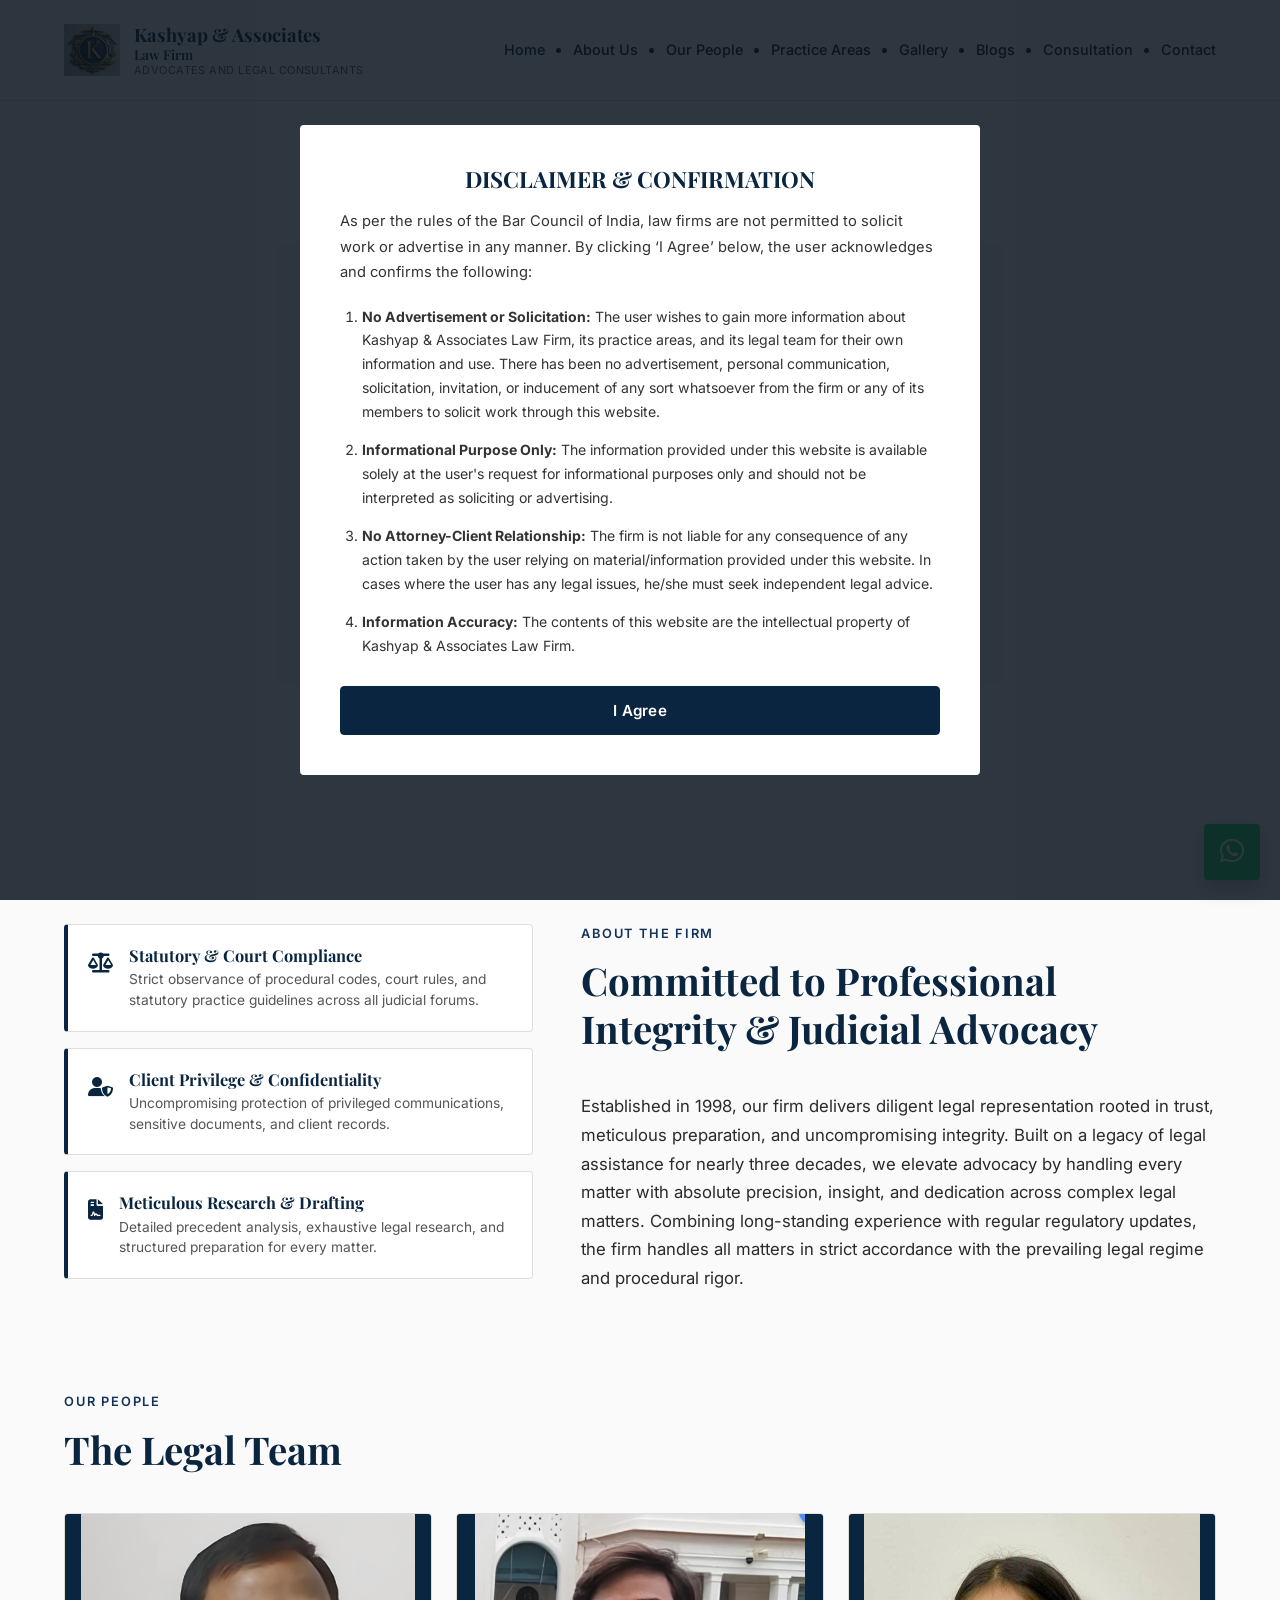
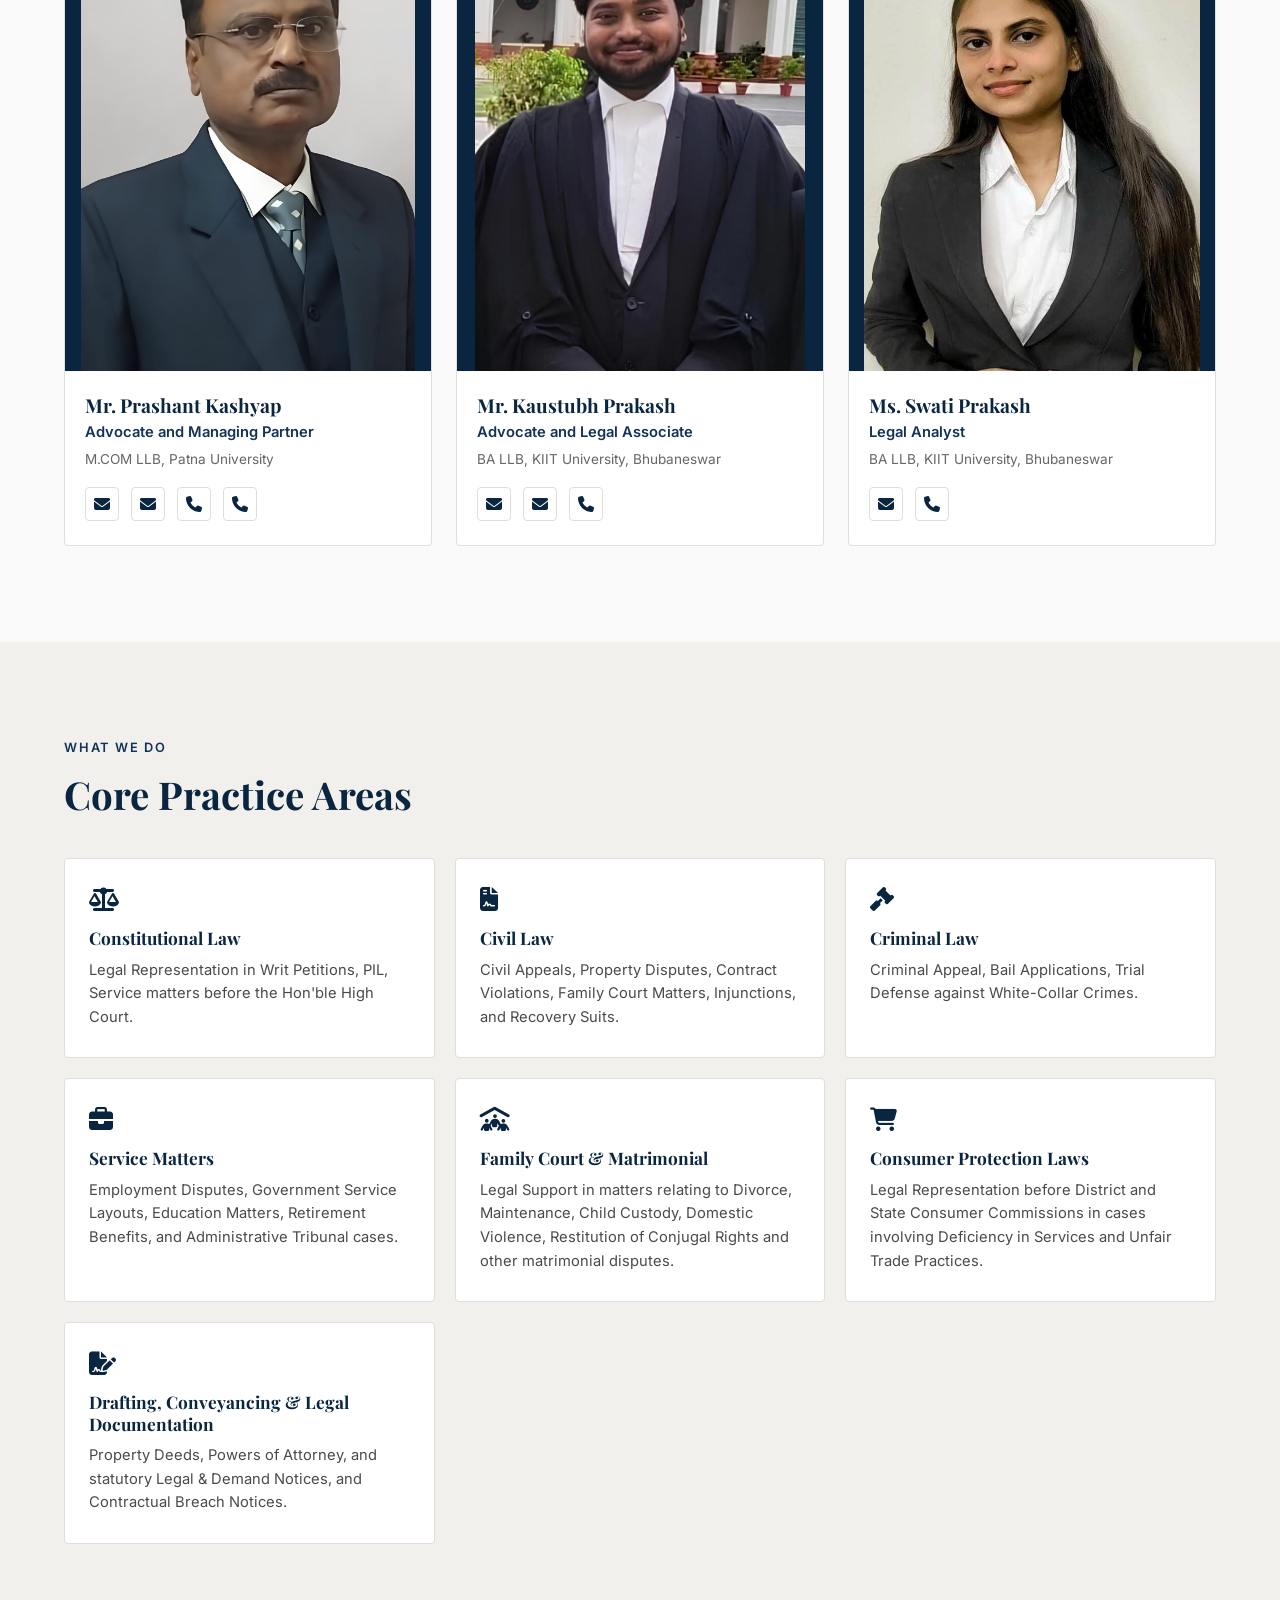
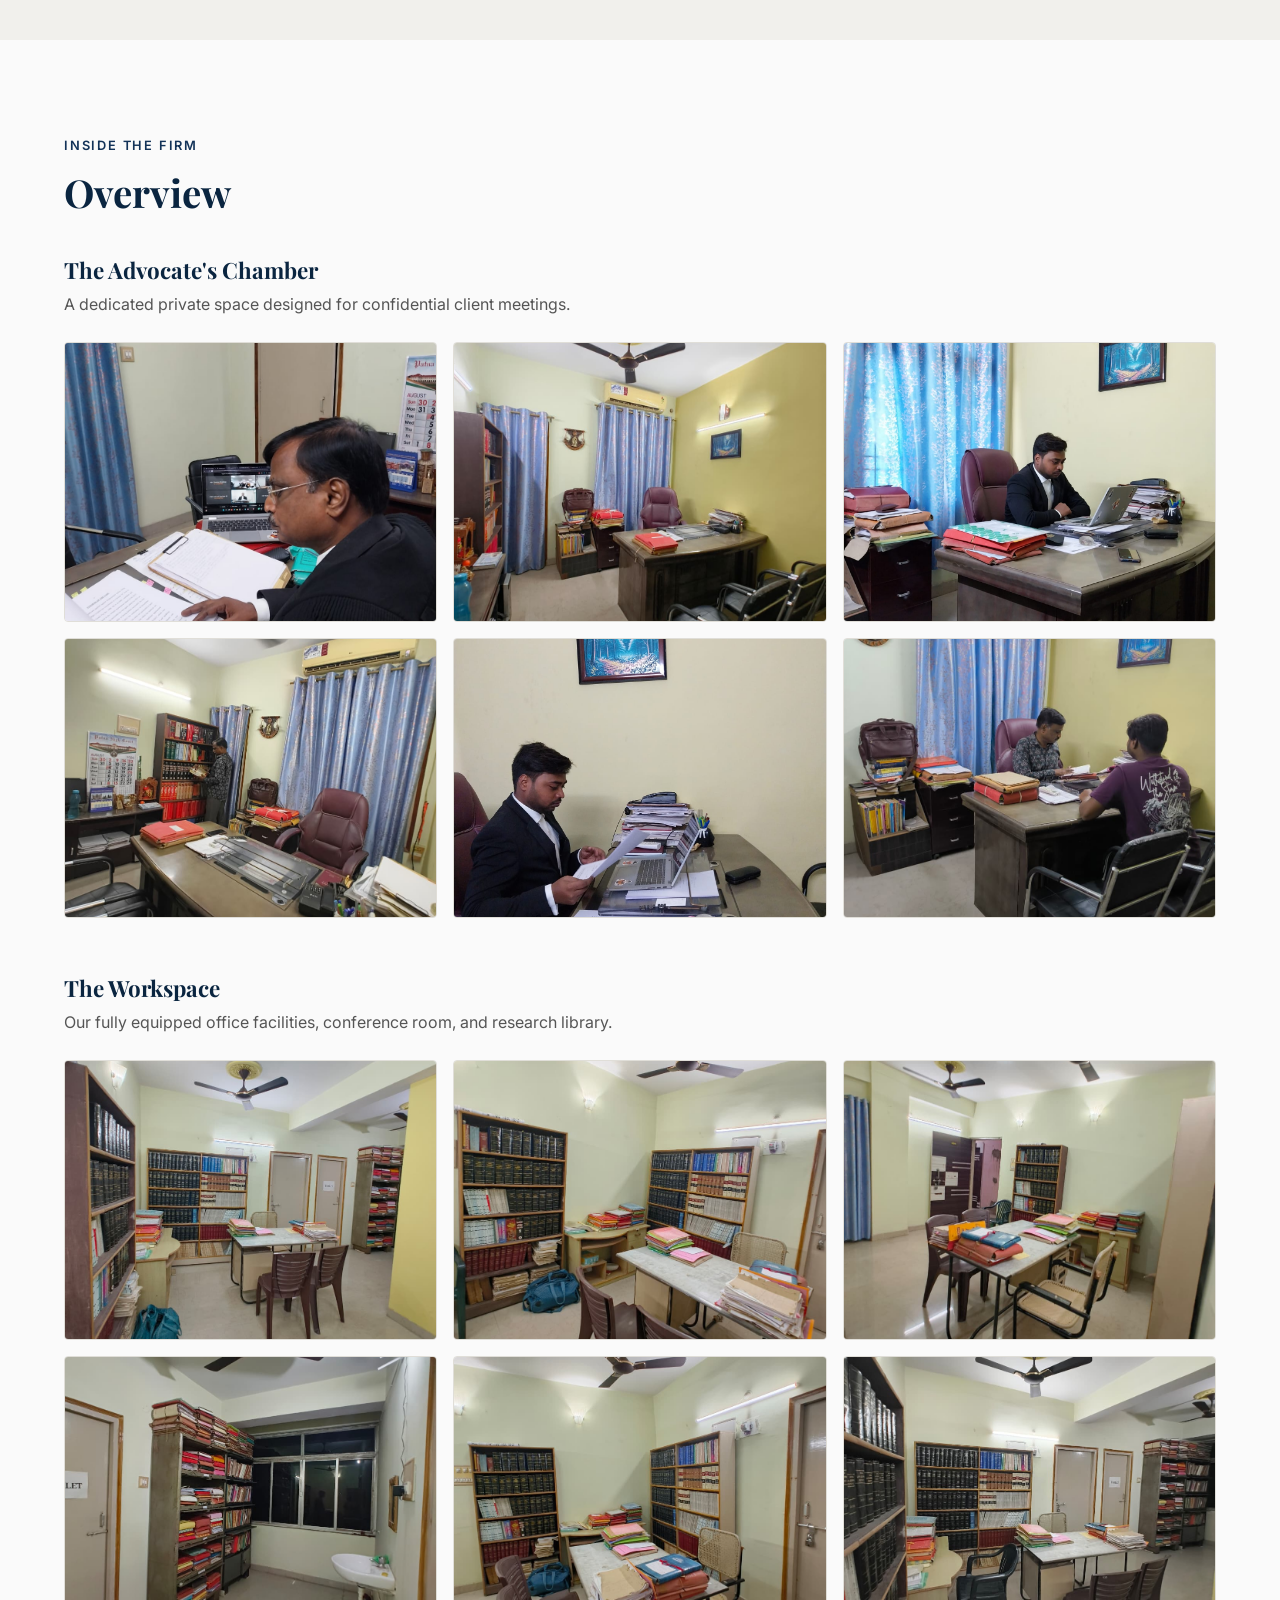
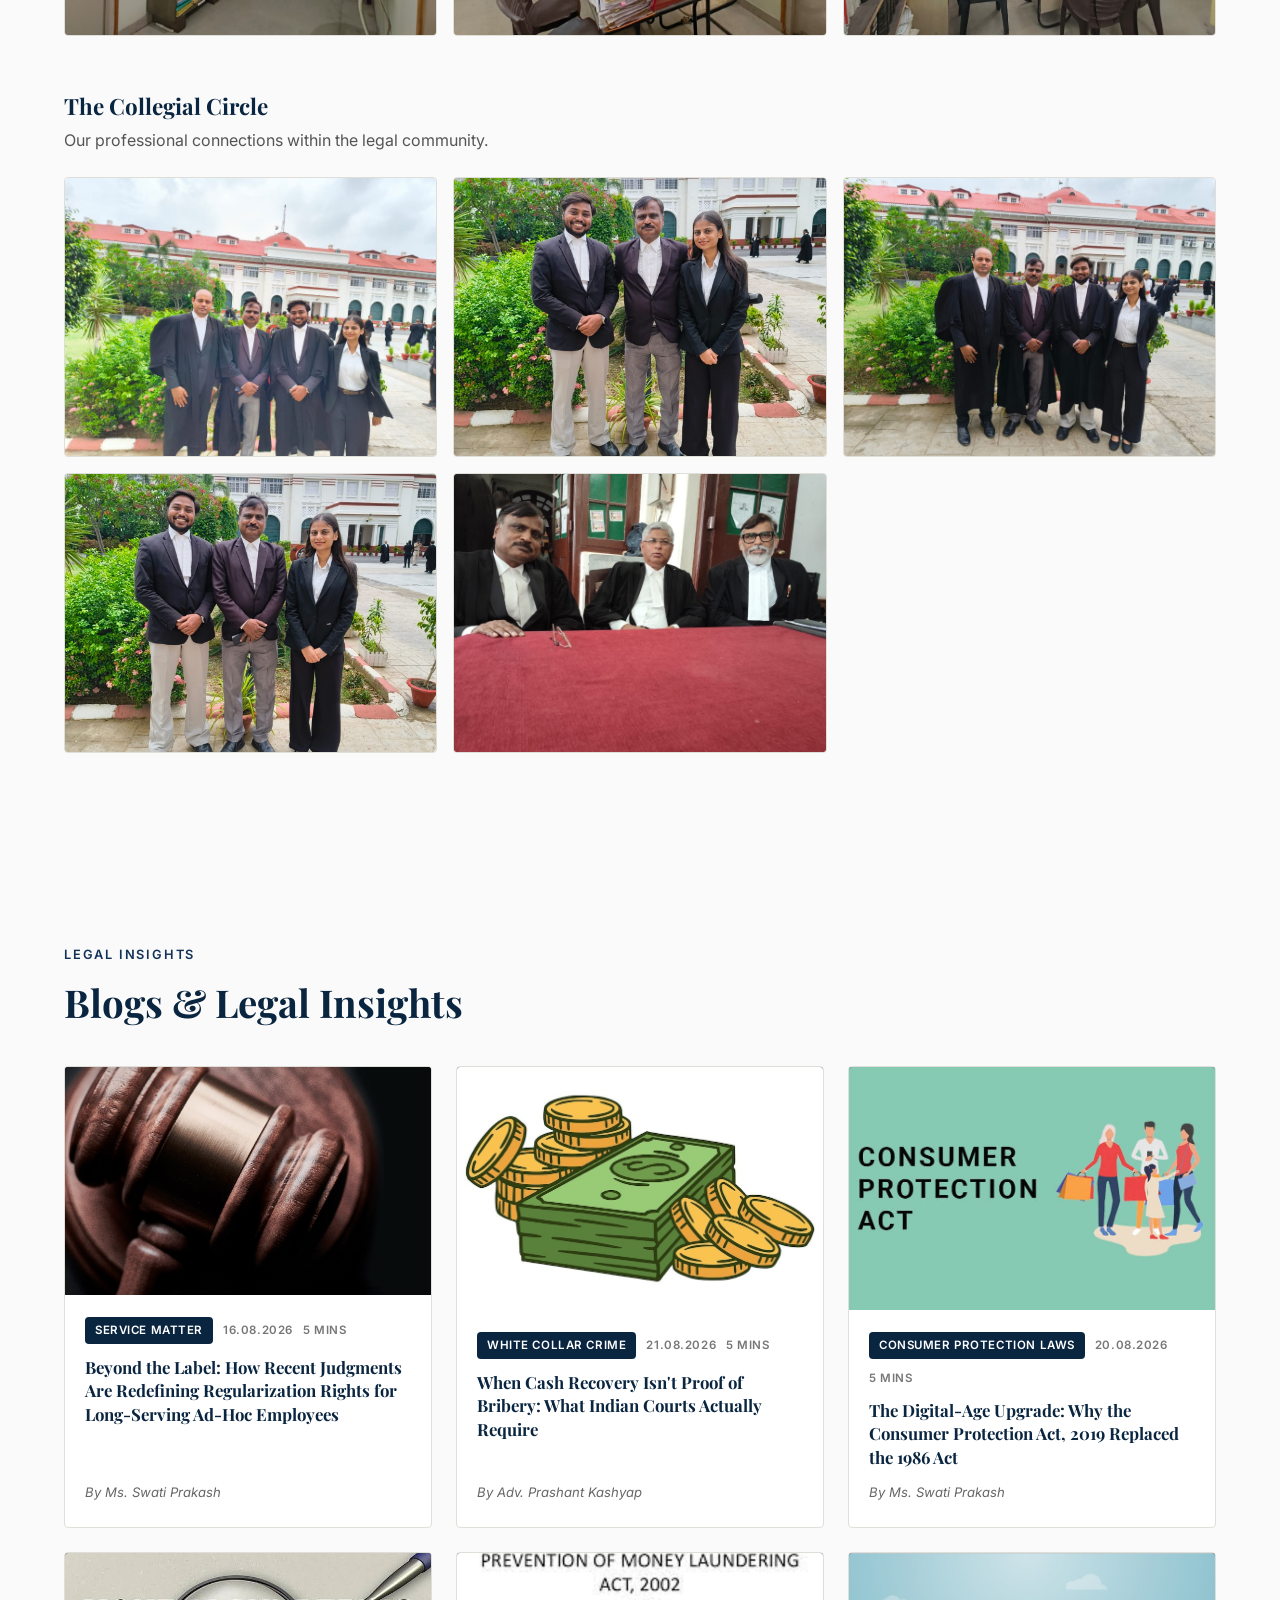
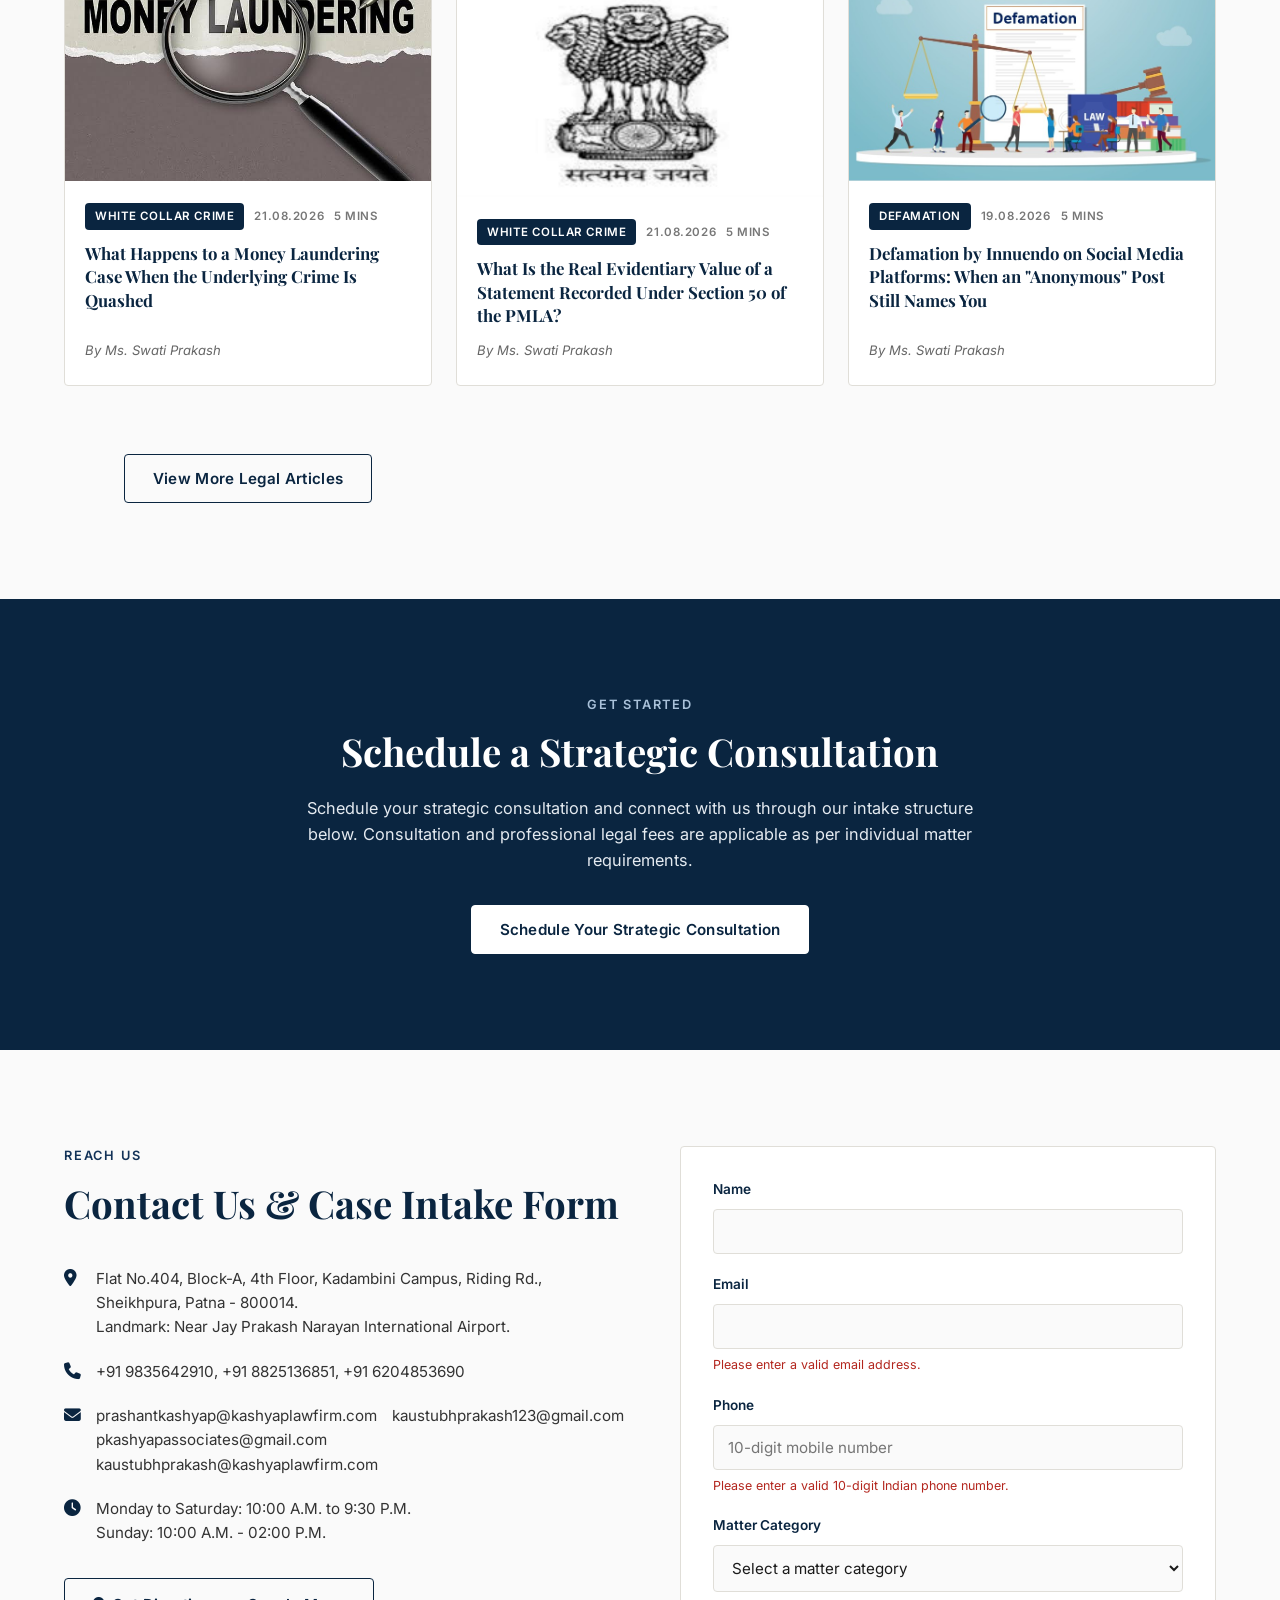
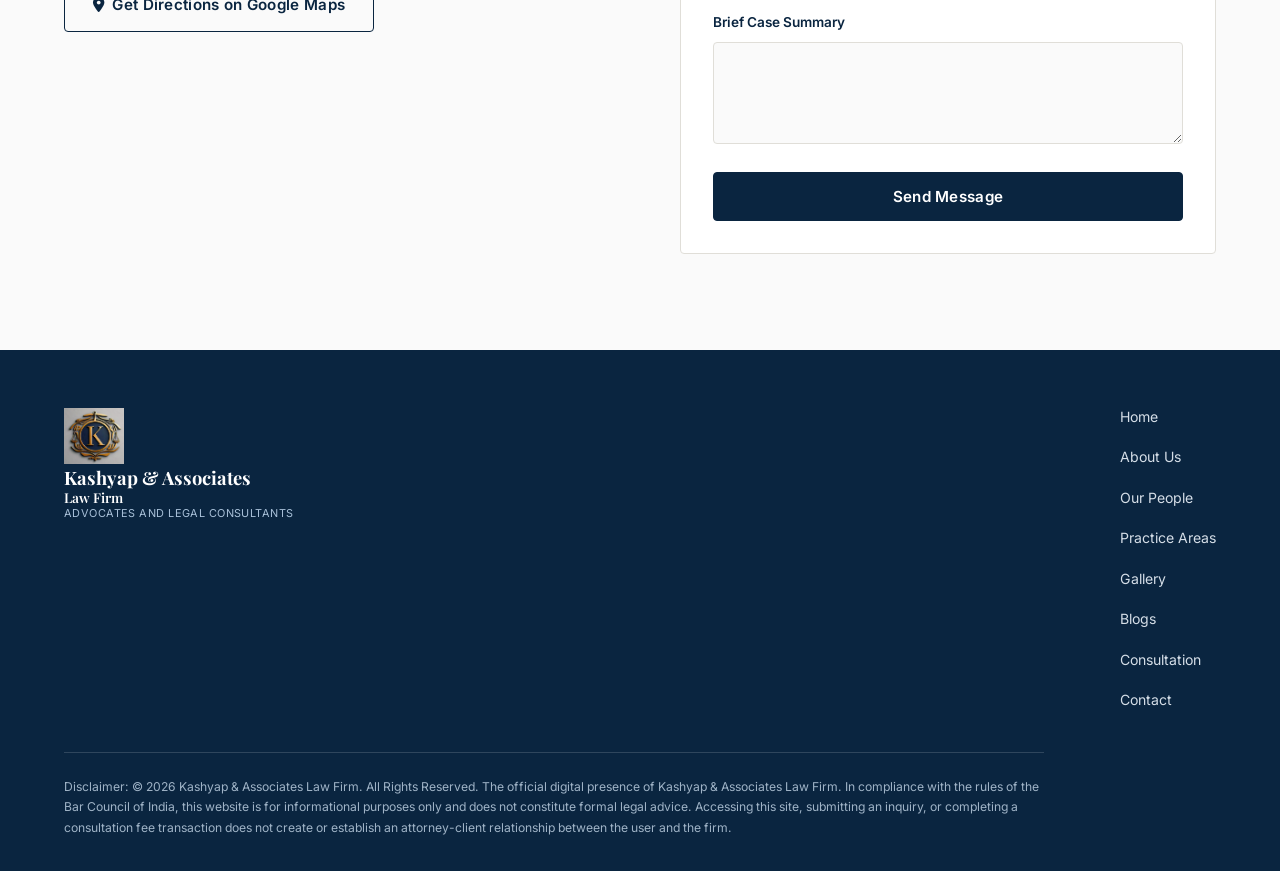
<file: index.html>
<!DOCTYPE html>
<html lang="en">
<head>
<meta charset="UTF-8">
<meta name="viewport" content="width=device-width, initial-scale=1.0">
<title>Kashyap & Associates | Law Firm — Advocates & Legal Consultants, Patna</title>
<meta name="description" content="Kashyap & Associates Law Firm, Patna — Advocates and Legal Consultants providing diligent legal representation in Constitutional, Civil, Criminal, Service, Family, Consumer Protection and Documentation matters since 1998.">

<!-- Open Graph -->
<meta property="og:type" content="website">
<meta property="og:title" content="Kashyap & Associates | Law Firm — Advocates & Legal Consultants">
<meta property="og:description" content="Dedicated legal representation in diverse legal jurisdictions. Kashyap & Associates Law Firm, Patna — established 1998.">
<meta property="og:image" content="logo.jpeg">
<meta property="og:locale" content="en_IN">
<meta property="og:site_name" content="Kashyap & Associates Law Firm">

<link rel="icon" type="image/jpeg" href="logo.jpeg">

<link rel="stylesheet" href="https://cdnjs.cloudflare.com/ajax/libs/font-awesome/6.5.2/css/all.min.css" integrity="sha512-SnH5WK+bZxgPHs44uWIX+LLJAJ9/2PkPKZ5QiAj6Ta86w+fsb2TkcmfRyVX3pBnMFcV7oQPJkl9QevSCWr3W6A==" crossorigin="anonymous" referrerpolicy="no-referrer">

<link rel="stylesheet" href="style.css">
</head>
<body>

<!-- ============================================================ -->
<!-- BAR COUNCIL DISCLAIMER MODAL (HARD GATE — NO CLOSE, NO ESCAPE) -->
<!-- ============================================================ -->
<div id="bar-council-modal" class="modal-backdrop bar-council-backdrop" role="dialog" aria-modal="true" aria-labelledby="bar-council-heading" tabindex="-1" hidden>
  <div class="modal-box bar-council-box">
    <h2 id="bar-council-heading">DISCLAIMER &amp; CONFIRMATION</h2>
    <p class="disclaimer-intro">As per the rules of the Bar Council of India, law firms are not permitted to solicit work or advertise in any manner. By clicking &lsquo;I Agree&rsquo; below, the user acknowledges and confirms the following:</p>
    <ol class="disclaimer-points">
      <li><strong>No Advertisement or Solicitation:</strong> The user wishes to gain more information about Kashyap &amp; Associates Law Firm, its practice areas, and its legal team for their own information and use. There has been no advertisement, personal communication, solicitation, invitation, or inducement of any sort whatsoever from the firm or any of its members to solicit work through this website.</li>
      <li><strong>Informational Purpose Only:</strong> The information provided under this website is available solely at the user's request for informational purposes only and should not be interpreted as soliciting or advertising.</li>
      <li><strong>No Attorney-Client Relationship:</strong> The firm is not liable for any consequence of any action taken by the user relying on material/information provided under this website. In cases where the user has any legal issues, he/she must seek independent legal advice.</li>
      <li><strong>Information Accuracy:</strong> The contents of this website are the intellectual property of Kashyap &amp; Associates Law Firm.</li>
    </ol>
    <button type="button" id="bar-council-agree-btn" class="btn btn-primary">I Agree</button>
  </div>
</div>

<!-- ============================================================ -->
<!-- HEADER / NAVIGATION -->
<!-- ============================================================ -->
<header id="site-header">
  <div class="container header-inner">
    <a href="#hero" class="brand" id="home-brand-link" aria-label="Kashyap and Associates - Home">
      <div class="brand-logo-wrapper">
        <img src="logo.jpeg" alt="Kashyap & Associates Law Firm logo" class="brand-logo" width="60" height="60">
      </div>
      <div class="brand-text">
        <span class="brand-name">Kashyap &amp; Associates</span>
        <span class="brand-line">Law Firm</span>
        <span class="brand-sub">Advocates and Legal Consultants</span>
      </div>
    </a>

    <nav class="main-nav" id="main-nav" aria-label="Primary">
      <ul class="nav-links" id="nav-links">
        <li><a href="#hero" class="nav-link" data-section="hero">Home</a></li>
        <li><a href="#about" class="nav-link" data-section="about">About Us</a></li>
        <li><a href="#people" class="nav-link" data-section="people">Our People</a></li>
        <li><a href="#practice-areas" class="nav-link" data-section="practice-areas">Practice Areas</a></li>
        <li><a href="#gallery" class="nav-link" data-section="gallery">Gallery</a></li>
        <li><a href="#blogs" class="nav-link" data-section="blogs">Blogs</a></li>
        <li><a href="#consultation" class="nav-link" data-section="consultation">Consultation</a></li>
        <li><a href="#contact" class="nav-link" data-section="contact">Contact</a></li>
      </ul>
    </nav>

    <button type="button" id="hamburger-btn" class="hamburger-btn" aria-label="Open navigation menu" aria-expanded="false" aria-controls="main-nav">
      <span class="hamburger-line"></span>
      <span class="hamburger-line"></span>
      <span class="hamburger-line"></span>
    </button>
  </div>
</header>

<main>

  <!-- ============================================================ -->
  <!-- HERO SECTION -->
  <!-- ============================================================ -->
  <section id="hero" class="hero-section">
    <div class="hero-slideshow" aria-hidden="true">
      <div class="hero-slide slide-1" style="background-image:url('chamber-1.jpeg');"></div>
      <div class="hero-slide slide-2" style="background-image:url('chamber-2.jpeg');"></div>
      <div class="hero-slide slide-3" style="background-image:url('chamber-3.jpeg');"></div>
      <div class="hero-slide slide-4" style="background-image:url('chamber-4.jpeg');"></div>
      <div class="hero-slide slide-5" style="background-image:url('chamber-5.jpeg');"></div>
    </div>

    <div class="container hero-content">
      <p class="hero-eyebrow">Advocates &amp; Legal Consultants</p>
      <h1 class="hero-title">Kashyap &amp; Associates</h1>
      <p class="hero-subtitle-line">Law Firm</p>
      <p class="hero-subtitle-sub">Advocates and Legal Consultants</p>
      <p class="hero-tagline">Dedicated Legal Representation in Diverse Legal Jurisdictions.</p>
      <button type="button" class="btn btn-primary hero-cta" id="hero-consultation-btn">Book a Consultation</button>
    </div>
  </section>

  <!-- ============================================================ -->
  <!-- ABOUT THE FIRM -->
  <!-- ============================================================ -->
  <section id="about" class="section">
  <div class="container">
    <div class="about-grid">
      
      <!-- Left Side: Professional Pillars & Ethics (BCI Compliant) -->
      <div class="about-pillars">
        
        <div class="pillar-card">
          <div class="pillar-icon">
            <i class="fas fa-balance-scale"></i>
          </div>
          <div class="pillar-text">
            <h4>Statutory &amp; Court Compliance</h4>
            <p>Strict observance of procedural codes, court rules, and statutory practice guidelines across all judicial forums.</p>
          </div>
        </div>
        
        <div class="pillar-card">
          <div class="pillar-icon">
            <i class="fas fa-user-shield"></i>
          </div>
          <div class="pillar-text">
            <h4>Client Privilege &amp; Confidentiality</h4>
            <p>Uncompromising protection of privileged communications, sensitive documents, and client records.</p>
          </div>
        </div>
        
        <div class="pillar-card">
          <div class="pillar-icon">
            <i class="fas fa-file-contract"></i>
          </div>
          <div class="pillar-text">
            <h4>Meticulous Research &amp; Drafting</h4>
            <p>Detailed precedent analysis, exhaustive legal research, and structured preparation for every matter.</p>
          </div>
        </div>

      </div>

      <!-- Right Side: Narrative Content -->
      <div class="about-content">
        <p class="section-eyebrow">About the Firm</p>
        <h2 class="section-title">Committed to Professional Integrity &amp; Judicial Advocacy</h2>
        <div class="about-body">
          <p>
            Established in 1998, our firm delivers diligent legal representation rooted in trust, meticulous preparation, and uncompromising integrity. Built on a legacy of legal assistance for nearly three decades, we elevate advocacy by handling every matter with absolute precision, insight, and dedication across complex legal matters. Combining long-standing experience with regular regulatory updates, the firm handles all matters in strict accordance with the prevailing legal regime and procedural rigor.
          </p>
        </div>
      </div>

    </div>
  </div>
</section>
  
  

  <!-- ============================================================ -->
  <!-- OUR PEOPLE -->
  <!-- ============================================================ -->
  <section id="people" class="section people-section">
    <div class="container">
      <p class="section-eyebrow">Our People</p>
      <h2 class="section-title">The Legal Team</h2>

      <div class="people-grid">

        <article class="person-card">
          <div class="person-image-wrapper">
            <img src="person-1.jpeg" alt="Portrait of Mr. Prashant Kashyap, Advocate and Partner" class="person-image" loading="lazy">
          </div>
          <div class="person-body">
            <h3 class="person-name">Mr. Prashant Kashyap</h3>
            <p class="person-designation">Advocate and Managing Partner</p>
            <p class="person-qualification">M.COM LLB, Patna University</p>
            <div class="person-contact">
              <a href="mailto:prashantkashyap@kashyaplawfirm.com" class="contact-icon-link" aria-label="Email Mr. Prashant Kashyap"><i class="fa-solid fa-envelope" aria-hidden="true"></i></a>
              <a href="mailto:pkashyapassociates@gmail.com" class="contact-icon-link" aria-label="Alternate email Mr. Prashant Kashyap"><i class="fa-solid fa-envelope" aria-hidden="true"></i></a>
              <a href="tel:+919835642910" class="contact-icon-link" aria-label="Call Mr. Prashant Kashyap"><i class="fa-solid fa-phone" aria-hidden="true"></i></a>
              <a href="tel:+918825136851" class="contact-icon-link" aria-label="Alternate phone Mr. Prashant Kashyap"><i class="fa-solid fa-phone" aria-hidden="true"></i></a>
            </div>
          </div>
        </article>

        <article class="person-card">
          <div class="person-image-wrapper">
            <img src="person-2.jpeg" alt="Portrait of Mr. Kaustubh Prakash, Advocate and Associate" class="person-image" loading="lazy">
          </div>
          <div class="person-body">
            <h3 class="person-name">Mr. Kaustubh Prakash</h3>
            <p class="person-designation">Advocate and Legal Associate</p>
            <p class="person-qualification">BA LLB, KIIT University, Bhubaneswar</p>
            <div class="person-contact">
              <a href="mailto:kaustubhprakash@kashyaplawfirm.com" class="contact-icon-link" aria-label="Email Mr. Kaustubh Prakash"><i class="fa-solid fa-envelope" aria-hidden="true"></i></a>
              <a href="mailto:kaustubhprakash123@gmail.com" class="contact-icon-link" aria-label="Email Mr. Kaustubh Prakash"><i class="fa-solid fa-envelope" aria-hidden="true"></i></a>
              <a href="tel:+916204853690" class="contact-icon-link" aria-label="Call Mr. Kaustubh Prakash"><i class="fa-solid fa-phone" aria-hidden="true"></i></a>
            </div>
          </div>
        </article>

        <article class="person-card">
          <div class="person-image-wrapper">
            <img src="person-3.jpeg" alt="Portrait of Ms. Swati Prakash, Legal Analyst" class="person-image" loading="lazy">
          </div>
          <div class="person-body">
            <h3 class="person-name">Ms. Swati Prakash</h3>
            <p class="person-designation">Legal Analyst</p>
            <p class="person-qualification">BA LLB, KIIT University, Bhubaneswar</p>
            <div class="person-contact">
              <a href="mailto:pkashyapassociates@kashyapandassociates.com" class="contact-icon-link" aria-label="Email Ms. Swati Prakash"><i class="fa-solid fa-envelope" aria-hidden="true"></i></a>
              <a href="tel:+919693254708" class="contact-icon-link" aria-label="Call Ms. Swati Prakash"><i class="fa-solid fa-phone" aria-hidden="true"></i></a>
            </div>
          </div>
        </article>

      </div>
    </div>
  </section>

  <!-- ============================================================ -->
  <!-- CORE PRACTICE AREAS -->
  <!-- ============================================================ -->
  <section id="practice-areas" class="section practice-areas-section">
    <div class="container">
      <p class="section-eyebrow">What We Do</p>
      <h2 class="section-title">Core Practice Areas</h2>

      <div class="practice-grid">
        <div class="practice-card">
          <i class="fa-solid fa-scale-balanced practice-icon" aria-hidden="true"></i>
          <h3>Constitutional Law</h3>
          <p>Legal Representation in Writ Petitions, PIL, Service matters before the Hon'ble High Court.</p>
        </div>
        <div class="practice-card">
          <i class="fa-solid fa-file-contract practice-icon" aria-hidden="true"></i>
          <h3>Civil Law</h3>
          <p>Civil Appeals, Property Disputes, Contract Violations, Family Court Matters, Injunctions, and Recovery Suits.</p>
        </div>
        <div class="practice-card">
          <i class="fa-solid fa-gavel practice-icon" aria-hidden="true"></i>
          <h3>Criminal Law</h3>
          <p>Criminal Appeal, Bail Applications, Trial Defense against White-Collar Crimes.</p>
        </div>
        <div class="practice-card">
          <i class="fa-solid fa-briefcase practice-icon" aria-hidden="true"></i>
          <h3>Service Matters</h3>
          <p>Employment Disputes, Government Service Layouts, Education Matters, Retirement Benefits, and Administrative Tribunal cases.</p>
        </div>
        <div class="practice-card">
          <i class="fa-solid fa-people-roof practice-icon" aria-hidden="true"></i>
          <h3>Family Court &amp; Matrimonial</h3>
          <p>Legal Support in matters relating to Divorce, Maintenance, Child Custody, Domestic Violence, Restitution of Conjugal Rights and other matrimonial disputes.</p>
        </div>
        <div class="practice-card">
          <i class="fa-solid fa-cart-shopping practice-icon" aria-hidden="true"></i>
          <h3>Consumer Protection Laws</h3>
          <p>Legal Representation before District and State Consumer Commissions in cases involving Deficiency in Services and Unfair Trade Practices.</p>
        </div>
        <div class="practice-card">
          <i class="fa-solid fa-file-signature practice-icon" aria-hidden="true"></i>
          <h3>Drafting, Conveyancing &amp; Legal Documentation</h3>
          <p>Property Deeds, Powers of Attorney, and statutory Legal &amp; Demand Notices, and Contractual Breach Notices.</p>
        </div>
      </div>
    </div>
  </section>

  <!-- ============================================================ -->
  <!-- GALLERY -->
  <!-- ============================================================ -->
  <section id="gallery" class="section gallery-section">
    <div class="container">
      <p class="section-eyebrow">Inside the Firm</p>
      <h2 class="section-title">Overview</h2>

      <div class="gallery-category">
        <h3 class="gallery-category-title">The Advocate's Chamber</h3>
        <p class="gallery-category-desc">A dedicated private space designed for confidential client meetings.</p>
        <div class="gallery-grid">
          <div class="gallery-item"><img src="AC-0.jpeg" alt="The Advocate's Chamber - view 0" loading="lazy"></div>
          <div class="gallery-item"><img src="AC-1.jpeg" alt="The Advocate's Chamber - view 1" loading="lazy"></div>
          <div class="gallery-item"><img src="AC-2.jpeg" alt="The Advocate's Chamber - view 2" loading="lazy"></div>
          <div class="gallery-item"><img src="AC-3.jpeg" alt="The Advocate's Chamber - view 3" loading="lazy"></div>
          <div class="gallery-item"><img src="AC-4.jpeg" alt="The Advocate's Chamber - view 4" loading="lazy"></div>
          <div class="gallery-item"><img src="AC-5.jpeg" alt="The Advocate's Chamber - view 5" loading="lazy"></div>
        </div>
      </div>

      <div class="gallery-category">
        <h3 class="gallery-category-title">The Workspace</h3>
        <p class="gallery-category-desc">Our fully equipped office facilities, conference room, and research library.</p>
        <div class="gallery-grid">
          <div class="gallery-item"><img src="W-1.jpeg" alt="Firm workspace - view 1" loading="lazy"></div>
          <div class="gallery-item"><img src="W-2.jpeg" alt="Firm workspace - view 2" loading="lazy"></div>
          <div class="gallery-item"><img src="W-3.jpeg" alt="Firm workspace - view 3" loading="lazy"></div>
          <div class="gallery-item"><img src="W-4.jpeg" alt="Firm workspace - view 4" loading="lazy"></div>
          <div class="gallery-item"><img src="W-5.jpeg" alt="Firm workspace - view 5" loading="lazy"></div>
          <div class="gallery-item"><img src="W-6.jpeg" alt="Firm workspace - view 6" loading="lazy"></div>
        </div>
      </div>

      <div class="gallery-category">
        <h3 class="gallery-category-title">The Collegial Circle</h3>
        <p class="gallery-category-desc">Our professional connections within the legal community.</p>
        <div class="gallery-grid">
          <div class="gallery-item"><img src="C-1.jpeg" alt="Collegial circle - view 1" loading="lazy"></div>
          <div class="gallery-item"><img src="C-2.jpeg" alt="Collegial circle - view 2" loading="lazy"></div>
          <div class="gallery-item"><img src="C-4.jpeg" alt="Collegial circle - view 4" loading="lazy"></div>
          <div class="gallery-item"><img src="C-5.jpeg" alt="Collegial circle - view 5" loading="lazy"></div>
          <div class="gallery-item"><img src="C-6.jpeg" alt="Collegial circle - view 6" loading="lazy"></div>
        </div>
      </div>
    </div>
  </section>

  <!-- ============================================================ -->
  <!-- BLOGS & LEGAL INSIGHTS -->
  <!-- ============================================================ -->
  <section id="blogs" class="section blogs-section">
    <div class="container">
      <p class="section-eyebrow">Legal Insights</p>
      <h2 class="section-title">Blogs &amp; Legal Insights</h2>

      <div class="blogs-grid" id="blogs-grid">

        <!-- Article 1 -->
        <a href="blog1.html" target="_blank" class="blog-card" aria-label="Read article: BEYOND THE LABEL: HOW RECENT JUDGMENTS ARE REDEFINING REGULARIZATION RIGHTS FOR LONG-SERVING AD-HOC EMPLOYEES">
  <div class="blog-image-wrapper"><img src="blog-1.jpg" alt="Gavel resting on documents representing service law regularization" loading="lazy"></div>
  <div class="blog-card-body">
    <div class="blog-meta"><span class="blog-category">Service Matter</span><span class="blog-date">16.08.2026</span><span class="blog-readtime">5 mins</span></div>
    <h3 class="blog-title">Beyond the Label: How Recent Judgments Are Redefining Regularization Rights for Long-Serving Ad-Hoc Employees</h3>
    <p class="blog-author">By Ms. Swati Prakash</p>
  </div>
</a>

<!-- Article 2 -->
<a href="blog2.html" target="_blank" class="blog-card" aria-label="Read article: When Cash Recovery Isn't Proof of Bribery: : What Indian Courts Actually Require">
  <div class="blog-image-wrapper"><img src="blog-2.jpg" alt="Cash and gavel representing bribery law recovery evidence" loading="lazy"></div>
  <div class="blog-card-body">
    <div class="blog-meta"><span class="blog-category">White Collar Crime</span><span class="blog-date">21.08.2026</span><span class="blog-readtime">5 mins</span></div>
    <h3 class="blog-title">When Cash Recovery Isn't Proof of Bribery: What Indian Courts Actually Require</h3>
    <p class="blog-author">By Adv. Prashant Kashyap</p>
  </div>
</a>

<!-- Article 3 -->
<a href="blog3.html" target="_blank" class="blog-card" aria-label="Read article: The Digital-Age Upgrade: : Why the Consumer Protection Act, 2019 Replaced the 1986 Act">
  <div class="blog-image-wrapper"><img src="blog-3.jpg" alt="Digital ecommerce consumer protection illustration" loading="lazy"></div>
  <div class="blog-card-body">
    <div class="blog-meta"><span class="blog-category">Consumer Protection Laws</span><span class="blog-date">20.08.2026</span><span class="blog-readtime">5 mins</span></div>
    <h3 class="blog-title">The Digital-Age Upgrade: Why the Consumer Protection Act, 2019 Replaced the 1986 Act</h3>
    <p class="blog-author">By Ms. Swati Prakash</p>
  </div>
</a>

<!-- Article 4 -->
<a href="blog4.html" target="_blank" class="blog-card" aria-label="Read article: What Happens to a Money Laundering Case When the Underlying Crime Is Quashed">
  <div class="blog-image-wrapper"><img src="blog-4.jpg" alt="Courtroom scene representing money laundering case law" loading="lazy"></div>
  <div class="blog-card-body">
    <div class="blog-meta"><span class="blog-category">White Collar Crime</span><span class="blog-date">21.08.2026</span><span class="blog-readtime">5 mins</span></div>
    <h3 class="blog-title">What Happens to a Money Laundering Case When the Underlying Crime Is Quashed</h3>
    <p class="blog-author">By Ms. Swati Prakash</p>
  </div>
</a>

<!-- Article 5 -->
<a href="blog5.html" target="_blank" class="blog-card" aria-label="Read article: Evidentiary Value of Section 50 PMLA Statement">
  <div class="blog-image-wrapper"><img src="blog-5.jpg" alt="Legal documents representing PMLA Section 50 evidentiary value" loading="lazy"></div>
  <div class="blog-card-body">
    <div class="blog-meta"><span class="blog-category">White Collar Crime</span><span class="blog-date">21.08.2026</span><span class="blog-readtime">5 mins</span></div>
    <h3 class="blog-title">What Is the Real Evidentiary Value of a Statement Recorded Under Section 50 of the PMLA?</h3>
    <p class="blog-author">By Ms. Swati Prakash</p>
  </div>
</a>

<!-- Article 6 -->
<a href="blog6.html" target="_blank" class="blog-card" aria-label="Read article: Defamation by Innuendo on Social Media">
  <div class="blog-image-wrapper"><img src="blog-6.jpg" alt="Social media defamation illustration" loading="lazy"></div>
  <div class="blog-card-body">
    <div class="blog-meta"><span class="blog-category">Defamation</span><span class="blog-date">19.08.2026</span><span class="blog-readtime">5 mins</span></div>
    <h3 class="blog-title">Defamation by Innuendo on Social Media Platforms: When an "Anonymous" Post Still Names You</h3>
    <p class="blog-author">By Ms. Swati Prakash</p>
  </div>
</a>

<!-- Article 7 - Hidden -->
<a href="blog7.html" target="_blank" class="blog-card hidden-article" aria-label="Read article: Family Settlement Deeds vs Partition Suits">
  <div class="blog-image-wrapper"><img src="blog-7.jpg" alt="Property deed and legal balance representing family settlement disputes" loading="lazy"></div>
  <div class="blog-card-body">
    <div class="blog-meta"><span class="blog-category">Civil Law (Property Dispute)</span><span class="blog-date">19.08.2026</span><span class="blog-readtime">5 mins</span></div>
    <h3 class="blog-title">Navigating Family Settlement Deeds vs. Partition Suits: A Strategic Guide for Resolving Joint Family Property Disputes</h3>
    <p class="blog-author">By Adv. Kaustubh Prakash</p>
  </div>
</a>

<!-- Article 8 - Hidden -->
<a href="blog8.html" target="_blank" class="blog-card hidden-article" aria-label="Read article: Evolution of Women's Property Rights in India">
  <div class="blog-image-wrapper"><img src="blog-8.jpg" alt="Statutory law illustration representing women's property rights" loading="lazy"></div>
  <div class="blog-card-body">
    <div class="blog-meta"><span class="blog-category">Civil Law (Property Disputes)</span><span class="blog-date">20.08.2026</span><span class="blog-readtime">5 mins</span></div>
    <h3 class="blog-title">The Evolution of Women's Property Rights in India: A Statutory Framework for Daughters, Wives, and Mothers</h3>
    <p class="blog-author">By Adv. Kaustubh Prakash</p>
  </div>
</a>
      <div class="view-more-wrapper">
        <button type="button" id="view-more-articles-btn" class="btn btn-outline" aria-expanded="false" aria-controls="blogs-grid">View More Legal Articles</button>
      </div>
    </div>
  </section>

 
    
  <!-- ============================================================ -->
  <!-- CONSULTATION -->
  <!-- ============================================================ -->
  <section id="consultation" class="section consultation-section">
    <div class="container">
      <p class="section-eyebrow">Get Started</p>
      <h2 class="section-title">Schedule a Strategic Consultation</h2>
      <p class="consultation-text">Schedule your strategic consultation and connect with us through our intake structure below. Consultation and professional legal fees are applicable as per individual matter requirements.</p>
      <button type="button" class="btn btn-primary" id="consultation-cta-btn">Schedule Your Strategic Consultation</button>
    </div>
  </section>

  <!-- ============================================================ -->
  <!-- CONTACT & CASE INTAKE FORM -->
  <!-- ============================================================ -->
  <section id="contact" class="section contact-section">
    <div class="container contact-grid">

      <div class="contact-info">
        <p class="section-eyebrow">Reach Us</p>
        <h2 class="section-title">Contact Us &amp; Case Intake Form</h2>

        <ul class="contact-details-list">
          <li>
            <i class="fa-solid fa-location-dot" aria-hidden="true"></i>
            <span>Flat No.404, Block-A, 4th Floor, Kadambini Campus, Riding Rd., Sheikhpura, Patna - 800014.<br>Landmark: Near Jay Prakash Narayan International Airport.</span>
          </li>
          <li>
            <i class="fa-solid fa-phone" aria-hidden="true"></i>
            <span><a href="tel:+919835642910">+91 9835642910</a>, <a href="tel:+918825136851">+91 8825136851</a>, <a href="tel:+916204853690">+91 6204853690</a></span>
          </li>
          <li>
            <i class="fa-solid fa-envelope" aria-hidden="true"></i>
            <span><a href="mailto:prashantkashyap@kashyaplawfirm.com">prashantkashyap@kashyaplawfirm.com</a><br><a href="mailto:pkashyapassociates@gmail.com">pkashyapassociates@gmail.com</a><br><a href="mailto:kaustubhprakash@kashyaplawfirm.com">kaustubhprakash@kashyaplawfirm.com</a></span><a href="mailto:kaustubhprakash123@gmail.com">kaustubhprakash123@gmail.com</a></span>
          </li>
          <li>
            <i class="fa-solid fa-clock" aria-hidden="true"></i>
            <span>Monday to Saturday: 10:00 A.M. to 9:30 P.M.<br>Sunday: 10:00 A.M. - 02:00 P.M.</span>
          </li>
        </ul>

        <a href="https://maps.app.goo.gl/FN7gbezSt16euf7y6" target="_blank" rel="noopener noreferrer" class="btn btn-outline directions-btn">
          <i class="fa-solid fa-map-marker-alt" aria-hidden="true"></i> Get Directions on Google Maps
        </a>
      </div>

      <div class="contact-form-wrapper">
        <form id="intake-form" action="https://formspree.io/f/mdendlld" method="POST" novalidate>
          <div class="form-field">
            <label for="field-name">Name</label>
            <input type="text" id="field-name" name="name" required>
          </div>
          <div class="form-field">
            <label for="field-email">Email</label>
            <input type="email" id="field-email" name="email" required pattern="^[^\s@]+@[^\s@]+\.[^\s@]+$">
            <span class="field-error" id="email-error" hidden>Please enter a valid email address.</span>
          </div>
          <div class="form-field">
            <label for="field-phone">Phone</label>
            <input type="tel" id="field-phone" name="phone" required pattern="^[6-9][0-9]{9}$" maxlength="10" placeholder="10-digit mobile number">
            <span class="field-error" id="phone-error" hidden>Please enter a valid 10-digit Indian phone number.</span>
          </div>
          <div class="form-field">
            <label for="field-matter">Matter Category</label>
            <select id="field-matter" name="matter_category" required>
              <option value="" disabled selected>Select a matter category</option>
              <option value="Constitutional Law">Constitutional Law</option>
              <option value="Civil Law">Civil Law</option>
              <option value="Criminal Law">Criminal Law</option>
              <option value="Service Matters">Service Matters</option>
              <option value="Family & Matrimonial">Family &amp; Matrimonial</option>
              <option value="Consumer Protection">Consumer Protection</option>
              <option value="Drafting & Documentation">Drafting &amp; Documentation</option>
            </select>
          </div>
          <div class="form-field">
            <label for="field-message">Brief Case Summary</label>
            <textarea id="field-message" name="message" rows="4" required></textarea>
          </div>

          <div class="form-status" id="form-status-message" hidden></div>

          <button type="submit" class="btn btn-primary form-submit-btn" id="form-submit-btn">Send Message</button>
        </form>
      </div>

    </div>
  </section>

</main>

<!-- ============================================================ -->
<!-- FOOTER -->
<!-- ============================================================ -->
<footer id="site-footer">
  <div class="container footer-inner">

    <div class="footer-brand">
      <div class="brand-logo-wrapper">
        <img src="logo.jpeg" alt="Kashyap & Associates Law Firm logo" class="brand-logo" width="60" height="60">
      </div>
      <div class="brand-text">
        <span class="brand-name">Kashyap &amp; Associates</span>
        <span class="brand-line">Law Firm</span>
        <span class="brand-sub">Advocates and Legal Consultants</span>
      </div>
    </div>

    <nav class="footer-links" aria-label="Footer">
      <a href="#hero">Home</a>
      <a href="#about">About Us</a>
      <a href="#people">Our People</a>
      <a href="#practice-areas">Practice Areas</a>
      <a href="#gallery">Gallery</a>
      <a href="#blogs">Blogs</a>
      <a href="#consultation">Consultation</a>
      <a href="#contact">Contact</a>
    </nav>

    <p class="footer-disclaimer">
      Disclaimer: &copy; <span id="current-year"></span> Kashyap &amp; Associates Law Firm. All Rights Reserved. The official digital presence of Kashyap &amp; Associates Law Firm. In compliance with the rules of the Bar Council of India, this website is for informational purposes only and does not constitute formal legal advice. Accessing this site, submitting an inquiry, or completing a consultation fee transaction does not create or establish an attorney-client relationship between the user and the firm.
    </p>
  </div>
</footer>

<!-- ============================================================ -->
<!-- FLOATING WHATSAPP WIDGET -->
<!-- ============================================================ -->
<a href="https://wa.me/919835642910" target="_blank" rel="noopener noreferrer" id="whatsapp-widget" aria-label="Chat with us on WhatsApp">
  <i class="fa-brands fa-whatsapp" aria-hidden="true"></i>
</a>


<!-- ============================================================ -->
<!-- FORM SUCCESS MODAL -->
<!-- ============================================================ -->
<div id="success-modal" class="modal-backdrop" role="dialog" aria-modal="true" aria-labelledby="success-modal-heading" hidden>
  <div class="modal-box success-modal-box">
    <button type="button" class="modal-close-btn" id="success-modal-close" aria-label="Close">
      <i class="fa-solid fa-xmark" aria-hidden="true"></i>
    </button>
    <i class="fa-solid fa-circle-check success-icon" aria-hidden="true"></i>
    <h3 id="success-modal-heading">Message Sent</h3>
    <p>Thank you for reaching out to Kashyap &amp; Associates. A member of our team will review your case summary and contact you shortly.</p>
  </div>
</div>

<script src="script.js"></script>
</body>
</html>
</file>
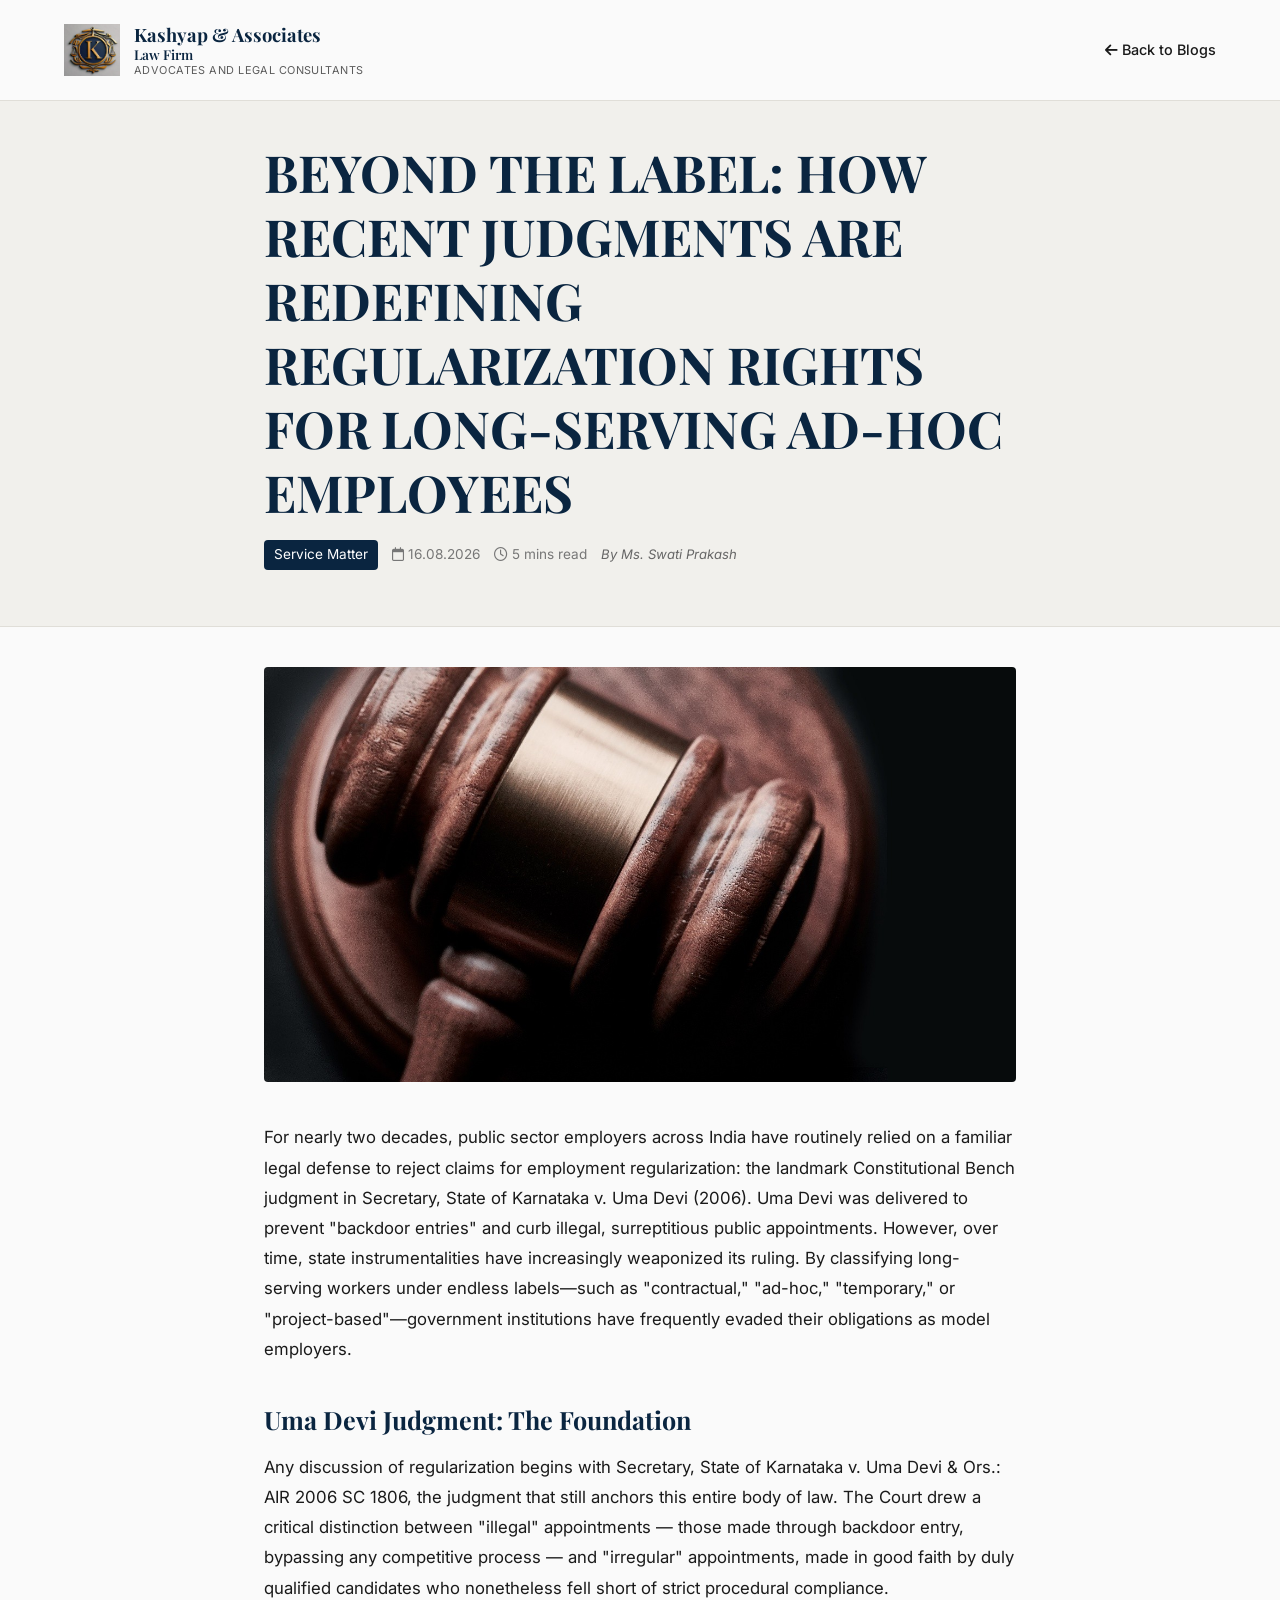
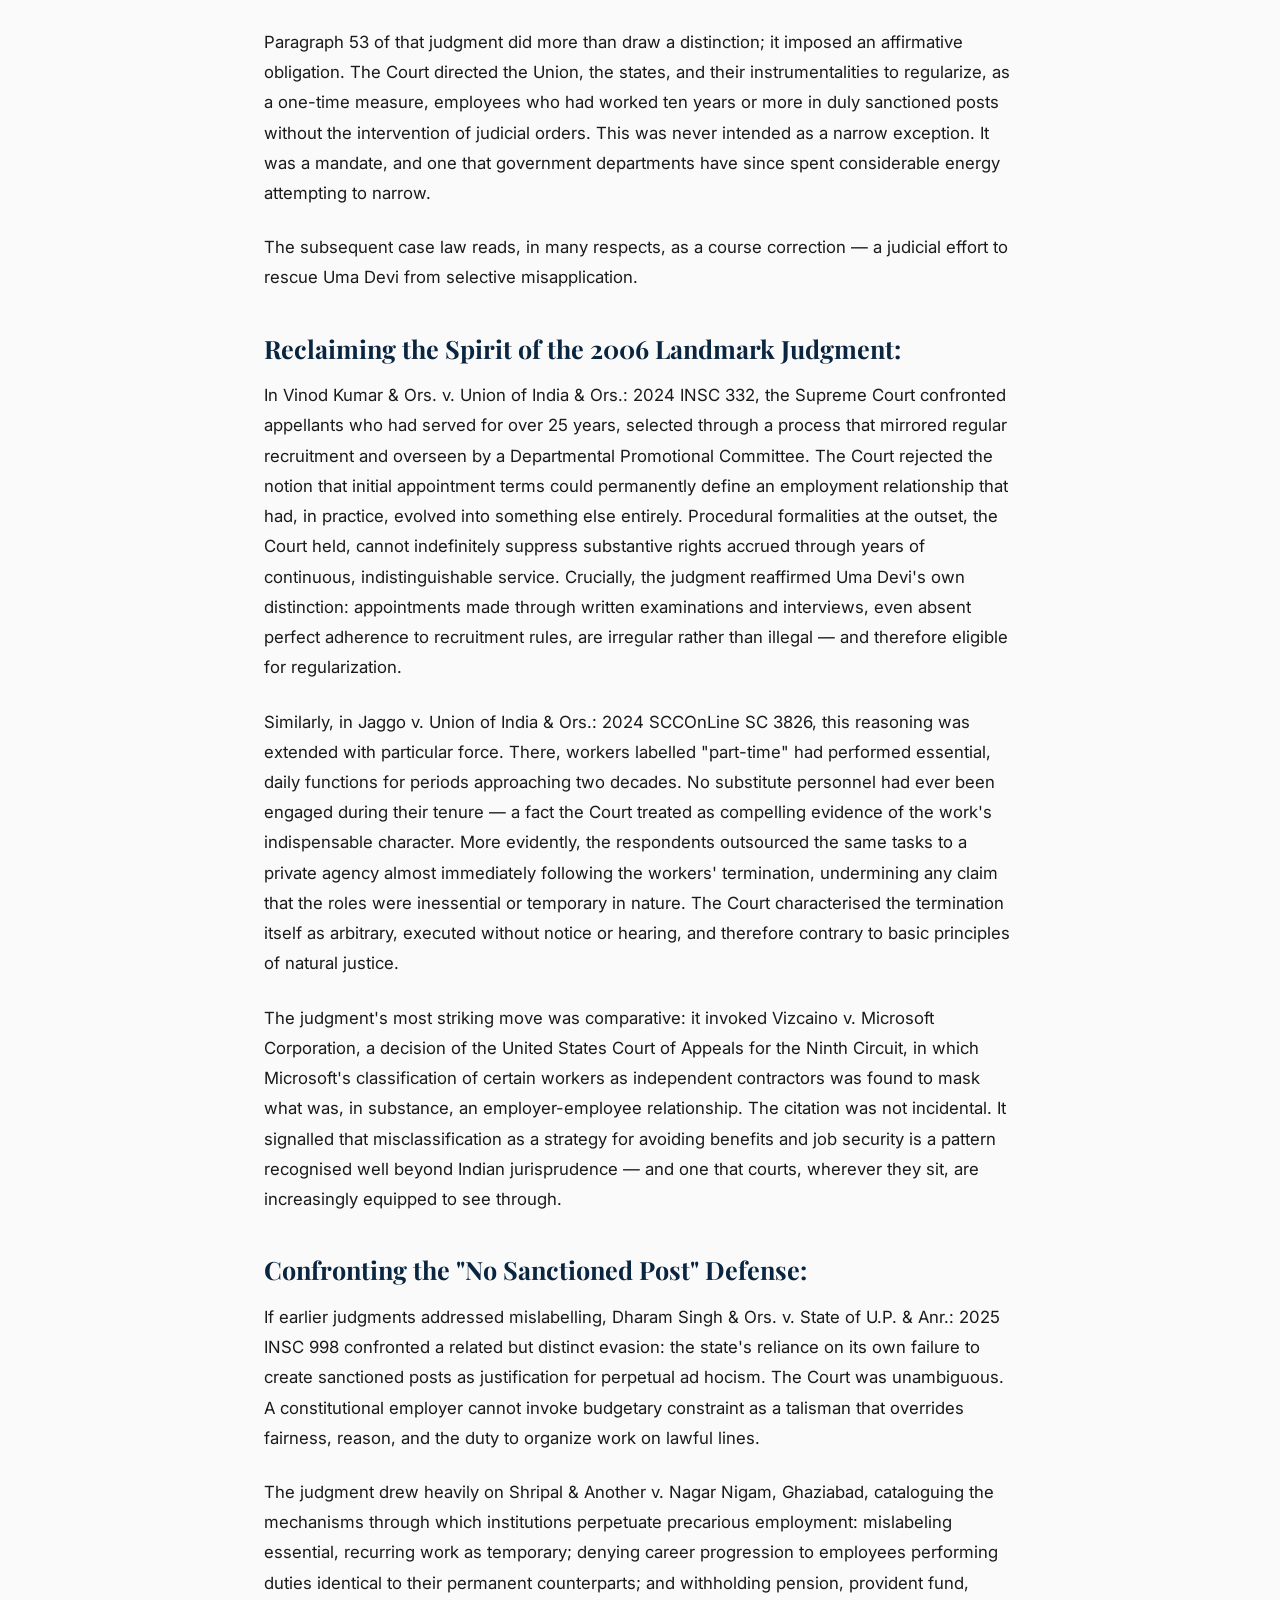
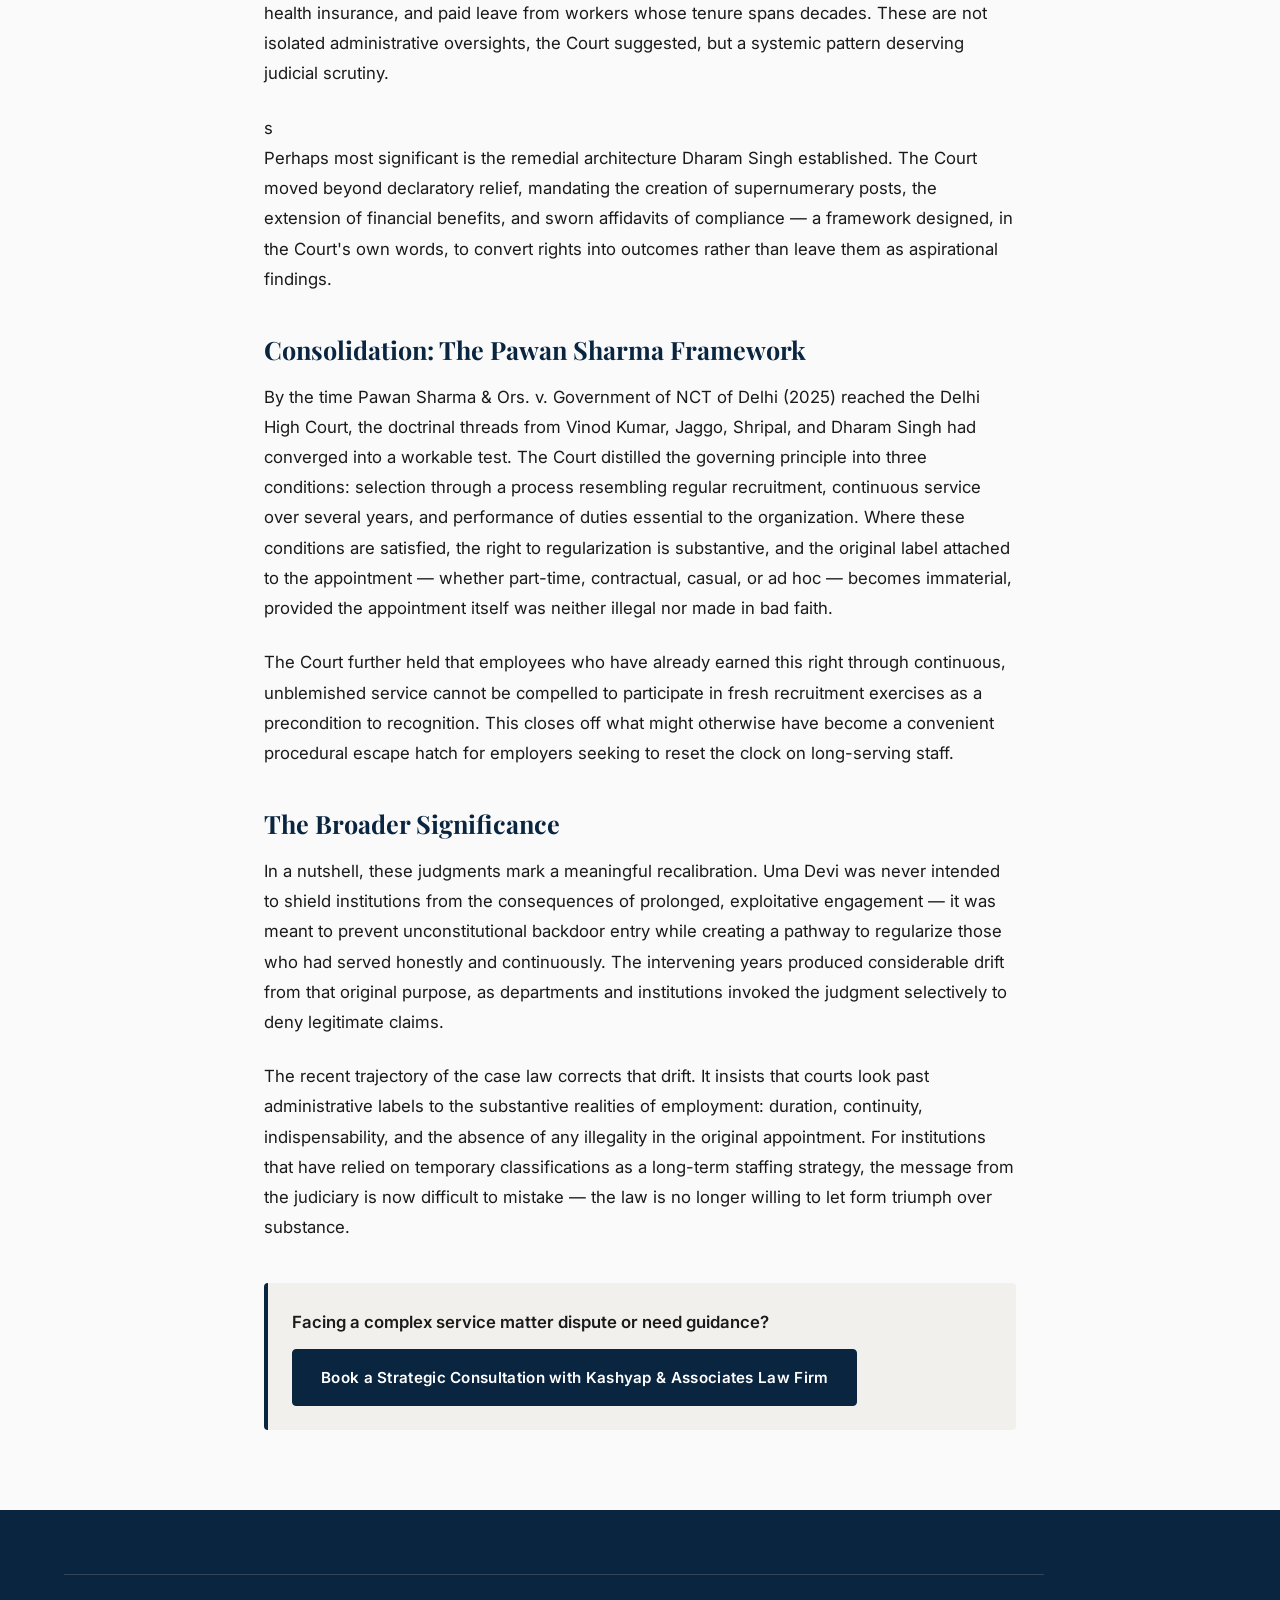
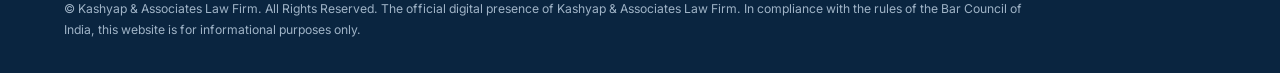
<file: blog1.html>
<!DOCTYPE html>
<html lang="en">
<head>
    <meta charset="UTF-8">
    <meta name="viewport" content="width=device-width, initial-scale=1.0">
    <title>BEYOND THE LABEL: HOW RECENT JUDGMENTS ARE REDEFINING REGULARIZATION RIGHTS FOR LONG-SERVING AD-HOC EMPLOYEES</title>
    <!-- FontAwesome & Main Stylesheet Link -->
    <link rel="stylesheet" href="https://cdnjs.cloudflare.com/ajax/libs/font-awesome/6.5.2/css/all.min.css" integrity="sha512-SnH5WK+bZxgPHs44uWIX+LLJAJ9/2PkPKZ5QiAj6Ta86w+fsb2TkcmfRyVX3pBnMFcV7oQPJkl9QevSCWr3W6A==" crossorigin="anonymous" referrerpolicy="no-referrer">
    <link rel="stylesheet" href="style.css">
</head>
<body>

    <!-- SITE HEADER / NAVIGATION -->
    <header id="site-header">
      <div class="container header-inner">
        <a href="index.html" class="brand" aria-label="Kashyap and Associates Law Firm- Home">
          <div class="brand-logo-wrapper">
            <img src="logo.jpeg" alt="Kashyap & Associates Law Firm logo" class="brand-logo" width="60" height="60">
          </div>
          <div class="brand-text">
            <span class="brand-name">Kashyap &amp; Associates </span>
            <span class="brand-line">Law Firm</span>
            <span class="brand-sub">Advocates and Legal Consultants</span>
          </div>
        </a>
        <nav class="main-nav" aria-label="Primary">
          <ul class="nav-links">
            <li><a href="index.html#blogs" class="nav-link"><i class="fa-solid fa-arrow-left"></i> Back to Blogs</a></li>
          </ul>
        </nav>
      </div>
    </header>

    <main>
        <!-- ARTICLE HEADER & META -->
        <section class="blog-article-header">
            <div class="blog-article-container">
                <h1 class="blog-article-title">BEYOND THE LABEL: HOW RECENT JUDGMENTS ARE REDEFINING REGULARIZATION RIGHTS FOR LONG-SERVING AD-HOC EMPLOYEES</h1>
                <div class="blog-article-meta">
                    <span class="blog-category">Service Matter</span>
                    <span class="blog-date"><i class="fa-regular fa-calendar"></i> 16.08.2026</span>
                    <span class="blog-readtime"><i class="fa-regular fa-clock"></i> 5 mins read</span>
                    <span class="blog-author">By Ms. Swati Prakash</span>
                </div>
            </div>
        </section>

      
         <!-- MAIN ARTICLE BODY -->
         <article class="blog-article-container" style="padding-top: 40px;">
            <!-- Blog Banner Image -->
            <img src="blog-1.jpg" alt="Gavel resting on documents representing service law regularization" class="blog-article-featured-img">
          <!-- Blog Content -->
            <div class="blog-article-content">
            <p>For nearly two decades, public sector employers across India have routinely relied on a familiar legal defense to reject claims for employment regularization: the landmark Constitutional Bench judgment in Secretary, State of Karnataka v. Uma Devi (2006). Uma Devi was delivered to prevent "backdoor entries" and curb illegal, surreptitious public appointments. However, over time, state instrumentalities have increasingly weaponized its ruling. By classifying long-serving workers under endless labels—such as "contractual," "ad-hoc," "temporary," or "project-based"—government institutions have frequently evaded their obligations as model employers.</p>

            <h2>Uma Devi Judgment: The Foundation</h2>
            <p>Any discussion of regularization begins with Secretary, State of Karnataka v. Uma Devi & Ors.: AIR 2006 SC 1806, the judgment that still anchors this entire body of law. The Court drew a critical distinction between "illegal" appointments — those made through backdoor entry, bypassing any competitive process — and "irregular" appointments, made in good faith by duly qualified candidates who nonetheless fell short of strict procedural compliance.</p>
            <p>Paragraph 53 of that judgment did more than draw a distinction; it imposed an affirmative obligation. The Court directed the Union, the states, and their instrumentalities to regularize, as a one-time measure, employees who had worked ten years or more in duly sanctioned posts without the intervention of judicial orders. This was never intended as a narrow exception. It was a mandate, and one that government departments have since spent considerable energy attempting to narrow.</p>
            <p>The subsequent case law reads, in many respects, as a course correction — a judicial effort to rescue Uma Devi from selective misapplication.</p>

            <h2>Reclaiming the Spirit of the 2006 Landmark Judgment:</h2>
            <p>In Vinod Kumar & Ors. v. Union of India & Ors.: 2024 INSC 332, the Supreme Court confronted appellants who had served for over 25 years, selected through a process that mirrored regular recruitment and overseen by a Departmental Promotional Committee. The Court rejected the notion that initial appointment terms could permanently define an employment relationship that had, in practice, evolved into something else entirely. Procedural formalities at the outset, the Court held, cannot indefinitely suppress substantive rights accrued through years of continuous, indistinguishable service. Crucially, the judgment reaffirmed Uma Devi's own distinction: appointments made through written examinations and interviews, even absent perfect adherence to recruitment rules, are irregular rather than illegal — and therefore eligible for regularization.</p>
            <p>Similarly, in Jaggo v. Union of India & Ors.: 2024 SCCOnLine SC 3826, this reasoning was extended with particular force. There, workers labelled "part-time" had performed essential, daily functions for periods approaching two decades. No substitute personnel had ever been engaged during their tenure — a fact the Court treated as compelling evidence of the work's indispensable character. More evidently, the respondents outsourced the same tasks to a private agency almost immediately following the workers' termination, undermining any claim that the roles were inessential or temporary in nature. The Court characterised the termination itself as arbitrary, executed without notice or hearing, and therefore contrary to basic principles of natural justice.</p>
            <p>The judgment's most striking move was comparative: it invoked Vizcaino v. Microsoft Corporation, a decision of the United States Court of Appeals for the Ninth Circuit, in which Microsoft's classification of certain workers as independent contractors was found to mask what was, in substance, an employer-employee relationship. The citation was not incidental. It signalled that misclassification as a strategy for avoiding benefits and job security is a pattern recognised well beyond Indian jurisprudence — and one that courts, wherever they sit, are increasingly equipped to see through.</p>

            <h2>Confronting the "No Sanctioned Post" Defense:</h2>
            <p>If earlier judgments addressed mislabelling, Dharam Singh & Ors. v. State of U.P. & Anr.: 2025 INSC 998 confronted a related but distinct evasion: the state's reliance on its own failure to create sanctioned posts as justification for perpetual ad hocism. The Court was unambiguous. A constitutional employer cannot invoke budgetary constraint as a talisman that overrides fairness, reason, and the duty to organize work on lawful lines.</p>
            <p>The judgment drew heavily on Shripal & Another v. Nagar Nigam, Ghaziabad, cataloguing the mechanisms through which institutions perpetuate precarious employment: mislabeling essential, recurring work as temporary; denying career progression to employees performing duties identical to their permanent counterparts; and withholding pension, provident fund, health insurance, and paid leave from workers whose tenure spans decades. These are not isolated administrative oversights, the Court suggested, but a systemic pattern deserving judicial scrutiny.</p>s
            <p>Perhaps most significant is the remedial architecture Dharam Singh established. The Court moved beyond declaratory relief, mandating the creation of supernumerary posts, the extension of financial benefits, and sworn affidavits of compliance — a framework designed, in the Court's own words, to convert rights into outcomes rather than leave them as aspirational findings.</p>

            <h2>Consolidation: The Pawan Sharma Framework</h2>
            <p>By the time Pawan Sharma & Ors. v. Government of NCT of Delhi (2025) reached the Delhi High Court, the doctrinal threads from Vinod Kumar, Jaggo, Shripal, and Dharam Singh had converged into a workable test. The Court distilled the governing principle into three conditions: selection through a process resembling regular recruitment, continuous service over several years, and performance of duties essential to the organization. Where these conditions are satisfied, the right to regularization is substantive, and the original label attached to the appointment — whether part-time, contractual, casual, or ad hoc — becomes immaterial, provided the appointment itself was neither illegal nor made in bad faith.</p>
            <p>The Court further held that employees who have already earned this right through continuous, unblemished service cannot be compelled to participate in fresh recruitment exercises as a precondition to recognition. This closes off what might otherwise have become a convenient procedural escape hatch for employers seeking to reset the clock on long-serving staff.</p>

            <h2>The Broader Significance</h2>
            <p>In a nutshell, these judgments mark a meaningful recalibration. Uma Devi was never intended to shield institutions from the consequences of prolonged, exploitative engagement — it was meant to prevent unconstitutional backdoor entry while creating a pathway to regularize those who had served honestly and continuously. The intervening years produced considerable drift from that original purpose, as departments and institutions invoked the judgment selectively to deny legitimate claims.</p>
            <p>The recent trajectory of the case law corrects that drift. It insists that courts look past administrative labels to the substantive realities of employment: duration, continuity, indispensability, and the absence of any illegality in the original appointment. For institutions that have relied on temporary classifications as a long-term staffing strategy, the message from the judiciary is now difficult to mistake — the law is no longer willing to let form triumph over substance.</p>

            <!-- Call to Action Section -->
            <div style="background-color: var(--color-bg-alt); padding: 24px; border-radius: var(--radius); border-left: 4px solid var(--color-navy); margin-top: 40px;">
                    <p style="margin-bottom: 12px; font-weight: 600;">Facing a complex service matter dispute or need guidance?</p>
                    <a href="index.html#contact" class="btn btn-primary">Book a Strategic Consultation with Kashyap &amp; Associates Law Firm</a>
                </div>
            </div>
        </article>
    </main>
    <!-- FOOTER -->
    <footer id="site-footer">
      <div class="container footer-inner">
        <p class="footer-disclaimer">
          &copy; Kashyap &amp; Associates Law Firm. All Rights Reserved. The official digital presence of Kashyap &amp; Associates Law Firm. In compliance with the rules of the Bar Council of India, this website is for informational purposes only.
        </p>
      </div>
    </footer>

</body>
</html>
</file>
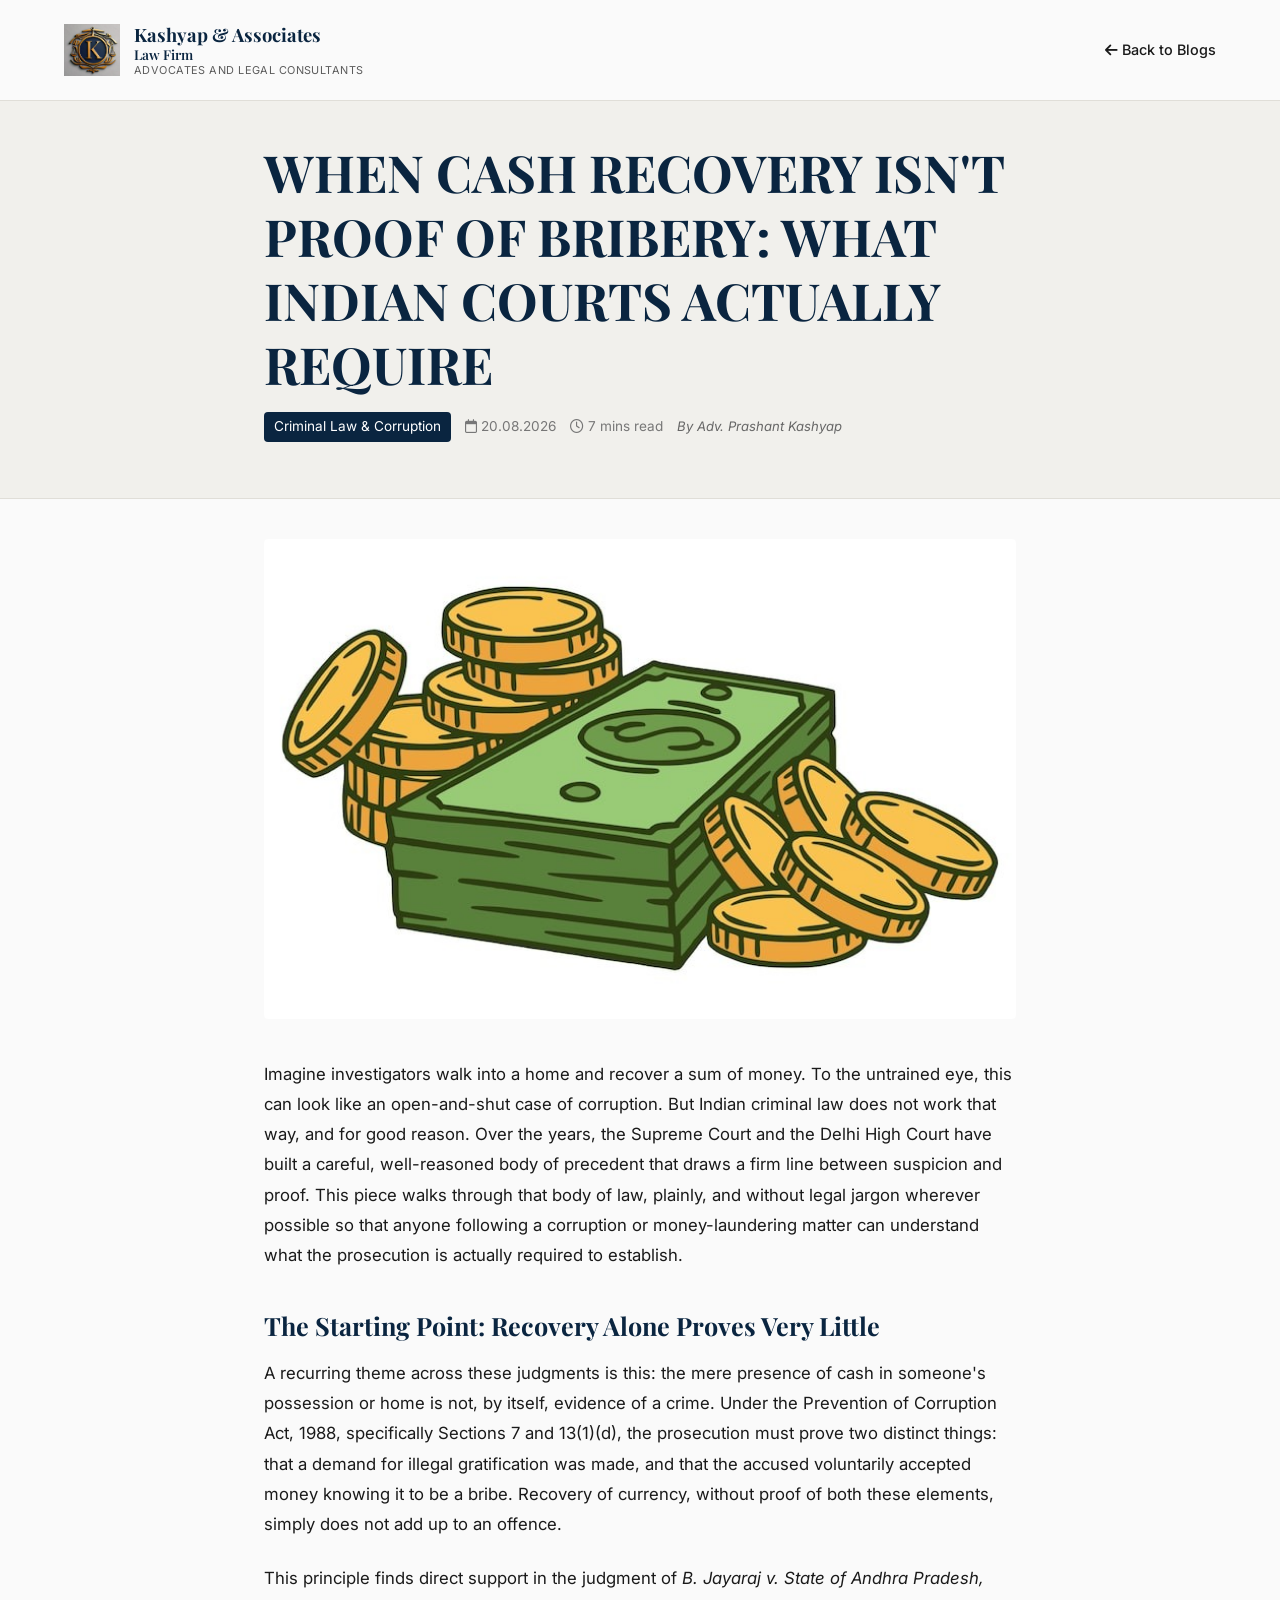
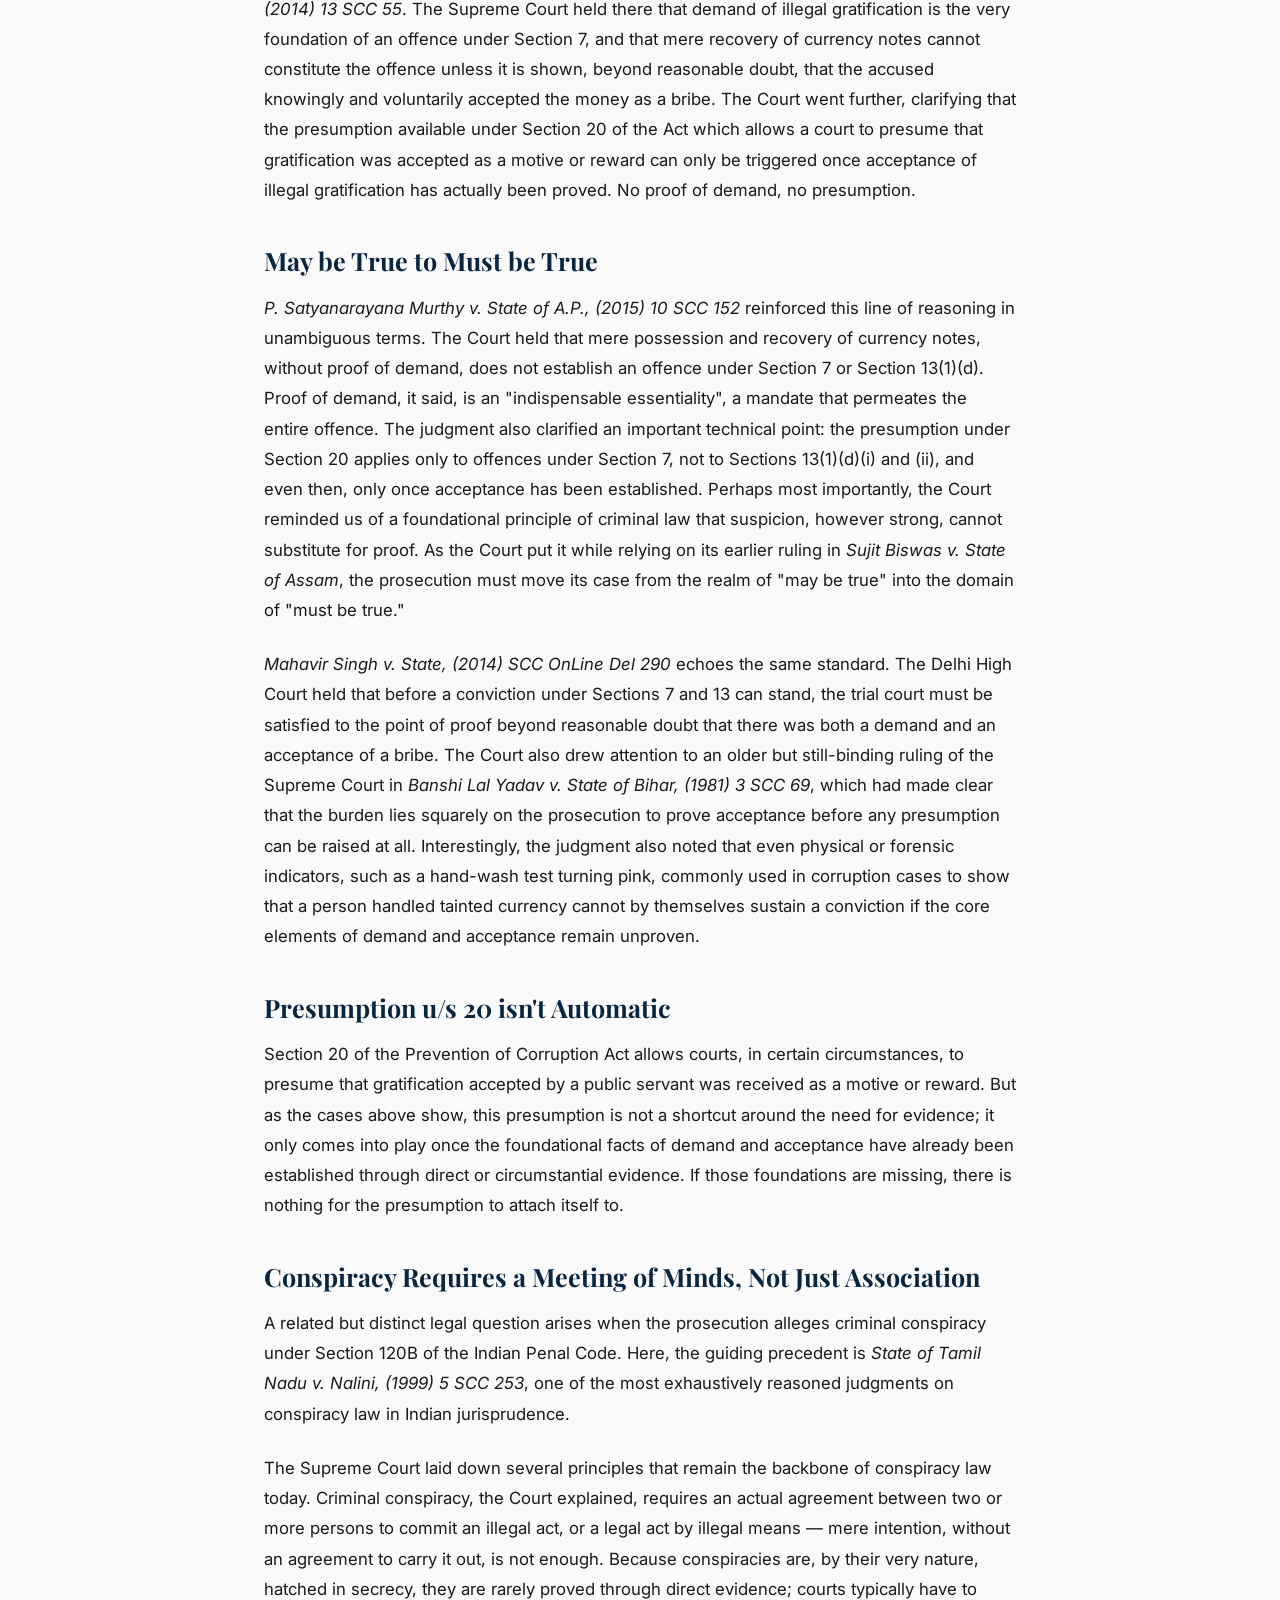
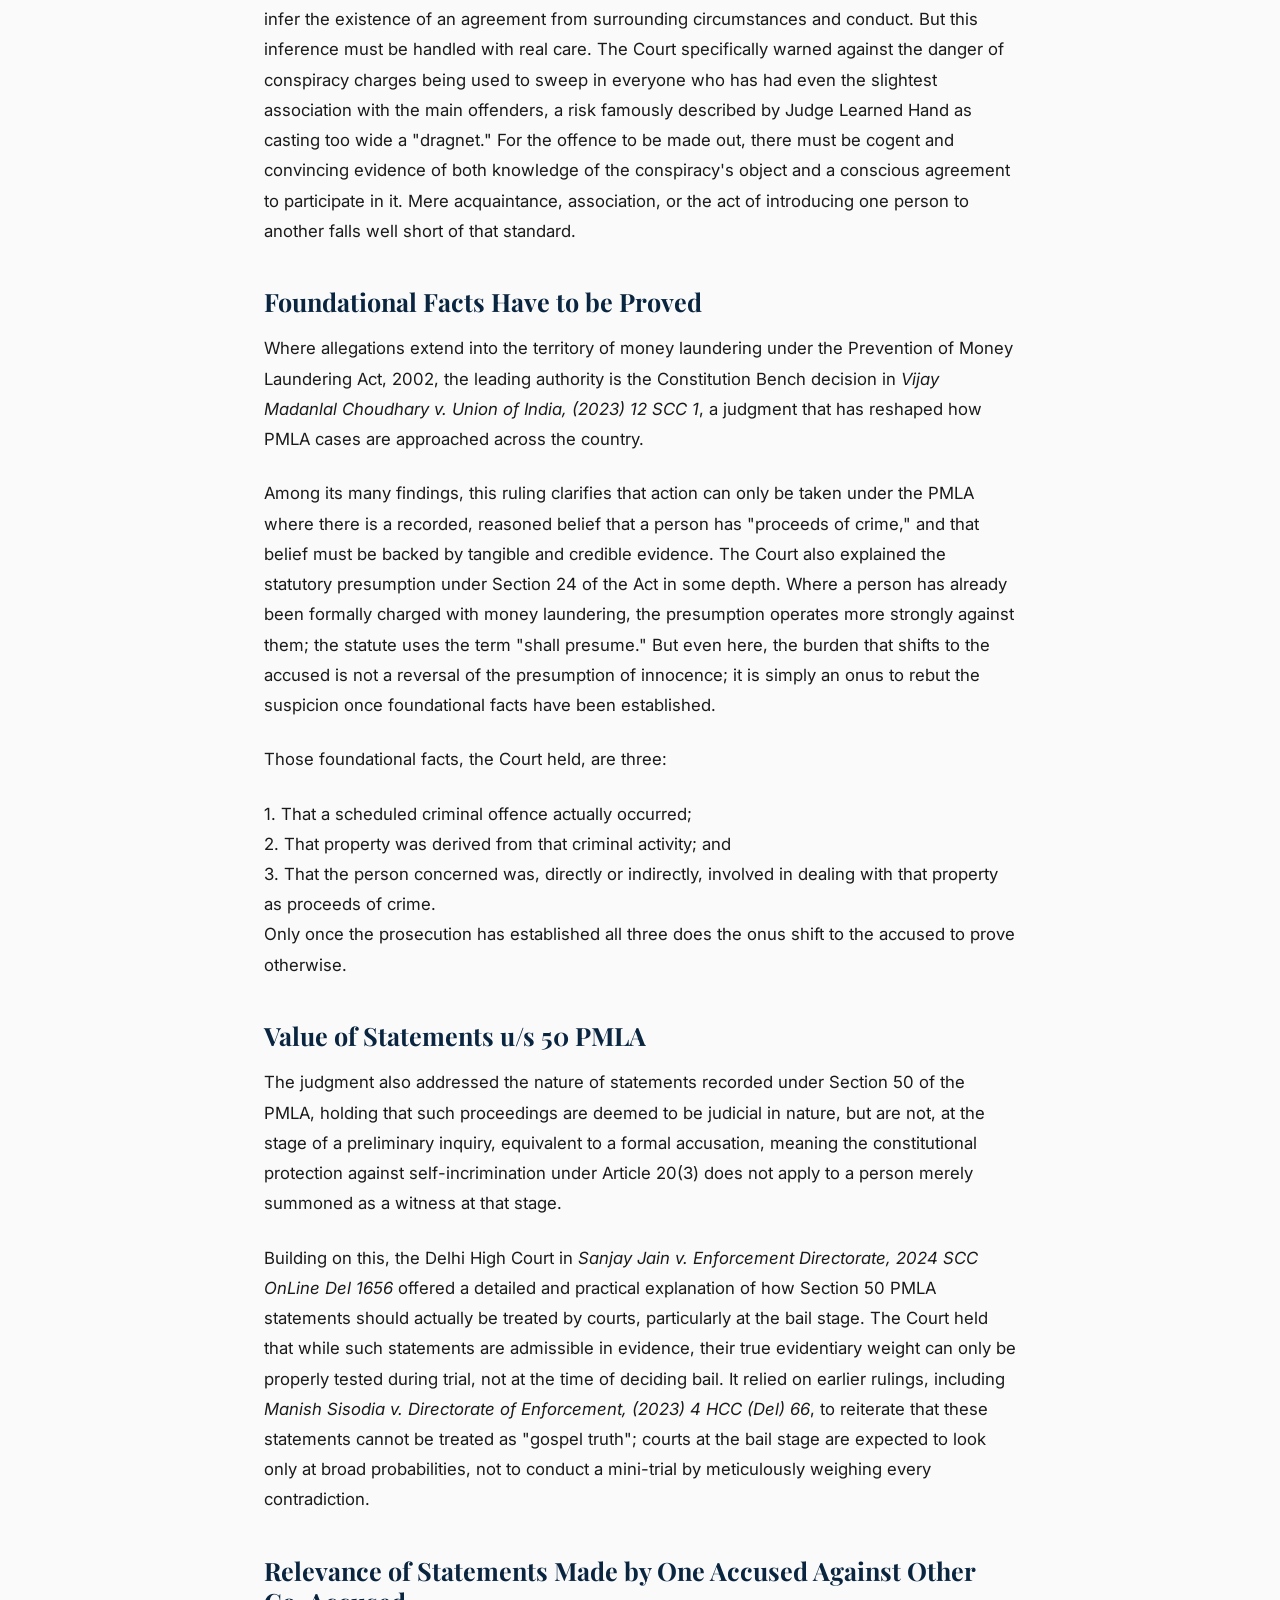
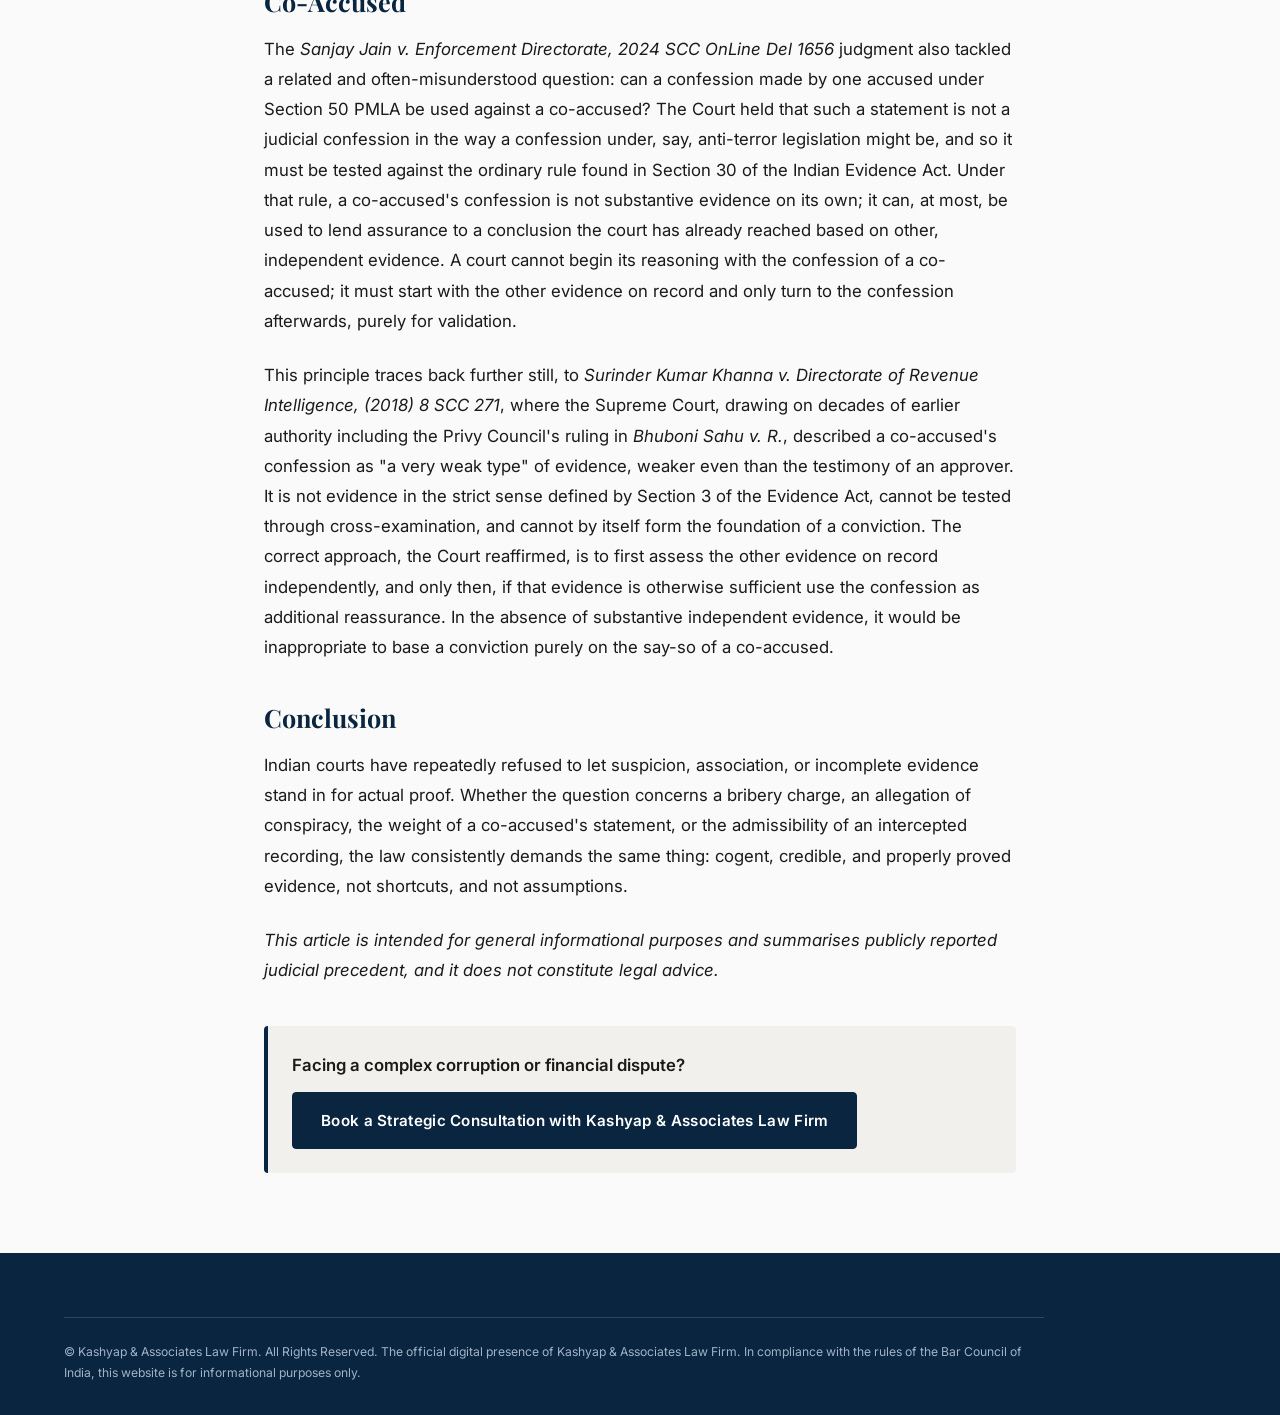
<file: blog2.html>
<!DOCTYPE html>
<html lang="en">
<head>
    <meta charset="UTF-8">
    <meta name="viewport" content="width=device-width, initial-scale=1.0">
    <title>WHEN CASH RECOVERY ISN'T PROOF OF BRIBERY: WHAT INDIAN COURTS ACTUALLY REQUIRE</title>

    <!-- FontAwesome & Main Stylesheet Link -->
    <link rel="stylesheet" href="https://cdnjs.cloudflare.com/ajax/libs/font-awesome/6.5.2/css/all.min.css" integrity="sha512-SnH5WK+bZxgPHs44uWIX+LLJAJ9/2PkPKZ5QiAj6Ta86w+fsb2TkcmfRyVX3pBnMFcV7oQPJkl9QevSCWr3W6A==" crossorigin="anonymous" referrerpolicy="no-referrer">
    <link rel="stylesheet" href="style.css">
</head>
<body>

    <!-- SITE HEADER / NAVIGATION -->
    <header id="site-header">
      <div class="container header-inner">
        <a href="index.html" class="brand" aria-label="Kashyap and Associates Law Firm- Home">
          <div class="brand-logo-wrapper">
            <img src="logo.jpeg" alt="Kashyap & Associates Law Firm logo" class="brand-logo" width="60" height="60">
          </div>
          <div class="brand-text">
            <span class="brand-name">Kashyap &amp; Associates</span>
            <span class="brand-line">Law Firm</span>
            <span class="brand-sub">Advocates and Legal Consultants</span>
          </div>
        </a>
        <nav class="main-nav" aria-label="Primary">
          <ul class="nav-links">
            <li><a href="index.html#blogs" class="nav-link"><i class="fa-solid fa-arrow-left"></i> Back to Blogs</a></li>
          </ul>
        </nav>
      </div>
    </header>

    <main>
        <!-- ARTICLE HEADER & META -->
        <section class="blog-article-header">
            <div class="blog-article-container">
                <h1 class="blog-article-title">WHEN CASH RECOVERY ISN'T PROOF OF BRIBERY: WHAT INDIAN COURTS ACTUALLY REQUIRE</h1>
                <div class="blog-article-meta">
                    <span class="blog-category">Criminal Law &amp; Corruption</span>
                    <span class="blog-date"><i class="fa-regular fa-calendar"></i> 20.08.2026</span>
                    <span class="blog-readtime"><i class="fa-regular fa-clock"></i> 7 mins read</span>
                    <span class="blog-author">By Adv. Prashant Kashyap</span>
                </div>
            </div>
        </section>

<!-- MAIN ARTICLE BODY -->
        <article class="blog-article-container" style="padding-top: 40px;">
            <!-- Blog Banner Image -->
            <img src="blog-2.jpg" alt="Cash stack and coins illustration representing corruption and legal recovery rules" class="blog-article-featured-img">
        
            <!-- Blog Main Body Content -->
        <div class="blog-article-content">
            <p>Imagine investigators walk into a home and recover a sum of money. To the untrained eye, this can look like an open-and-shut case of corruption. But Indian criminal law does not work that way, and for good reason. Over the years, the Supreme Court and the Delhi High Court have built a careful, well-reasoned body of precedent that draws a firm line between suspicion and proof. This piece walks through that body of law, plainly, and without legal jargon wherever possible so that anyone following a corruption or money-laundering matter can understand what the prosecution is actually required to establish.</p>

            <h2>The Starting Point: Recovery Alone Proves Very Little</h2>
            <p>A recurring theme across these judgments is this: the mere presence of cash in someone's possession or home is not, by itself, evidence of a crime. Under the Prevention of Corruption Act, 1988, specifically Sections 7 and 13(1)(d), the prosecution must prove two distinct things: that a demand for illegal gratification was made, and that the accused voluntarily accepted money knowing it to be a bribe. Recovery of currency, without proof of both these elements, simply does not add up to an offence.</p>
            <p>This principle finds direct support in the judgment of <em>B. Jayaraj v. State of Andhra Pradesh, (2014) 13 SCC 55</em>. The Supreme Court held there that demand of illegal gratification is the very foundation of an offence under Section 7, and that mere recovery of currency notes cannot constitute the offence unless it is shown, beyond reasonable doubt, that the accused knowingly and voluntarily accepted the money as a bribe. The Court went further, clarifying that the presumption available under Section 20 of the Act which allows a court to presume that gratification was accepted as a motive or reward can only be triggered once acceptance of illegal gratification has actually been proved. No proof of demand, no presumption.</p>

            <h2>May be True to Must be True</h2>
            <p><em>P. Satyanarayana Murthy v. State of A.P., (2015) 10 SCC 152</em> reinforced this line of reasoning in unambiguous terms. The Court held that mere possession and recovery of currency notes, without proof of demand, does not establish an offence under Section 7 or Section 13(1)(d). Proof of demand, it said, is an "indispensable essentiality", a mandate that permeates the entire offence. The judgment also clarified an important technical point: the presumption under Section 20 applies only to offences under Section 7, not to Sections 13(1)(d)(i) and (ii), and even then, only once acceptance has been established. Perhaps most importantly, the Court reminded us of a foundational principle of criminal law that suspicion, however strong, cannot substitute for proof. As the Court put it while relying on its earlier ruling in <em>Sujit Biswas v. State of Assam</em>, the prosecution must move its case from the realm of "may be true" into the domain of "must be true."</p>
            <p><em>Mahavir Singh v. State, (2014) SCC OnLine Del 290</em> echoes the same standard. The Delhi High Court held that before a conviction under Sections 7 and 13 can stand, the trial court must be satisfied to the point of proof beyond reasonable doubt that there was both a demand and an acceptance of a bribe. The Court also drew attention to an older but still-binding ruling of the Supreme Court in <em>Banshi Lal Yadav v. State of Bihar, (1981) 3 SCC 69</em>, which had made clear that the burden lies squarely on the prosecution to prove acceptance before any presumption can be raised at all. Interestingly, the judgment also noted that even physical or forensic indicators, such as a hand-wash test turning pink, commonly used in corruption cases to show that a person handled tainted currency cannot by themselves sustain a conviction if the core elements of demand and acceptance remain unproven.</p>

            <h2>Presumption u/s 20 isn't Automatic</h2>
            <p>Section 20 of the Prevention of Corruption Act allows courts, in certain circumstances, to presume that gratification accepted by a public servant was received as a motive or reward. But as the cases above show, this presumption is not a shortcut around the need for evidence; it only comes into play once the foundational facts of demand and acceptance have already been established through direct or circumstantial evidence. If those foundations are missing, there is nothing for the presumption to attach itself to.</p>

            <h2>Conspiracy Requires a Meeting of Minds, Not Just Association</h2>
            <p>A related but distinct legal question arises when the prosecution alleges criminal conspiracy under Section 120B of the Indian Penal Code. Here, the guiding precedent is <em>State of Tamil Nadu v. Nalini, (1999) 5 SCC 253</em>, one of the most exhaustively reasoned judgments on conspiracy law in Indian jurisprudence.</p>
            <p>The Supreme Court laid down several principles that remain the backbone of conspiracy law today. Criminal conspiracy, the Court explained, requires an actual agreement between two or more persons to commit an illegal act, or a legal act by illegal means — mere intention, without an agreement to carry it out, is not enough. Because conspiracies are, by their very nature, hatched in secrecy, they are rarely proved through direct evidence; courts typically have to infer the existence of an agreement from surrounding circumstances and conduct. But this inference must be handled with real care. The Court specifically warned against the danger of conspiracy charges being used to sweep in everyone who has had even the slightest association with the main offenders, a risk famously described by Judge Learned Hand as casting too wide a "dragnet." For the offence to be made out, there must be cogent and convincing evidence of both knowledge of the conspiracy's object and a conscious agreement to participate in it. Mere acquaintance, association, or the act of introducing one person to another falls well short of that standard.</p>

            <h2>Foundational Facts Have to be Proved</h2>
            <p>Where allegations extend into the territory of money laundering under the Prevention of Money Laundering Act, 2002, the leading authority is the Constitution Bench decision in <em>Vijay Madanlal Choudhary v. Union of India, (2023) 12 SCC 1</em>, a judgment that has reshaped how PMLA cases are approached across the country.</p>
            <p>Among its many findings, this ruling clarifies that action can only be taken under the PMLA where there is a recorded, reasoned belief that a person has "proceeds of crime," and that belief must be backed by tangible and credible evidence. The Court also explained the statutory presumption under Section 24 of the Act in some depth. Where a person has already been formally charged with money laundering, the presumption operates more strongly against them; the statute uses the term "shall presume." But even here, the burden that shifts to the accused is not a reversal of the presumption of innocence; it is simply an onus to rebut the suspicion once foundational facts have been established.</p>
            <p>Those foundational facts, the Court held, are three:</p>
            <ul>
                <li>1. That a scheduled criminal offence actually occurred;</li>
                <li>2. That property was derived from that criminal activity; and</li>
                <li>3. That the person concerned was, directly or indirectly, involved in dealing with that property as proceeds of crime.</li>
            </ul>
            <p>Only once the prosecution has established all three does the onus shift to the accused to prove otherwise.</p>

            <h2>Value of Statements u/s 50 PMLA</h2>
            <p>The judgment also addressed the nature of statements recorded under Section 50 of the PMLA, holding that such proceedings are deemed to be judicial in nature, but are not, at the stage of a preliminary inquiry, equivalent to a formal accusation, meaning the constitutional protection against self-incrimination under Article 20(3) does not apply to a person merely summoned as a witness at that stage.</p>
            <p>Building on this, the Delhi High Court in <em>Sanjay Jain v. Enforcement Directorate, 2024 SCC OnLine Del 1656</em> offered a detailed and practical explanation of how Section 50 PMLA statements should actually be treated by courts, particularly at the bail stage. The Court held that while such statements are admissible in evidence, their true evidentiary weight can only be properly tested during trial, not at the time of deciding bail. It relied on earlier rulings, including <em>Manish Sisodia v. Directorate of Enforcement, (2023) 4 HCC (Del) 66</em>, to reiterate that these statements cannot be treated as "gospel truth"; courts at the bail stage are expected to look only at broad probabilities, not to conduct a mini-trial by meticulously weighing every contradiction.</p>

            <h2>Relevance of Statements Made by One Accused Against Other Co-Accused</h2>
            <p>The <em>Sanjay Jain v. Enforcement Directorate, 2024 SCC OnLine Del 1656</em> judgment also tackled a related and often-misunderstood question: can a confession made by one accused under Section 50 PMLA be used against a co-accused? The Court held that such a statement is not a judicial confession in the way a confession under, say, anti-terror legislation might be, and so it must be tested against the ordinary rule found in Section 30 of the Indian Evidence Act. Under that rule, a co-accused's confession is not substantive evidence on its own; it can, at most, be used to lend assurance to a conclusion the court has already reached based on other, independent evidence. A court cannot begin its reasoning with the confession of a co-accused; it must start with the other evidence on record and only turn to the confession afterwards, purely for validation.</p>
            <p>This principle traces back further still, to <em>Surinder Kumar Khanna v. Directorate of Revenue Intelligence, (2018) 8 SCC 271</em>, where the Supreme Court, drawing on decades of earlier authority including the Privy Council's ruling in <em>Bhuboni Sahu v. R.</em>, described a co-accused's confession as "a very weak type" of evidence, weaker even than the testimony of an approver. It is not evidence in the strict sense defined by Section 3 of the Evidence Act, cannot be tested through cross-examination, and cannot by itself form the foundation of a conviction. The correct approach, the Court reaffirmed, is to first assess the other evidence on record independently, and only then, if that evidence is otherwise sufficient use the confession as additional reassurance. In the absence of substantive independent evidence, it would be inappropriate to base a conviction purely on the say-so of a co-accused.</p>

            <h2>Conclusion</h2>
            <p>Indian courts have repeatedly refused to let suspicion, association, or incomplete evidence stand in for actual proof. Whether the question concerns a bribery charge, an allegation of conspiracy, the weight of a co-accused's statement, or the admissibility of an intercepted recording, the law consistently demands the same thing: cogent, credible, and properly proved evidence, not shortcuts, and not assumptions.</p>

            <p><em>This article is intended for general informational purposes and summarises publicly reported judicial precedent, and it does not constitute legal advice.</em></p>

           <!-- Call to Action Section -->
                <div style="background-color: var(--color-bg-alt); padding: 24px; border-radius: var(--radius); border-left: 4px solid var(--color-navy); margin-top: 40px;">
                    <p style="margin-bottom: 12px; font-weight: 600;">Facing a complex corruption or financial dispute?</p>
                    <a href="index.html#contact" class="btn btn-primary">Book a Strategic Consultation with Kashyap &amp; Associates Law Firm</a>
                </div>
            </div>
        </article>
    </main>

    <!-- FOOTER -->
    <footer id="site-footer">
      <div class="container footer-inner">
        <p class="footer-disclaimer">
          &copy; Kashyap &amp; Associates Law Firm. All Rights Reserved. The official digital presence of Kashyap &amp; Associates Law Firm. In compliance with the rules of the Bar Council of India, this website is for informational purposes only.
        </p>
      </div>
    </footer>

</body>
</html>
</file>
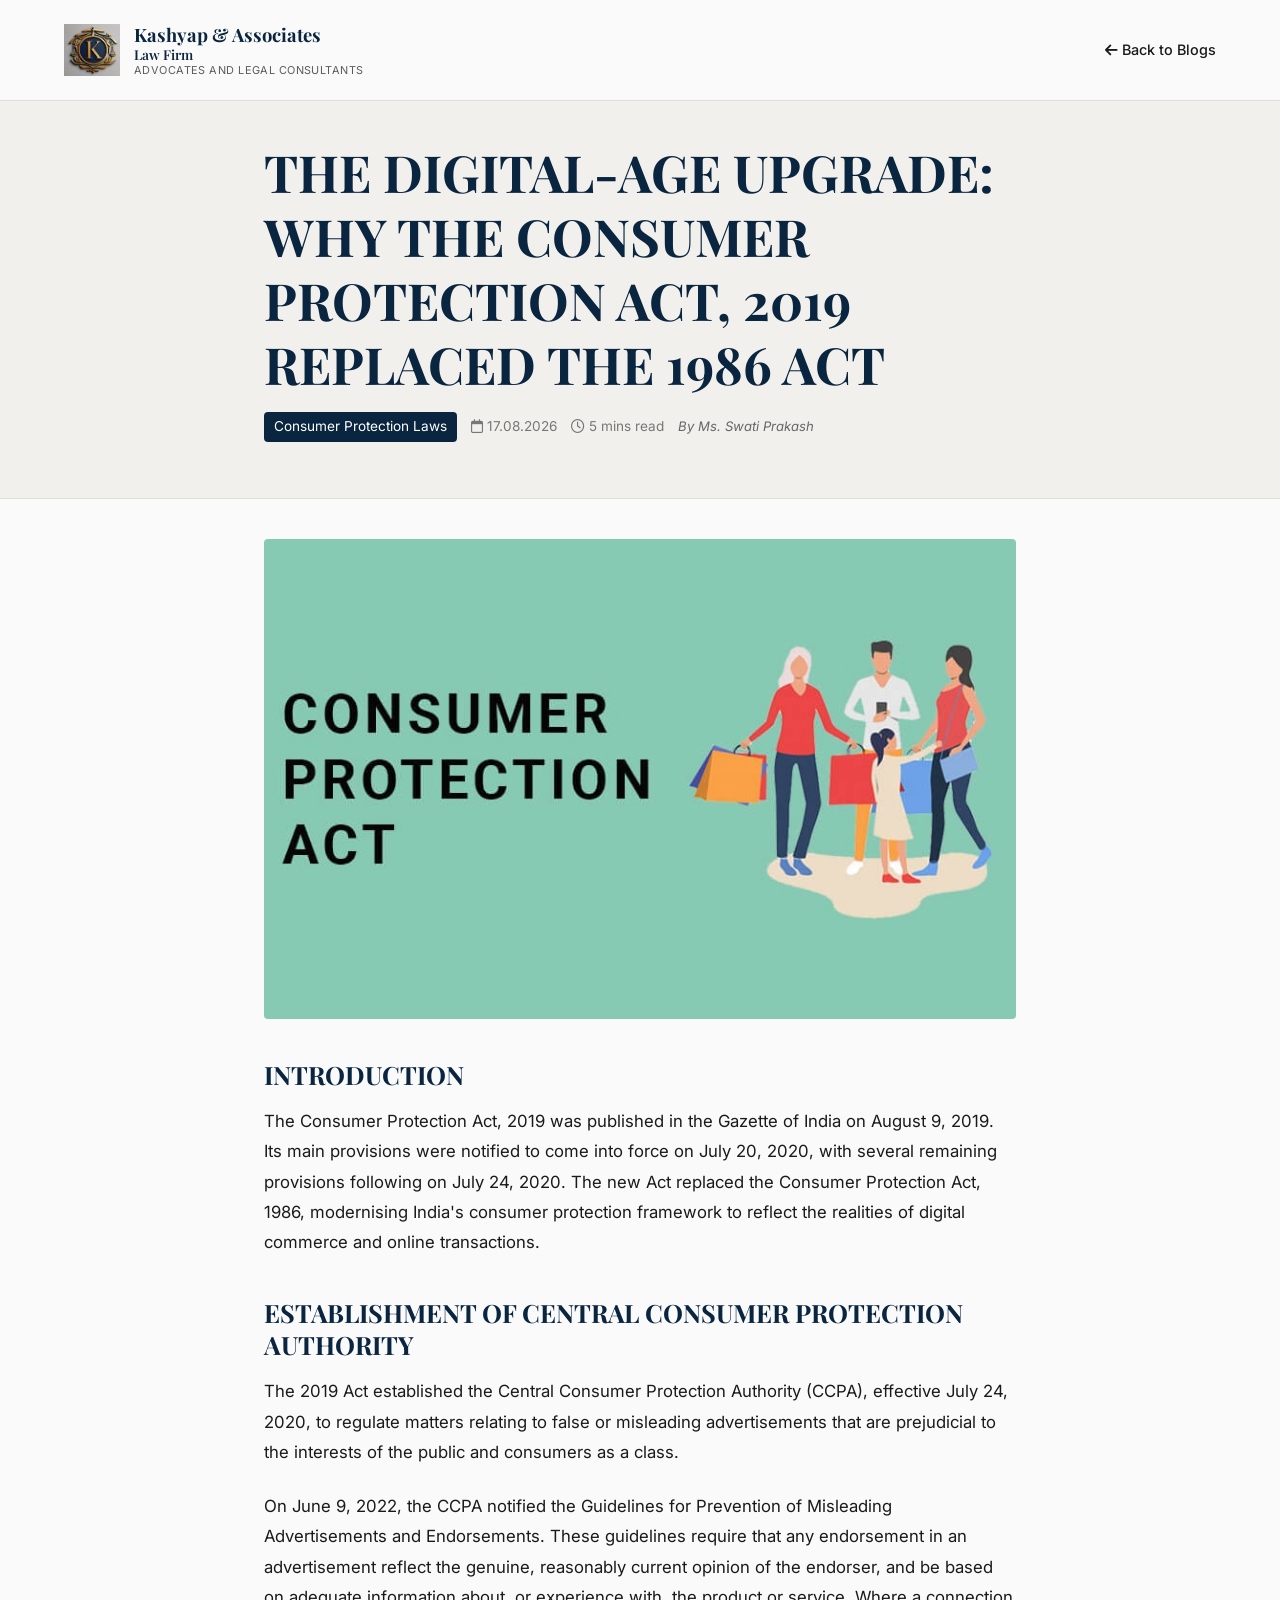
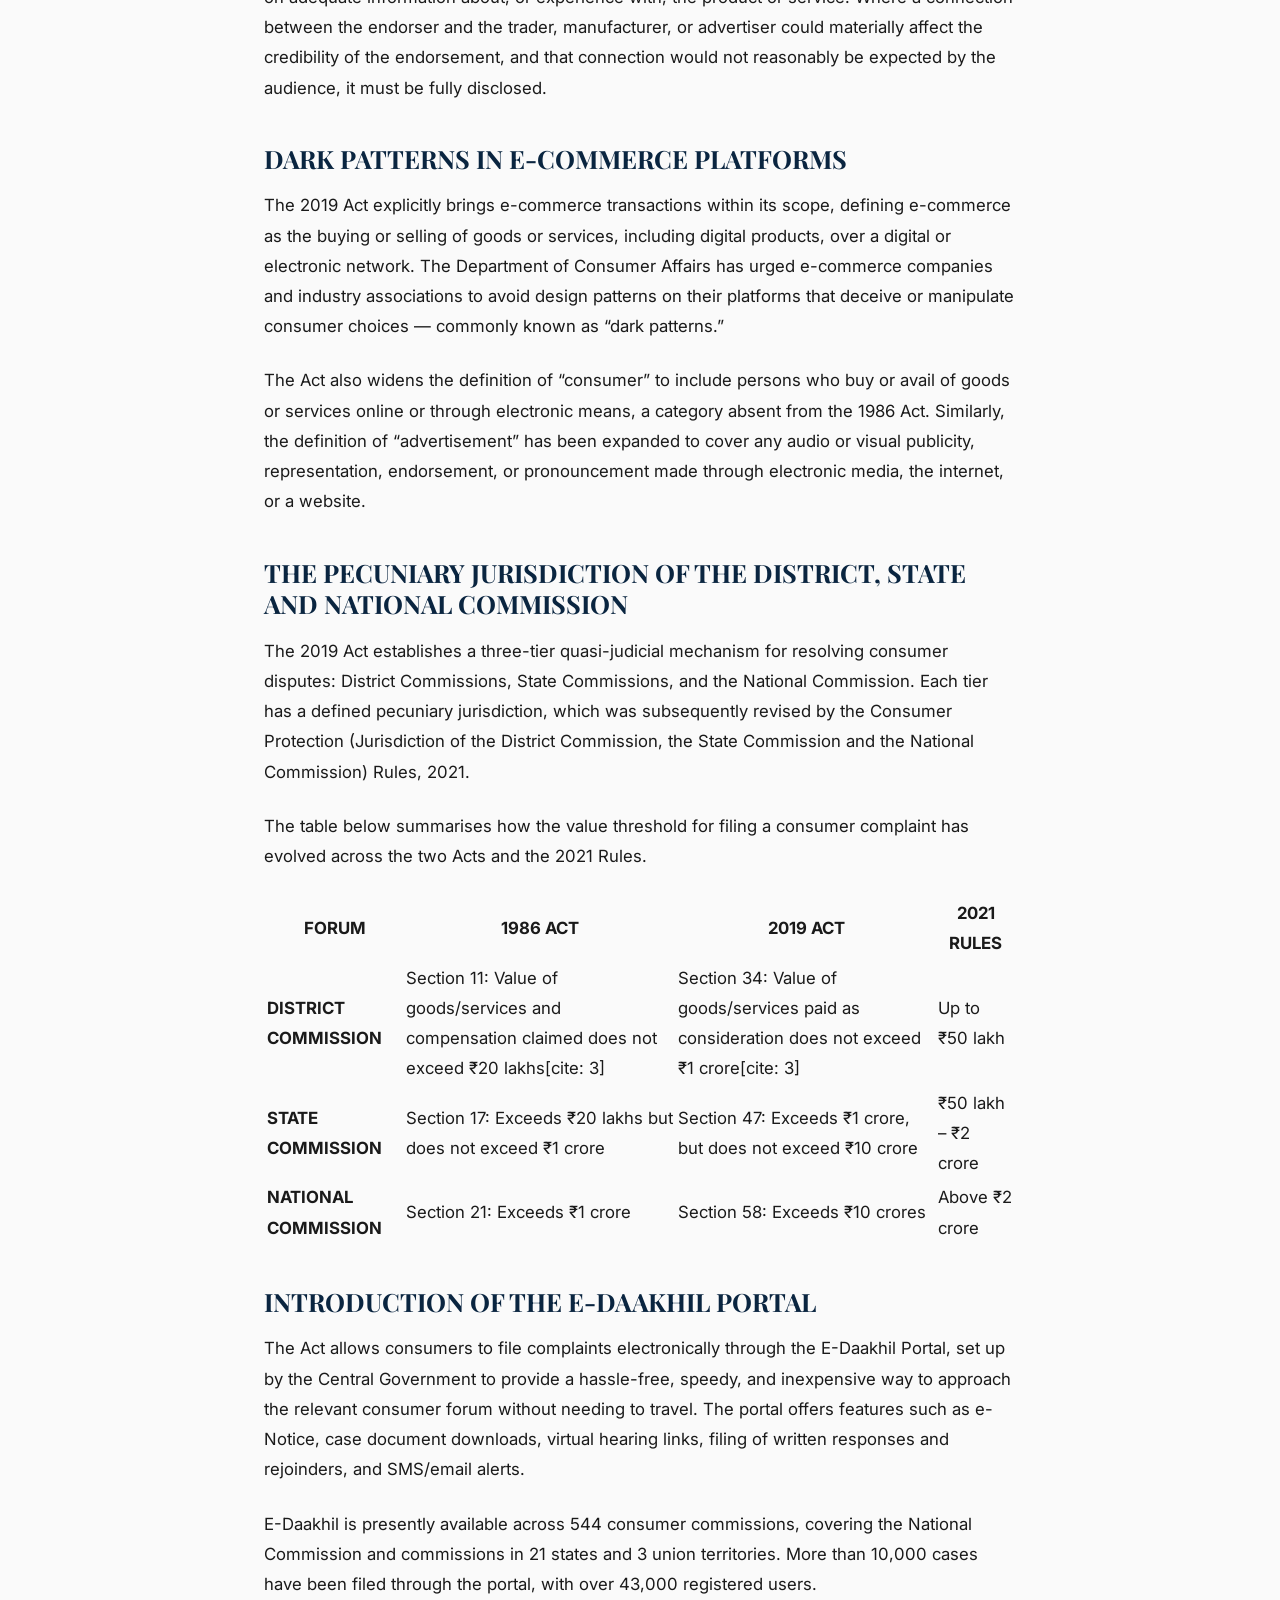
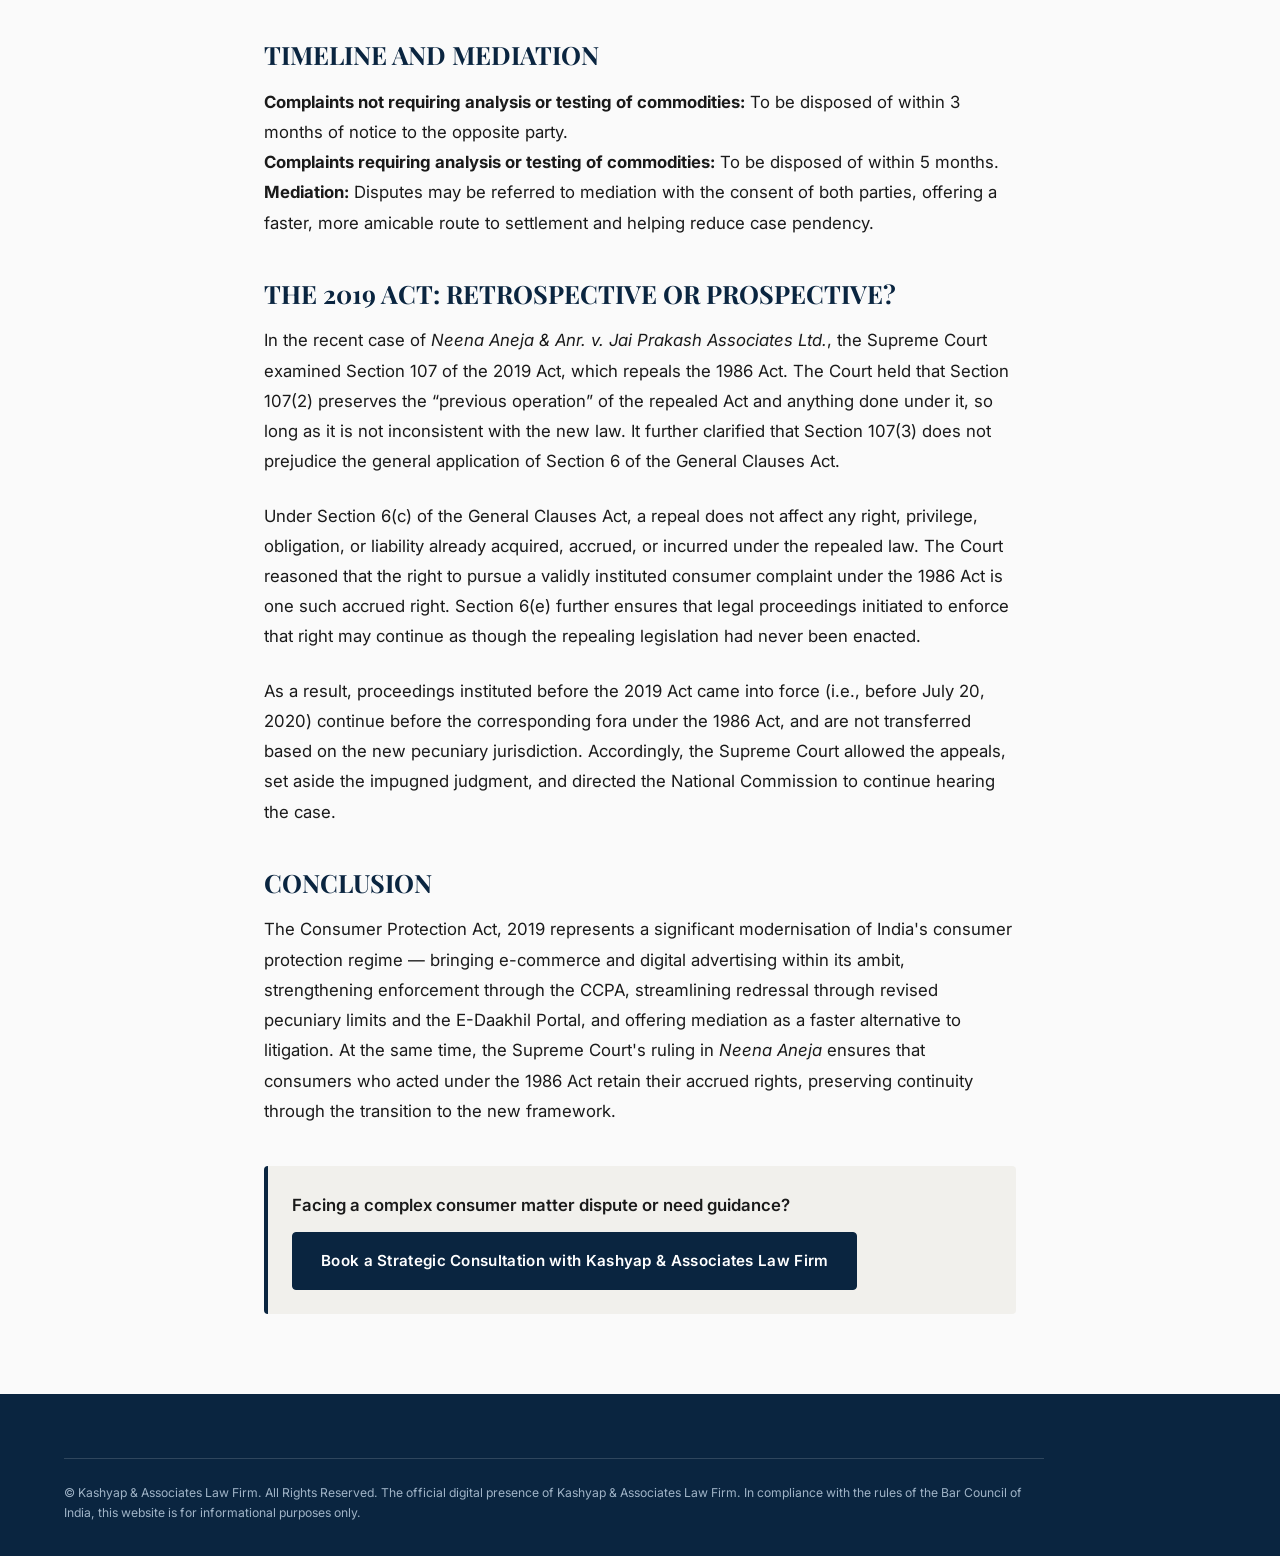
<file: blog3.html>
<!DOCTYPE html>
<html lang="en">
<head>
    <meta charset="UTF-8">
    <meta name="viewport" content="width=device-width, initial-scale=1.0">
    <title>THE DIGITAL-AGE UPGRADE: WHY THE CONSUMER PROTECTION ACT, 2019 REPLACED THE 1986 ACT</title>

<!-- FontAwesome & Main Stylesheet Link -->
    <link rel="stylesheet" href="https://cdnjs.cloudflare.com/ajax/libs/font-awesome/6.5.2/css/all.min.css" integrity="sha512-SnH5WK+bZxgPHs44uWIX+LLJAJ9/2PkPKZ5QiAj6Ta86w+fsb2TkcmfRyVX3pBnMFcV7oQPJkl9QevSCWr3W6A==" crossorigin="anonymous" referrerpolicy="no-referrer">
    <link rel="stylesheet" href="style.css">
</head>
<body>

    <!-- SITE HEADER / NAVIGATION -->
    <header id="site-header">
      <div class="container header-inner">
        <a href="index.html" class="brand" aria-label="Kashyap and Associates - Home">
          <div class="brand-logo-wrapper">
            <img src="logo.jpeg" alt="Kashyap & Associates Law Firm logo" class="brand-logo" width="60" height="60">
          </div>
          <div class="brand-text">
            <span class="brand-name">Kashyap &amp; Associates</span>
            <span class="brand-line">Law Firm</span>
            <span class="brand-sub">Advocates and Legal Consultants</span>
          </div>
        </a>
        <nav class="main-nav" aria-label="Primary">
          <ul class="nav-links">
            <li><a href="index.html#blogs" class="nav-link"><i class="fa-solid fa-arrow-left"></i> Back to Blogs</a></li>
          </ul>
        </nav>
      </div>
    </header>

    <main>
        <!-- ARTICLE HEADER & META -->
        <section class="blog-article-header">
            <div class="blog-article-container">
                <h1 class="blog-article-title">THE DIGITAL-AGE UPGRADE: WHY THE CONSUMER PROTECTION ACT, 2019 REPLACED THE 1986 ACT</h1>
                <div class="blog-article-meta">
                    <span class="blog-category">Consumer Protection Laws</span>
                    <span class="blog-date"><i class="fa-regular fa-calendar"></i> 17.08.2026</span>
                    <span class="blog-readtime"><i class="fa-regular fa-clock"></i> 5 mins read</span>
                    <span class="blog-author">By Ms. Swati Prakash</span>
                </div>
            </div>
        </section>

        <!-- MAIN ARTICLE BODY -->
        <article class="blog-article-container" style="padding-top: 40px;">
            <!-- Blog Banner Image -->
            <img src="blog-3.jpg" alt="Consumer Protection Act concept illustration with shoppers and digital trade" class="blog-article-featured-img">

        <!-- Blog Main Body Content -->
        <div class="blog-article-content">
            <h2>INTRODUCTION</h2>
            <p>The Consumer Protection Act, 2019 was published in the Gazette of India on August 9, 2019. Its main provisions were notified to come into force on July 20, 2020, with several remaining provisions following on July 24, 2020. The new Act replaced the Consumer Protection Act, 1986, modernising India's consumer protection framework to reflect the realities of digital commerce and online transactions.</p>

            <h2>ESTABLISHMENT OF CENTRAL CONSUMER PROTECTION AUTHORITY</h2>
            <p>The 2019 Act established the Central Consumer Protection Authority (CCPA), effective July 24, 2020, to regulate matters relating to false or misleading advertisements that are prejudicial to the interests of the public and consumers as a class.</p>
            <p>On June 9, 2022, the CCPA notified the Guidelines for Prevention of Misleading Advertisements and Endorsements. These guidelines require that any endorsement in an advertisement reflect the genuine, reasonably current opinion of the endorser, and be based on adequate information about, or experience with, the product or service. Where a connection between the endorser and the trader, manufacturer, or advertiser could materially affect the credibility of the endorsement, and that connection would not reasonably be expected by the audience, it must be fully disclosed.</p>

            <h2>DARK PATTERNS IN E-COMMERCE PLATFORMS</h2>
            <p>The 2019 Act explicitly brings e-commerce transactions within its scope, defining e-commerce as the buying or selling of goods or services, including digital products, over a digital or electronic network. The Department of Consumer Affairs has urged e-commerce companies and industry associations to avoid design patterns on their platforms that deceive or manipulate consumer choices — commonly known as “dark patterns.”</p>
            <p>The Act also widens the definition of “consumer” to include persons who buy or avail of goods or services online or through electronic means, a category absent from the 1986 Act. Similarly, the definition of “advertisement” has been expanded to cover any audio or visual publicity, representation, endorsement, or pronouncement made through electronic media, the internet, or a website.</p>

            <h2>THE PECUNIARY JURISDICTION OF THE DISTRICT, STATE AND NATIONAL COMMISSION</h2>
            <p>The 2019 Act establishes a three-tier quasi-judicial mechanism for resolving consumer disputes: District Commissions, State Commissions, and the National Commission. Each tier has a defined pecuniary jurisdiction, which was subsequently revised by the Consumer Protection (Jurisdiction of the District Commission, the State Commission and the National Commission) Rules, 2021.</p>
            <p>The table below summarises how the value threshold for filing a consumer complaint has evolved across the two Acts and the 2021 Rules.</p>

            <div class="table-wrapper">
                <table class="jurisdiction-table">
                    <thead>
                        <tr>
                            <th>FORUM</th>
                            <th>1986 ACT</th>
                            <th>2019 ACT</th>
                            <th>2021 RULES</th>
                        </tr>
                    </thead>
                    <tbody>
                        <tr>
                            <td><strong>DISTRICT COMMISSION</strong></td>
                            <td>Section 11: Value of goods/services and compensation claimed does not exceed ₹20 lakhs[cite: 3]</td>
                            <td>Section 34: Value of goods/services paid as consideration does not exceed ₹1 crore[cite: 3]</td>
                            <td>Up to ₹50 lakh</td>
                        </tr>
                        <tr>
                            <td><strong>STATE COMMISSION</strong></td>
                            <td>Section 17: Exceeds ₹20 lakhs but does not exceed ₹1 crore</td>
                            <td>Section 47: Exceeds ₹1 crore, but does not exceed ₹10 crore</td>
                            <td>₹50 lakh – ₹2 crore</td>
                        </tr>
                        <tr>
                            <td><strong>NATIONAL COMMISSION</strong></td>
                            <td>Section 21: Exceeds ₹1 crore</td>
                            <td>Section 58: Exceeds ₹10 crores</td>
                            <td>Above ₹2 crore</td>
                        </tr>
                    </tbody>
                </table>
            </div>

            <h2>INTRODUCTION OF THE E-DAAKHIL PORTAL</h2>
            <p>The Act allows consumers to file complaints electronically through the E-Daakhil Portal, set up by the Central Government to provide a hassle-free, speedy, and inexpensive way to approach the relevant consumer forum without needing to travel. The portal offers features such as e-Notice, case document downloads, virtual hearing links, filing of written responses and rejoinders, and SMS/email alerts.</p>
            <p>E-Daakhil is presently available across 544 consumer commissions, covering the National Commission and commissions in 21 states and 3 union territories. More than 10,000 cases have been filed through the portal, with over 43,000 registered users.</p>

            <h2>TIMELINE AND MEDIATION</h2>
            <ul>
                <li><strong>Complaints not requiring analysis or testing of commodities:</strong> To be disposed of within 3 months of notice to the opposite party.</li>
                <li><strong>Complaints requiring analysis or testing of commodities:</strong> To be disposed of within 5 months.</li>
                <li><strong>Mediation:</strong> Disputes may be referred to mediation with the consent of both parties, offering a faster, more amicable route to settlement and helping reduce case pendency.</li>
            </ul>

            <h2>THE 2019 ACT: RETROSPECTIVE OR PROSPECTIVE?</h2>
            <p>In the recent case of <em>Neena Aneja & Anr. v. Jai Prakash Associates Ltd.</em>, the Supreme Court examined Section 107 of the 2019 Act, which repeals the 1986 Act. The Court held that Section 107(2) preserves the “previous operation” of the repealed Act and anything done under it, so long as it is not inconsistent with the new law. It further clarified that Section 107(3) does not prejudice the general application of Section 6 of the General Clauses Act.</p>
            <p>Under Section 6(c) of the General Clauses Act, a repeal does not affect any right, privilege, obligation, or liability already acquired, accrued, or incurred under the repealed law. The Court reasoned that the right to pursue a validly instituted consumer complaint under the 1986 Act is one such accrued right. Section 6(e) further ensures that legal proceedings initiated to enforce that right may continue as though the repealing legislation had never been enacted.</p>
            <p>As a result, proceedings instituted before the 2019 Act came into force (i.e., before July 20, 2020) continue before the corresponding fora under the 1986 Act, and are not transferred based on the new pecuniary jurisdiction. Accordingly, the Supreme Court allowed the appeals, set aside the impugned judgment, and directed the National Commission to continue hearing the case.</p>

            <h2>CONCLUSION</h2>
            <p>The Consumer Protection Act, 2019 represents a significant modernisation of India's consumer protection regime — bringing e-commerce and digital advertising within its ambit, strengthening enforcement through the CCPA, streamlining redressal through revised pecuniary limits and the E-Daakhil Portal, and offering mediation as a faster alternative to litigation. At the same time, the Supreme Court's ruling in <em>Neena Aneja</em> ensures that consumers who acted under the 1986 Act retain their accrued rights, preserving continuity through the transition to the new framework.</p>

           <!-- Call to Action Section -->
                <div style="background-color: var(--color-bg-alt); padding: 24px; border-radius: var(--radius); border-left: 4px solid var(--color-navy); margin-top: 40px;">
                    <p style="margin-bottom: 12px; font-weight: 600;">Facing a complex consumer matter dispute or need guidance?</p>
                    <a href="index.html#contact" class="btn btn-primary">Book a Strategic Consultation with Kashyap &amp; Associates Law Firm</a>
                </div>
            </div>
        </article>
    </main>

    <!-- FOOTER -->
    <footer id="site-footer">
      <div class="container footer-inner">
        <p class="footer-disclaimer">
          &copy; Kashyap &amp; Associates Law Firm. All Rights Reserved. The official digital presence of Kashyap &amp; Associates Law Firm. In compliance with the rules of the Bar Council of India, this website is for informational purposes only.
        </p>
      </div>
    </footer>

</body>
</html>
</file>
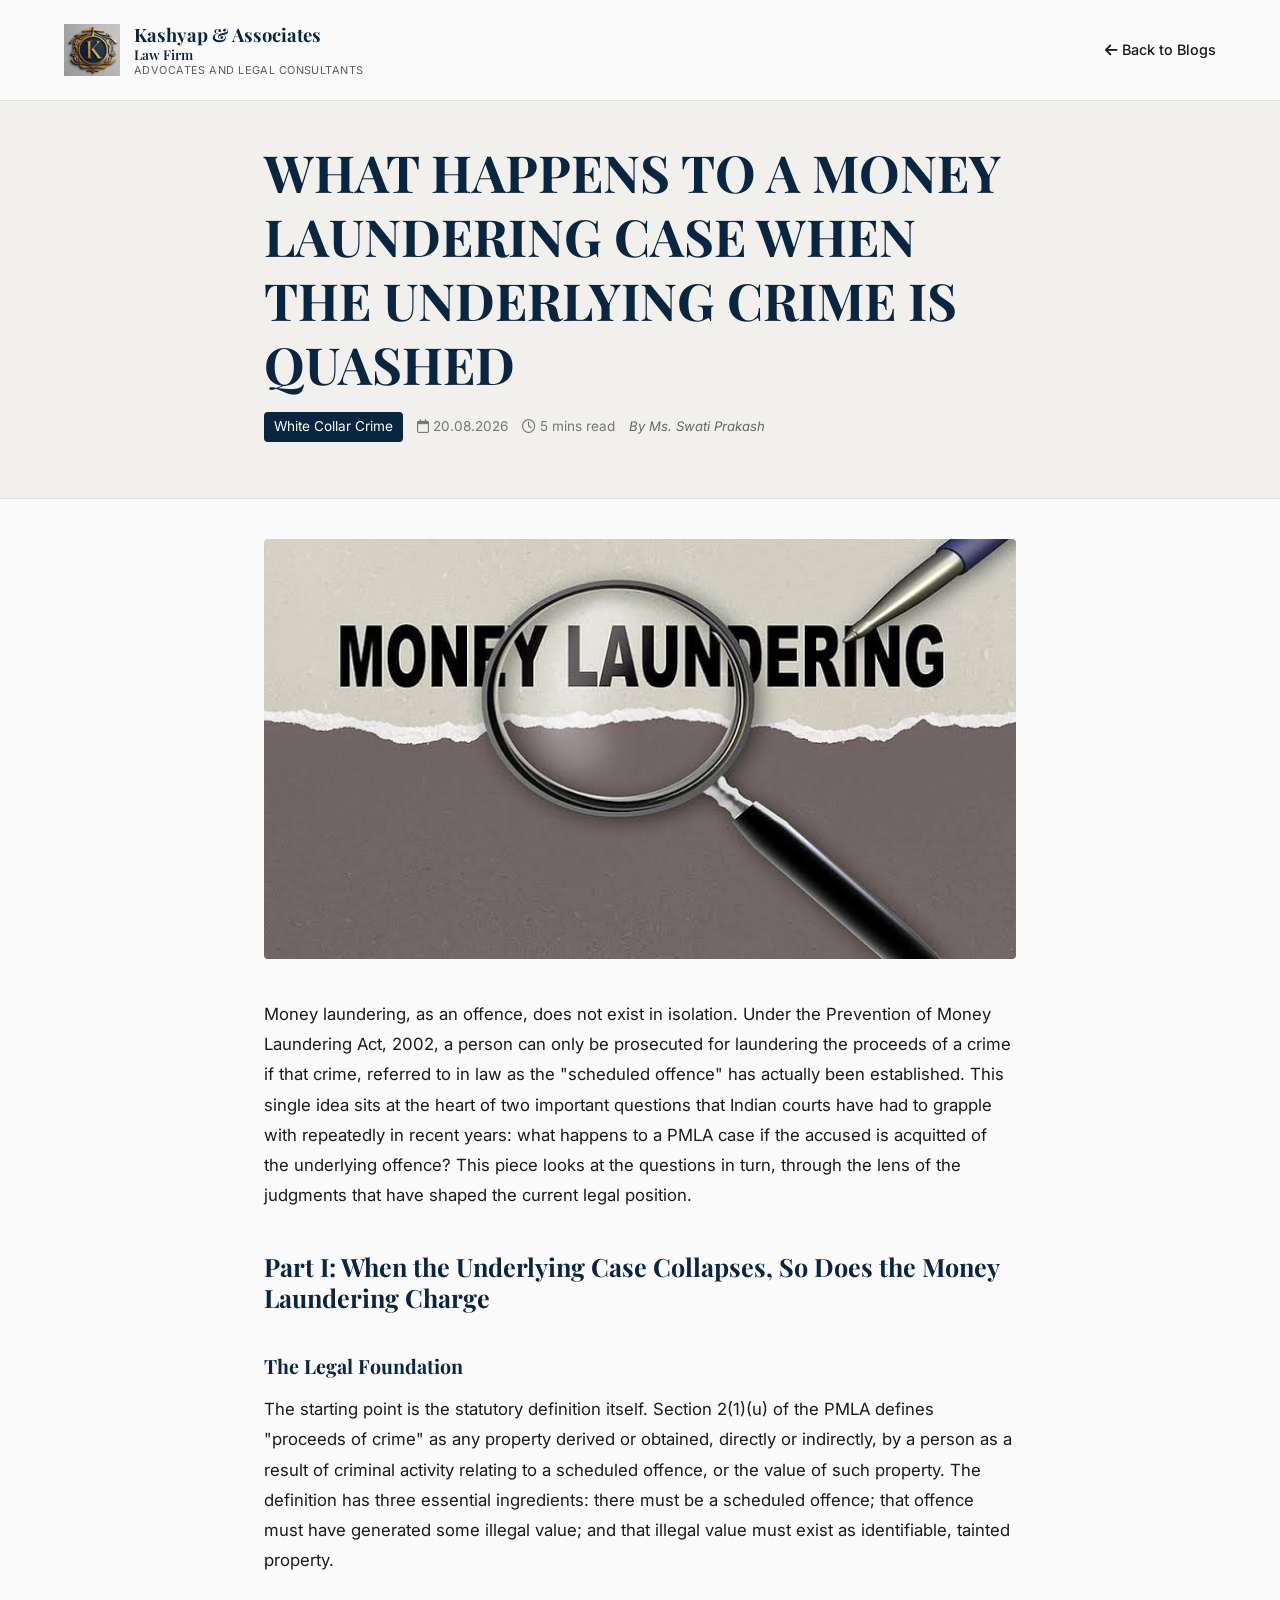
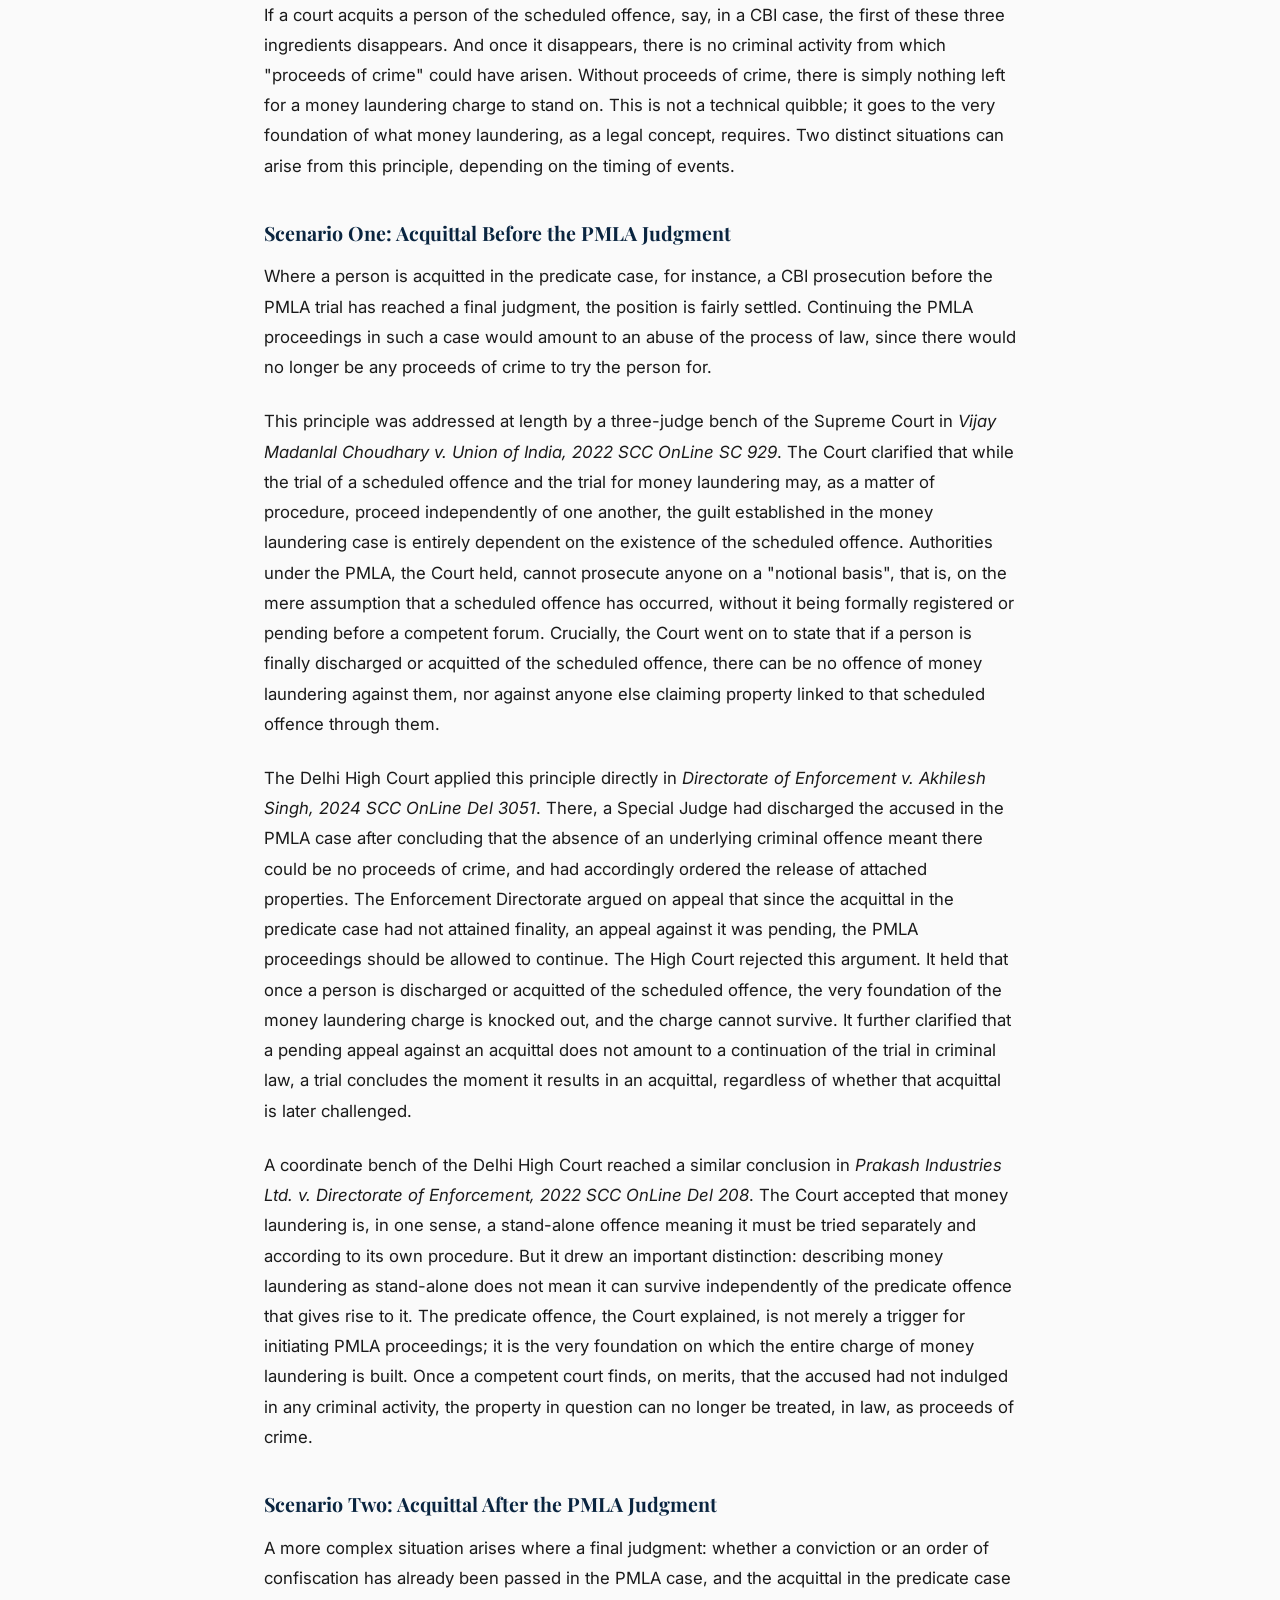
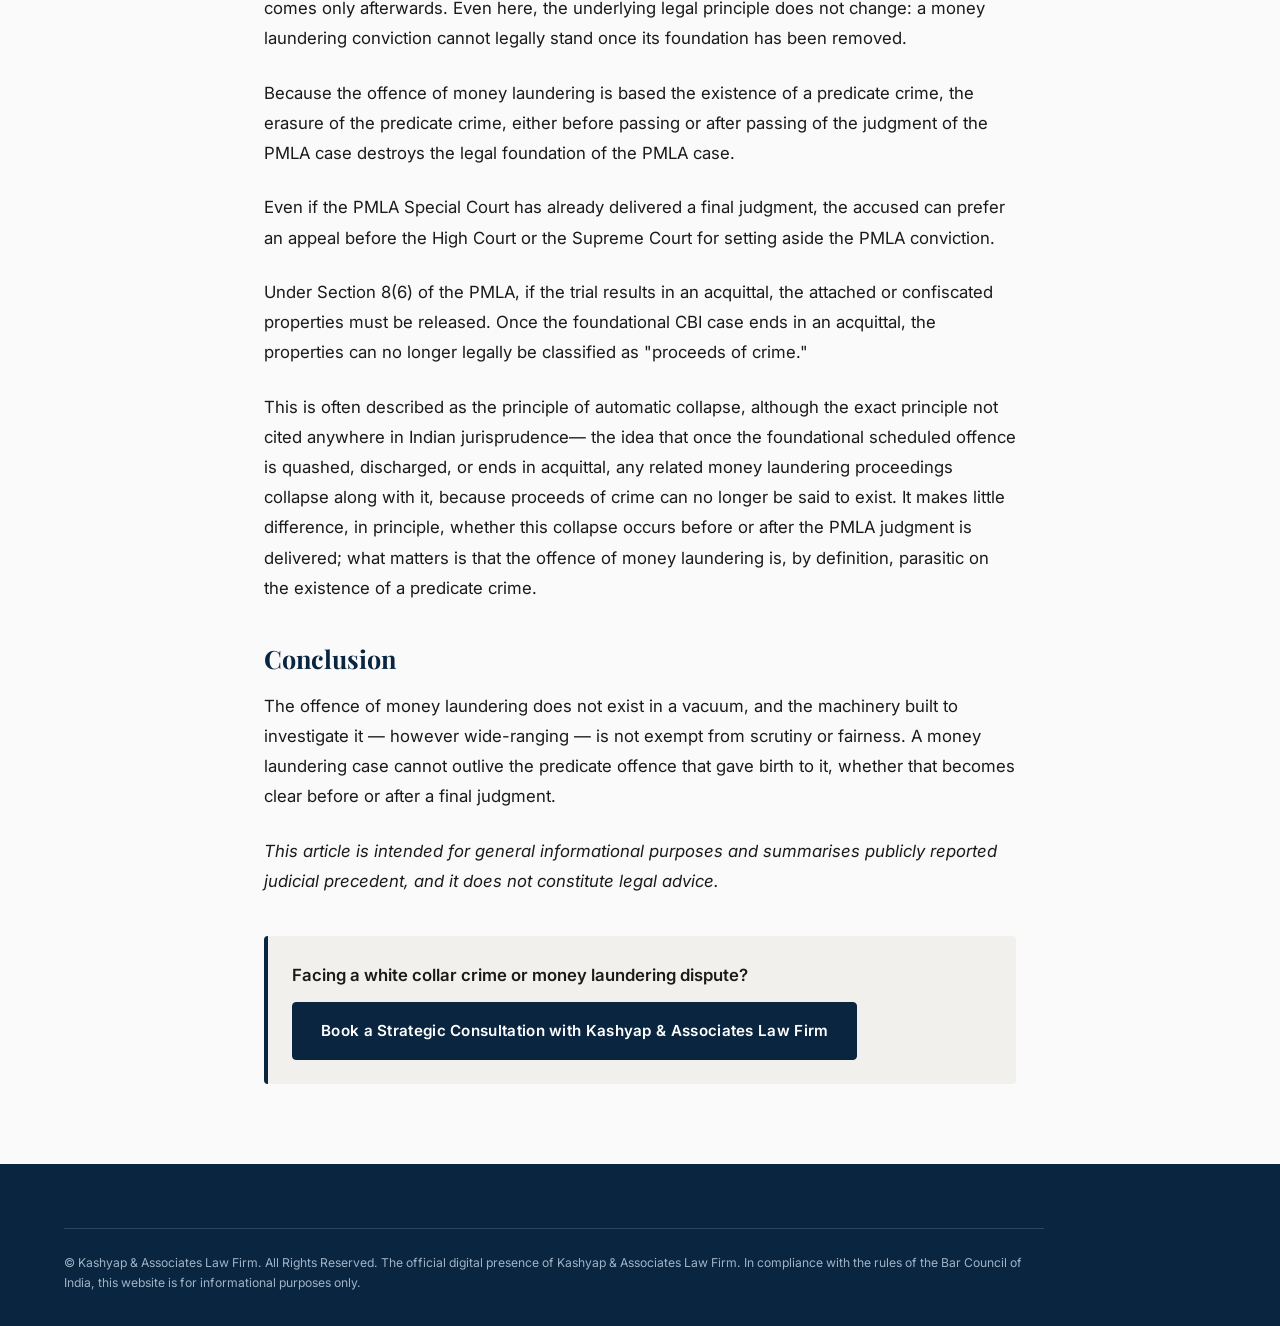
<file: blog4.html>
<!DOCTYPE html>
<html lang="en">
<head>
    <meta charset="UTF-8">
    <meta name="viewport" content="width=device-width, initial-scale=1.0">
    <title>WHAT HAPPENS TO A MONEY LAUNDERING CASE WHEN THE UNDERLYING CRIME IS QUASHED</title>
    
    <!-- FontAwesome & Main Stylesheet Link -->
    <link rel="stylesheet" href="https://cdnjs.cloudflare.com/ajax/libs/font-awesome/6.5.2/css/all.min.css" integrity="sha512-SnH5WK+bZxgPHs44uWIX+LLJAJ9/2PkPKZ5QiAj6Ta86w+fsb2TkcmfRyVX3pBnMFcV7oQPJkl9QevSCWr3W6A==" crossorigin="anonymous" referrerpolicy="no-referrer">
    <link rel="stylesheet" href="style.css">
</head>
<body>

    <!-- SITE HEADER / NAVIGATION -->
    <header id="site-header">
      <div class="container header-inner">
        <a href="index.html" class="brand" aria-label="Kashyap and Associates - Home">
          <div class="brand-logo-wrapper">
            <img src="logo.jpeg" alt="Kashyap & Associates Law Firm logo" class="brand-logo" width="60" height="60">
          </div>
          <div class="brand-text">
            <span class="brand-name">Kashyap &amp; Associates</span>
            <span class="brand-line">Law Firm</span>
            <span class="brand-sub">Advocates and Legal Consultants</span>
          </div>
        </a>
        <nav class="main-nav" aria-label="Primary">
          <ul class="nav-links">
            <li><a href="index.html#blogs" class="nav-link"><i class="fa-solid fa-arrow-left"></i> Back to Blogs</a></li>
          </ul>
        </nav>
      </div>
    </header>

    <main>
        <!-- ARTICLE HEADER & META -->
        <section class="blog-article-header">
            <div class="blog-article-container">
                <h1 class="blog-article-title">WHAT HAPPENS TO A MONEY LAUNDERING CASE WHEN THE UNDERLYING CRIME IS QUASHED</h1>
                <div class="blog-article-meta">
                    <span class="blog-category">White Collar Crime</span>
                    <span class="blog-date"><i class="fa-regular fa-calendar"></i> 20.08.2026</span>
                    <span class="blog-readtime"><i class="fa-regular fa-clock"></i> 5 mins read</span>
                    <span class="blog-author">By Ms. Swati Prakash</span>
                </div>
            </div>
        </section>

        <!-- MAIN ARTICLE BODY -->
        <article class="blog-article-container" style="padding-top: 40px;">
            <!-- Blog Banner Image -->
            <img src="blog-4.jpg" alt="Money laundering investigation concept with magnifying glass over paperwork" class="blog-article-featured-img">
    
        <!-- Blog Main Body Content -->
        <div class="blog-article-content">
            <p>Money laundering, as an offence, does not exist in isolation. Under the Prevention of Money Laundering Act, 2002, a person can only be prosecuted for laundering the proceeds of a crime if that crime, referred to in law as the "scheduled offence" has actually been established. This single idea sits at the heart of two important questions that Indian courts have had to grapple with repeatedly in recent years: what happens to a PMLA case if the accused is acquitted of the underlying offence? This piece looks at the questions in turn, through the lens of the judgments that have shaped the current legal position.</p>

            <h2>Part I: When the Underlying Case Collapses, So Does the Money Laundering Charge</h2>

            <h3>The Legal Foundation</h3>
            <p>The starting point is the statutory definition itself. Section 2(1)(u) of the PMLA defines "proceeds of crime" as any property derived or obtained, directly or indirectly, by a person as a result of criminal activity relating to a scheduled offence, or the value of such property. The definition has three essential ingredients: there must be a scheduled offence; that offence must have generated some illegal value; and that illegal value must exist as identifiable, tainted property.</p>
            <p>If a court acquits a person of the scheduled offence, say, in a CBI case, the first of these three ingredients disappears. And once it disappears, there is no criminal activity from which "proceeds of crime" could have arisen. Without proceeds of crime, there is simply nothing left for a money laundering charge to stand on. This is not a technical quibble; it goes to the very foundation of what money laundering, as a legal concept, requires. Two distinct situations can arise from this principle, depending on the timing of events.</p>

            <h3>Scenario One: Acquittal Before the PMLA Judgment</h3>
            <p>Where a person is acquitted in the predicate case, for instance, a CBI prosecution before the PMLA trial has reached a final judgment, the position is fairly settled. Continuing the PMLA proceedings in such a case would amount to an abuse of the process of law, since there would no longer be any proceeds of crime to try the person for.</p>
            <p>This principle was addressed at length by a three-judge bench of the Supreme Court in <em>Vijay Madanlal Choudhary v. Union of India, 2022 SCC OnLine SC 929</em>. The Court clarified that while the trial of a scheduled offence and the trial for money laundering may, as a matter of procedure, proceed independently of one another, the guilt established in the money laundering case is entirely dependent on the existence of the scheduled offence. Authorities under the PMLA, the Court held, cannot prosecute anyone on a "notional basis", that is, on the mere assumption that a scheduled offence has occurred, without it being formally registered or pending before a competent forum. Crucially, the Court went on to state that if a person is finally discharged or acquitted of the scheduled offence, there can be no offence of money laundering against them, nor against anyone else claiming property linked to that scheduled offence through them.</p>
            <p>The Delhi High Court applied this principle directly in <em>Directorate of Enforcement v. Akhilesh Singh, 2024 SCC OnLine Del 3051</em>. There, a Special Judge had discharged the accused in the PMLA case after concluding that the absence of an underlying criminal offence meant there could be no proceeds of crime, and had accordingly ordered the release of attached properties. The Enforcement Directorate argued on appeal that since the acquittal in the predicate case had not attained finality, an appeal against it was pending, the PMLA proceedings should be allowed to continue. The High Court rejected this argument. It held that once a person is discharged or acquitted of the scheduled offence, the very foundation of the money laundering charge is knocked out, and the charge cannot survive. It further clarified that a pending appeal against an acquittal does not amount to a continuation of the trial in criminal law, a trial concludes the moment it results in an acquittal, regardless of whether that acquittal is later challenged.</p>
            <p>A coordinate bench of the Delhi High Court reached a similar conclusion in <em>Prakash Industries Ltd. v. Directorate of Enforcement, 2022 SCC OnLine Del 208</em>. The Court accepted that money laundering is, in one sense, a stand-alone offence meaning it must be tried separately and according to its own procedure. But it drew an important distinction: describing money laundering as stand-alone does not mean it can survive independently of the predicate offence that gives rise to it. The predicate offence, the Court explained, is not merely a trigger for initiating PMLA proceedings; it is the very foundation on which the entire charge of money laundering is built. Once a competent court finds, on merits, that the accused had not indulged in any criminal activity, the property in question can no longer be treated, in law, as proceeds of crime.</p>

            <h3>Scenario Two: Acquittal After the PMLA Judgment</h3>
            <p>A more complex situation arises where a final judgment: whether a conviction or an order of confiscation has already been passed in the PMLA case, and the acquittal in the predicate case comes only afterwards. Even here, the underlying legal principle does not change: a money laundering conviction cannot legally stand once its foundation has been removed.</p>
            <p>Because the offence of money laundering is based the existence of a predicate crime, the erasure of the predicate crime, either before passing or after passing of the judgment of the PMLA case destroys the legal foundation of the PMLA case.</p>
            <p>Even if the PMLA Special Court has already delivered a final judgment, the accused can prefer an appeal before the High Court or the Supreme Court for setting aside the PMLA conviction.</p>
            <p>Under Section 8(6) of the PMLA, if the trial results in an acquittal, the attached or confiscated properties must be released. Once the foundational CBI case ends in an acquittal, the properties can no longer legally be classified as "proceeds of crime."</p>
            <p>This is often described as the principle of automatic collapse, although the exact principle not cited anywhere in Indian jurisprudence— the idea that once the foundational scheduled offence is quashed, discharged, or ends in acquittal, any related money laundering proceedings collapse along with it, because proceeds of crime can no longer be said to exist. It makes little difference, in principle, whether this collapse occurs before or after the PMLA judgment is delivered; what matters is that the offence of money laundering is, by definition, parasitic on the existence of a predicate crime.</p>

            <h2>Conclusion</h2>
            <p>The offence of money laundering does not exist in a vacuum, and the machinery built to investigate it — however wide-ranging — is not exempt from scrutiny or fairness. A money laundering case cannot outlive the predicate offence that gave birth to it, whether that becomes clear before or after a final judgment.</p>
            
            <p><em>This article is intended for general informational purposes and summarises publicly reported judicial precedent, and it does not constitute legal advice.</em></p>

           <!-- Call to Action Section -->
                <div style="background-color: var(--color-bg-alt); padding: 24px; border-radius: var(--radius); border-left: 4px solid var(--color-navy); margin-top: 40px;">
                    <p style="margin-bottom: 12px; font-weight: 600;">Facing a white collar crime or money laundering dispute?</p>
                    <a href="index.html#contact" class="btn btn-primary">Book a Strategic Consultation with Kashyap &amp; Associates Law Firm</a>
                </div>
            </div>
        </article>
    </main>

    <!-- FOOTER -->
    <footer id="site-footer">
      <div class="container footer-inner">
        <p class="footer-disclaimer">
          &copy; Kashyap &amp; Associates Law Firm. All Rights Reserved. The official digital presence of Kashyap &amp; Associates Law Firm. In compliance with the rules of the Bar Council of India, this website is for informational purposes only.
        </p>
      </div>
    </footer>

</body>
</html>
</file>
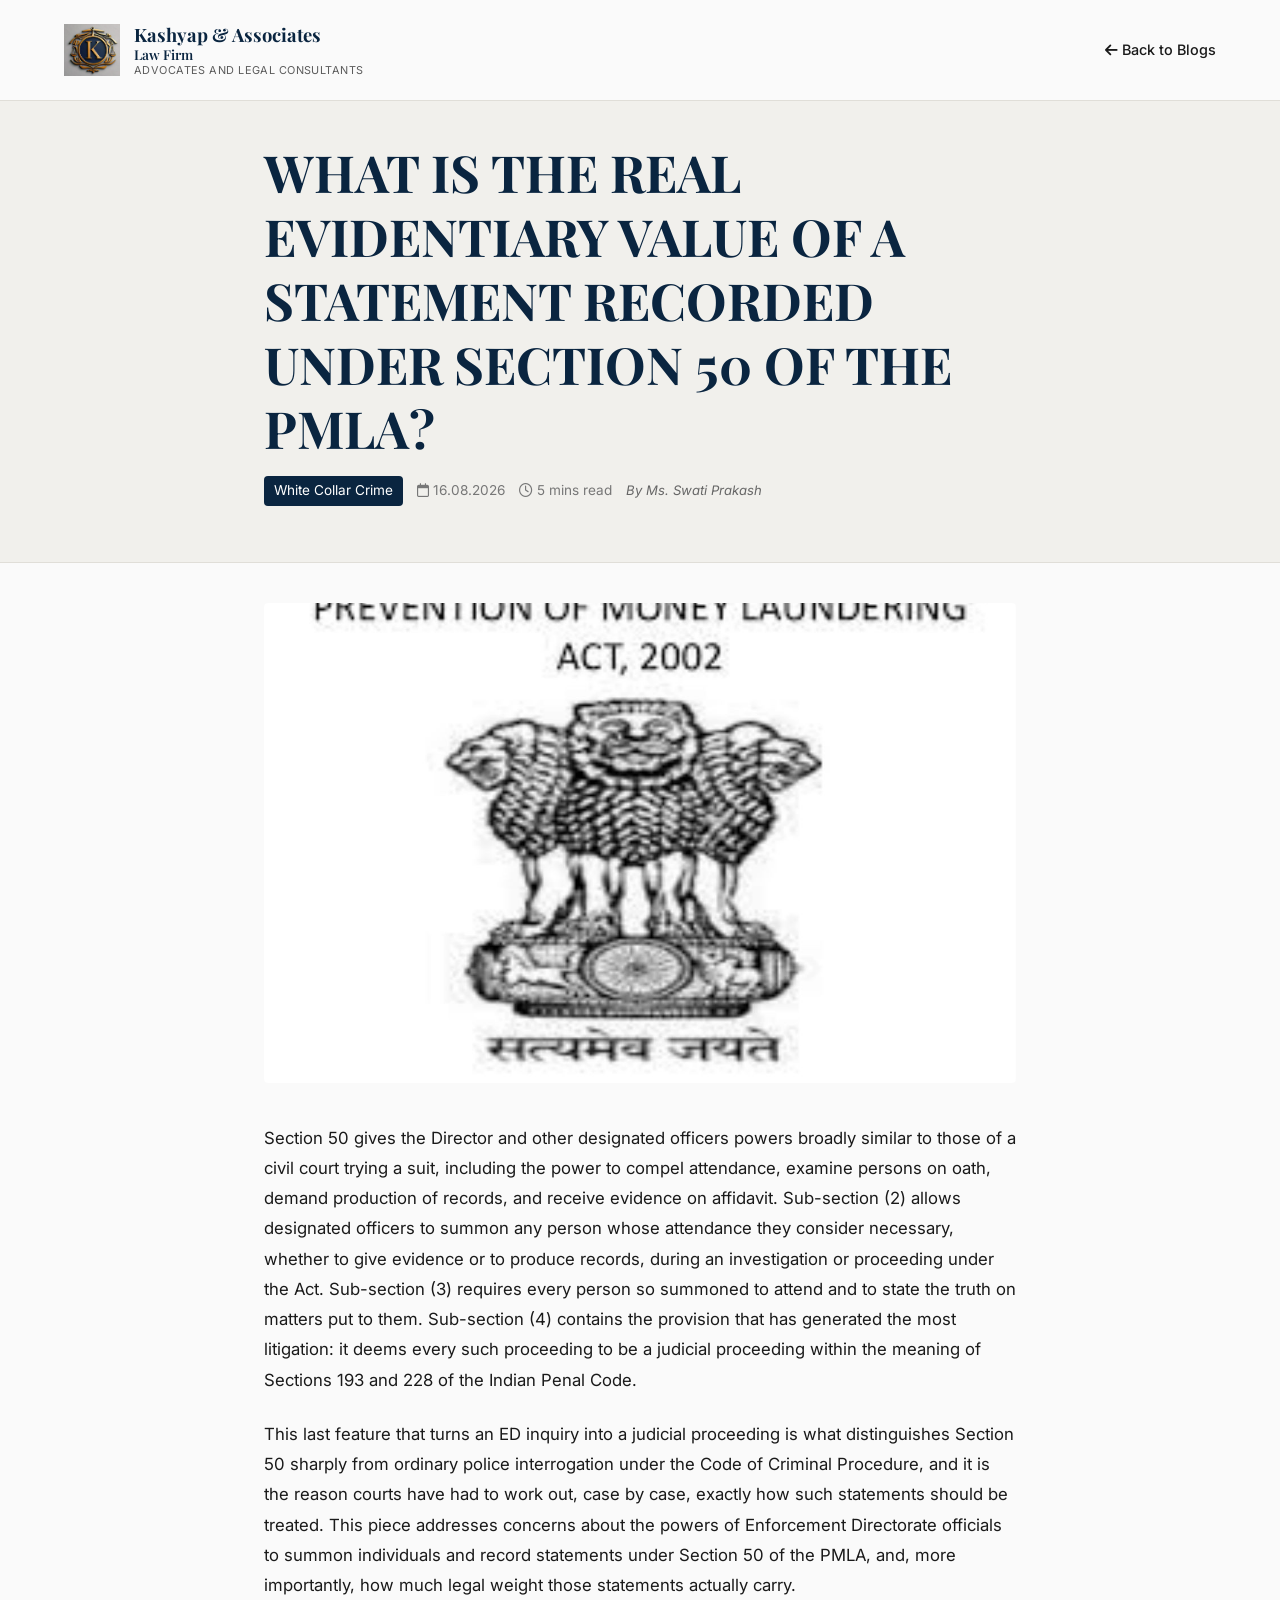
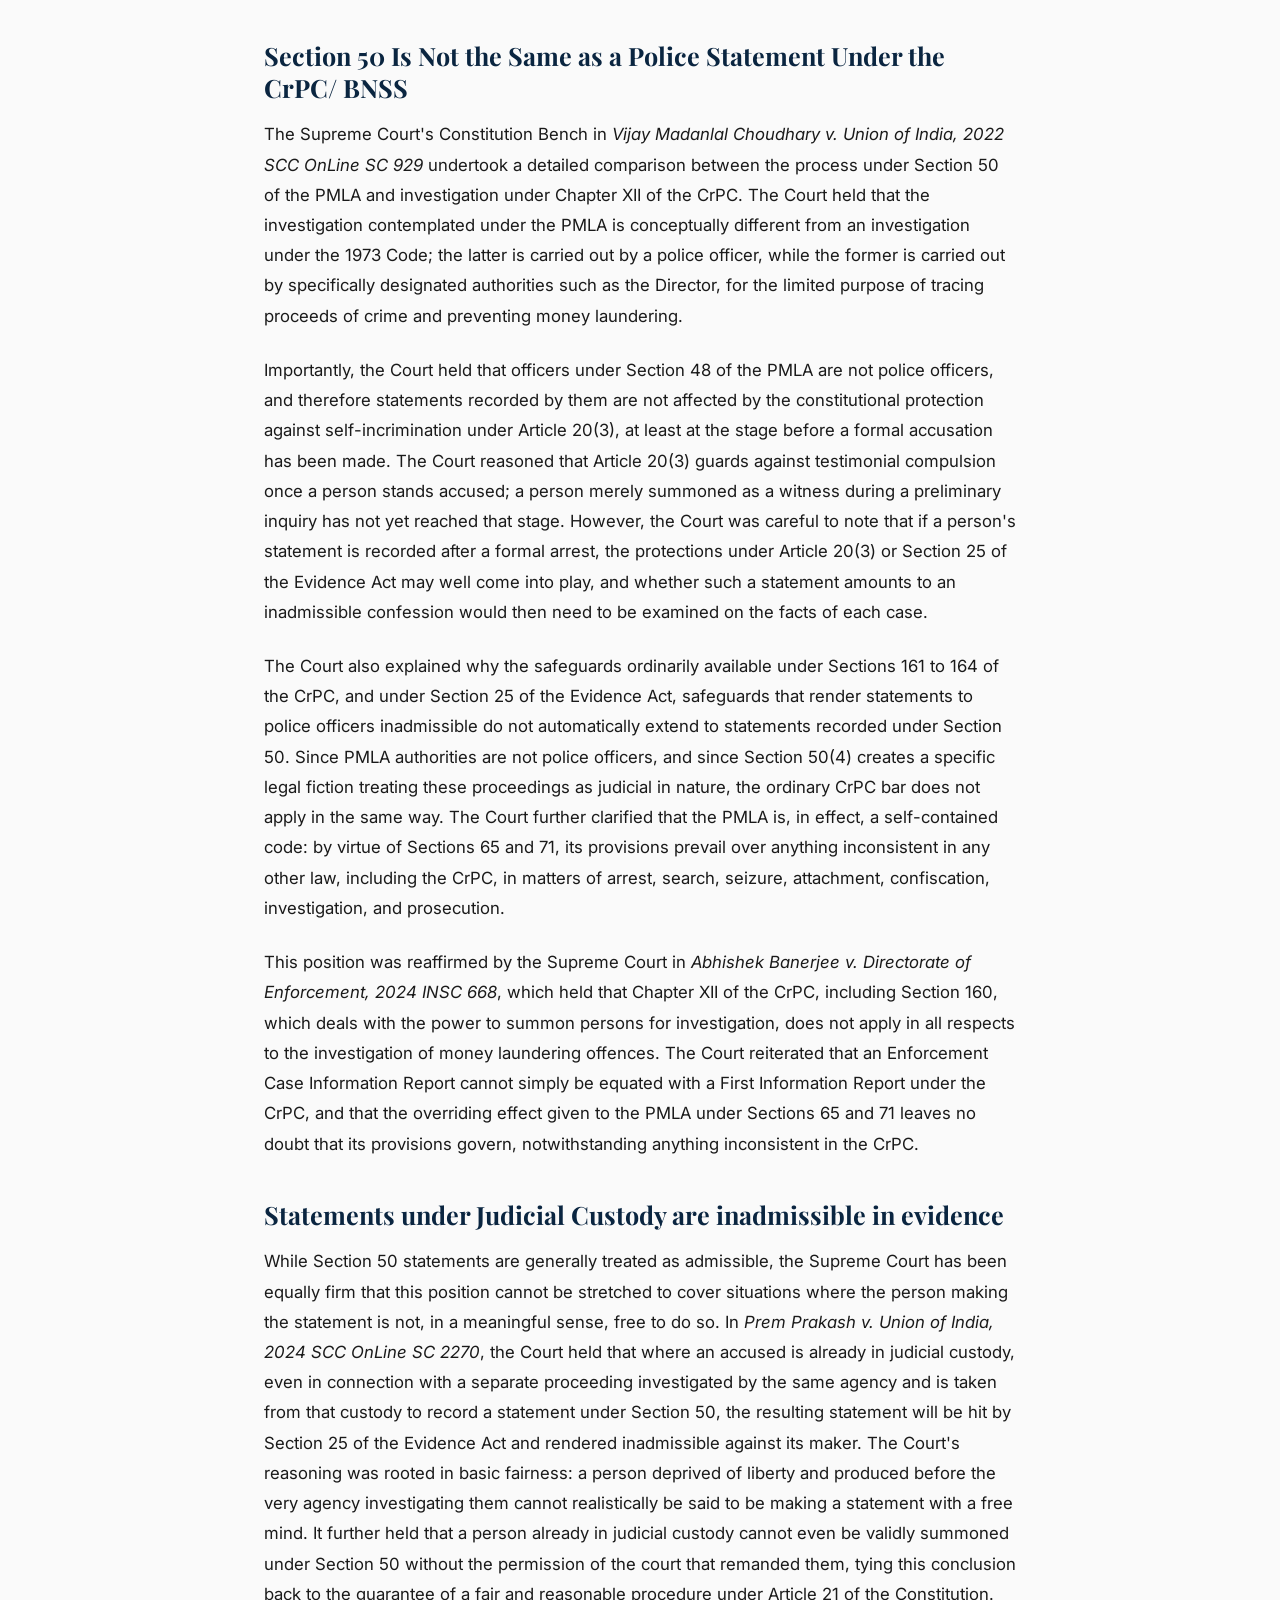
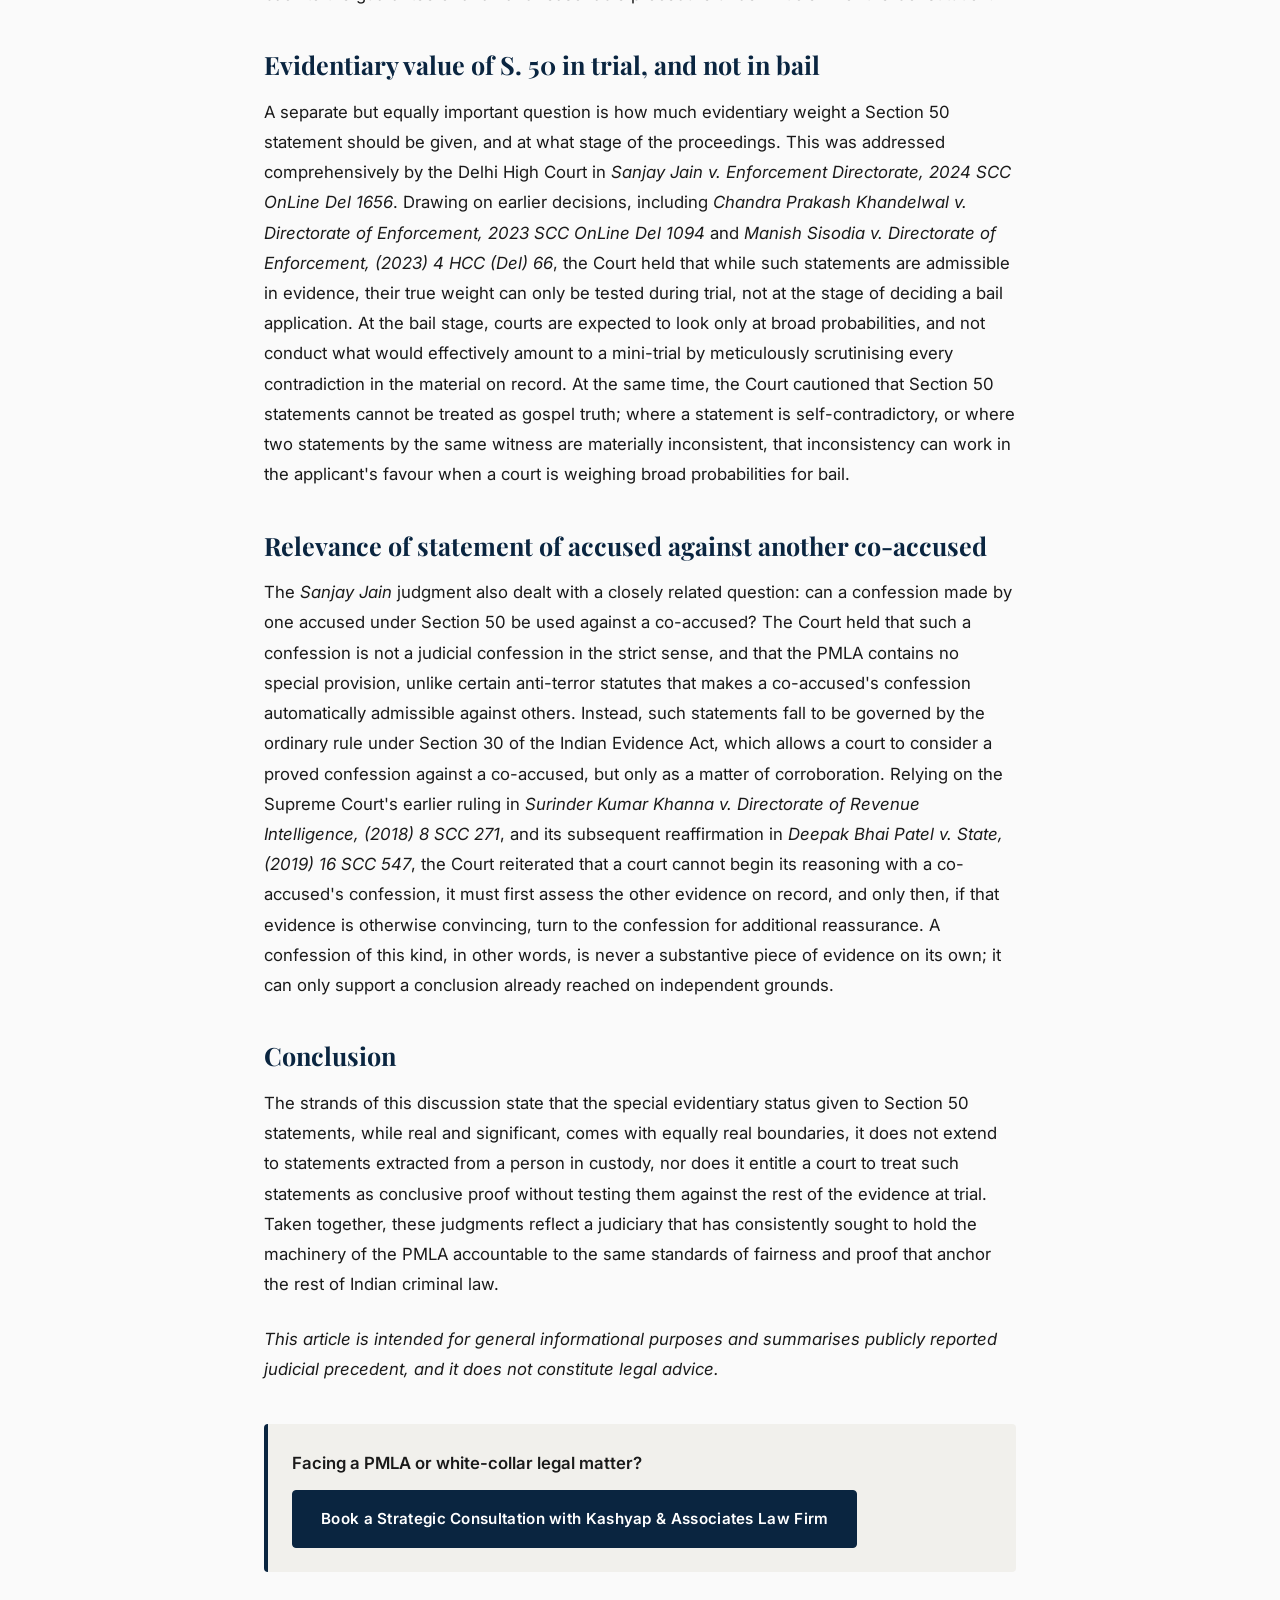
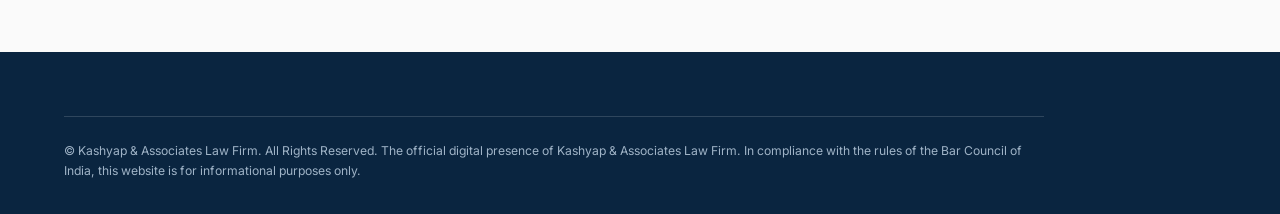
<file: blog5.html>
<!DOCTYPE html>
<html lang="en">
<head>
    <meta charset="UTF-8">
    <meta name="viewport" content="width=device-width, initial-scale=1.0">
    <title>WHAT IS THE REAL EVIDENTIARY VALUE OF A STATEMENT RECORDED UNDER SECTION 50 OF THE PMLA?</title>
    <!-- FontAwesome & Main Stylesheet Link -->
    <link rel="stylesheet" href="https://cdnjs.cloudflare.com/ajax/libs/font-awesome/6.5.2/css/all.min.css" integrity="sha512-SnH5WK+bZxgPHs44uWIX+LLJAJ9/2PkPKZ5QiAj6Ta86w+fsb2TkcmfRyVX3pBnMFcV7oQPJkl9QevSCWr3W6A==" crossorigin="anonymous" referrerpolicy="no-referrer">
    <link rel="stylesheet" href="style.css">
</head>
<body>

    <!-- SITE HEADER / NAVIGATION -->
    <header id="site-header">
      <div class="container header-inner">
        <a href="index.html" class="brand" aria-label="Kashyap and Associates - Home">
          <div class="brand-logo-wrapper">
            <img src="logo.jpeg" alt="Kashyap & Associates Law Firm logo" class="brand-logo" width="60" height="60">
          </div>
          <div class="brand-text">
            <span class="brand-name">Kashyap &amp; Associates</span>
            <span class="brand-line">Law Firm</span>
            <span class="brand-sub">Advocates and Legal Consultants</span>
          </div>
        </a>
        <nav class="main-nav" aria-label="Primary">
          <ul class="nav-links">
            <li><a href="index.html#blogs" class="nav-link"><i class="fa-solid fa-arrow-left"></i> Back to Blogs</a></li>
          </ul>
        </nav>
      </div>
    </header>

    <main>
        <!-- ARTICLE HEADER & META -->
        <section class="blog-article-header">
            <div class="blog-article-container">
                <h1 class="blog-article-title">WHAT IS THE REAL EVIDENTIARY VALUE OF A STATEMENT RECORDED UNDER SECTION 50 OF THE PMLA?</h1>
                <div class="blog-article-meta">
                    <span class="blog-category">White Collar Crime</span>
                    <span class="blog-date"><i class="fa-regular fa-calendar"></i> 16.08.2026</span>
                    <span class="blog-readtime"><i class="fa-regular fa-clock"></i> 5 mins read</span>
                    <span class="blog-author">By Ms. Swati Prakash</span>
                </div>
            </div>
        </section>

        <!-- MAIN ARTICLE BODY -->
        <article class="blog-article-container" style="padding-top: 40px;">
            <!-- Blog Banner Image -->
            <img src="blog-5.jpg" alt="Prevention of Money Laundering Act logo and emblem" class="blog-article-featured-img">
    
        <!-- Blog Main Body Content -->
        <div class="blog-article-content">
            <p>Section 50 gives the Director and other designated officers powers broadly similar to those of a civil court trying a suit, including the power to compel attendance, examine persons on oath, demand production of records, and receive evidence on affidavit. Sub-section (2) allows designated officers to summon any person whose attendance they consider necessary, whether to give evidence or to produce records, during an investigation or proceeding under the Act. Sub-section (3) requires every person so summoned to attend and to state the truth on matters put to them. Sub-section (4) contains the provision that has generated the most litigation: it deems every such proceeding to be a judicial proceeding within the meaning of Sections 193 and 228 of the Indian Penal Code.</p>

            <p>This last feature that turns an ED inquiry into a judicial proceeding is what distinguishes Section 50 sharply from ordinary police interrogation under the Code of Criminal Procedure, and it is the reason courts have had to work out, case by case, exactly how such statements should be treated. This piece addresses concerns about the powers of Enforcement Directorate officials to summon individuals and record statements under Section 50 of the PMLA, and, more importantly, how much legal weight those statements actually carry.</p>

            <h2>Section 50 Is Not the Same as a Police Statement Under the CrPC/ BNSS</h2>

            <p>The Supreme Court's Constitution Bench in <em>Vijay Madanlal Choudhary v. Union of India, 2022 SCC OnLine SC 929</em> undertook a detailed comparison between the process under Section 50 of the PMLA and investigation under Chapter XII of the CrPC. The Court held that the investigation contemplated under the PMLA is conceptually different from an investigation under the 1973 Code; the latter is carried out by a police officer, while the former is carried out by specifically designated authorities such as the Director, for the limited purpose of tracing proceeds of crime and preventing money laundering.</p>

            <p>Importantly, the Court held that officers under Section 48 of the PMLA are not police officers, and therefore statements recorded by them are not affected by the constitutional protection against self-incrimination under Article 20(3), at least at the stage before a formal accusation has been made. The Court reasoned that Article 20(3) guards against testimonial compulsion once a person stands accused; a person merely summoned as a witness during a preliminary inquiry has not yet reached that stage. However, the Court was careful to note that if a person's statement is recorded after a formal arrest, the protections under Article 20(3) or Section 25 of the Evidence Act may well come into play, and whether such a statement amounts to an inadmissible confession would then need to be examined on the facts of each case.</p>

            <p>The Court also explained why the safeguards ordinarily available under Sections 161 to 164 of the CrPC, and under Section 25 of the Evidence Act, safeguards that render statements to police officers inadmissible do not automatically extend to statements recorded under Section 50. Since PMLA authorities are not police officers, and since Section 50(4) creates a specific legal fiction treating these proceedings as judicial in nature, the ordinary CrPC bar does not apply in the same way. The Court further clarified that the PMLA is, in effect, a self-contained code: by virtue of Sections 65 and 71, its provisions prevail over anything inconsistent in any other law, including the CrPC, in matters of arrest, search, seizure, attachment, confiscation, investigation, and prosecution.</p>

            <p>This position was reaffirmed by the Supreme Court in <em>Abhishek Banerjee v. Directorate of Enforcement, 2024 INSC 668</em>, which held that Chapter XII of the CrPC, including Section 160, which deals with the power to summon persons for investigation, does not apply in all respects to the investigation of money laundering offences. The Court reiterated that an Enforcement Case Information Report cannot simply be equated with a First Information Report under the CrPC, and that the overriding effect given to the PMLA under Sections 65 and 71 leaves no doubt that its provisions govern, notwithstanding anything inconsistent in the CrPC.</p>

            <h2>Statements under Judicial Custody are inadmissible in evidence</h2>

            <p>While Section 50 statements are generally treated as admissible, the Supreme Court has been equally firm that this position cannot be stretched to cover situations where the person making the statement is not, in a meaningful sense, free to do so. In <em>Prem Prakash v. Union of India, 2024 SCC OnLine SC 2270</em>, the Court held that where an accused is already in judicial custody, even in connection with a separate proceeding investigated by the same agency and is taken from that custody to record a statement under Section 50, the resulting statement will be hit by Section 25 of the Evidence Act and rendered inadmissible against its maker. The Court's reasoning was rooted in basic fairness: a person deprived of liberty and produced before the very agency investigating them cannot realistically be said to be making a statement with a free mind. It further held that a person already in judicial custody cannot even be validly summoned under Section 50 without the permission of the court that remanded them, tying this conclusion back to the guarantee of a fair and reasonable procedure under Article 21 of the Constitution.</p>

            <h2>Evidentiary value of S. 50 in trial, and not in bail</h2>

            <p>A separate but equally important question is how much evidentiary weight a Section 50 statement should be given, and at what stage of the proceedings. This was addressed comprehensively by the Delhi High Court in <em>Sanjay Jain v. Enforcement Directorate, 2024 SCC OnLine Del 1656</em>. Drawing on earlier decisions, including <em>Chandra Prakash Khandelwal v. Directorate of Enforcement, 2023 SCC OnLine Del 1094</em> and <em>Manish Sisodia v. Directorate of Enforcement, (2023) 4 HCC (Del) 66</em>, the Court held that while such statements are admissible in evidence, their true weight can only be tested during trial, not at the stage of deciding a bail application. At the bail stage, courts are expected to look only at broad probabilities, and not conduct what would effectively amount to a mini-trial by meticulously scrutinising every contradiction in the material on record. At the same time, the Court cautioned that Section 50 statements cannot be treated as gospel truth; where a statement is self-contradictory, or where two statements by the same witness are materially inconsistent, that inconsistency can work in the applicant's favour when a court is weighing broad probabilities for bail.</p>

            <h2>Relevance of statement of accused against another co-accused</h2>

            <p>The <em>Sanjay Jain</em> judgment also dealt with a closely related question: can a confession made by one accused under Section 50 be used against a co-accused? The Court held that such a confession is not a judicial confession in the strict sense, and that the PMLA contains no special provision, unlike certain anti-terror statutes that makes a co-accused's confession automatically admissible against others. Instead, such statements fall to be governed by the ordinary rule under Section 30 of the Indian Evidence Act, which allows a court to consider a proved confession against a co-accused, but only as a matter of corroboration. Relying on the Supreme Court's earlier ruling in <em>Surinder Kumar Khanna v. Directorate of Revenue Intelligence, (2018) 8 SCC 271</em>, and its subsequent reaffirmation in <em>Deepak Bhai Patel v. State, (2019) 16 SCC 547</em>, the Court reiterated that a court cannot begin its reasoning with a co-accused's confession, it must first assess the other evidence on record, and only then, if that evidence is otherwise convincing, turn to the confession for additional reassurance. A confession of this kind, in other words, is never a substantive piece of evidence on its own; it can only support a conclusion already reached on independent grounds.</p>

            <h2>Conclusion</h2>

            <p>The strands of this discussion state that the special evidentiary status given to Section 50 statements, while real and significant, comes with equally real boundaries, it does not extend to statements extracted from a person in custody, nor does it entitle a court to treat such statements as conclusive proof without testing them against the rest of the evidence at trial. Taken together, these judgments reflect a judiciary that has consistently sought to hold the machinery of the PMLA accountable to the same standards of fairness and proof that anchor the rest of Indian criminal law.</p>

            <p><em>This article is intended for general informational purposes and summarises publicly reported judicial precedent, and it does not constitute legal advice.</em></p>

            <!-- Call to Action Section -->
                <div style="background-color: var(--color-bg-alt); padding: 24px; border-radius: var(--radius); border-left: 4px solid var(--color-navy); margin-top: 40px;">
                    <p style="margin-bottom: 12px; font-weight: 600;">Facing a PMLA or white-collar legal matter?</p>
                    <a href="index.html#contact" class="btn btn-primary">Book a Strategic Consultation with Kashyap &amp; Associates Law Firm</a>
                </div>
            </div>
        </article>
    </main>

    <!-- FOOTER -->
    <footer id="site-footer">
      <div class="container footer-inner">
        <p class="footer-disclaimer">
          &copy; Kashyap &amp; Associates Law Firm. All Rights Reserved. The official digital presence of Kashyap &amp; Associates Law Firm. In compliance with the rules of the Bar Council of India, this website is for informational purposes only.
        </p>
      </div>
    </footer>

</body>
</html>
</file>
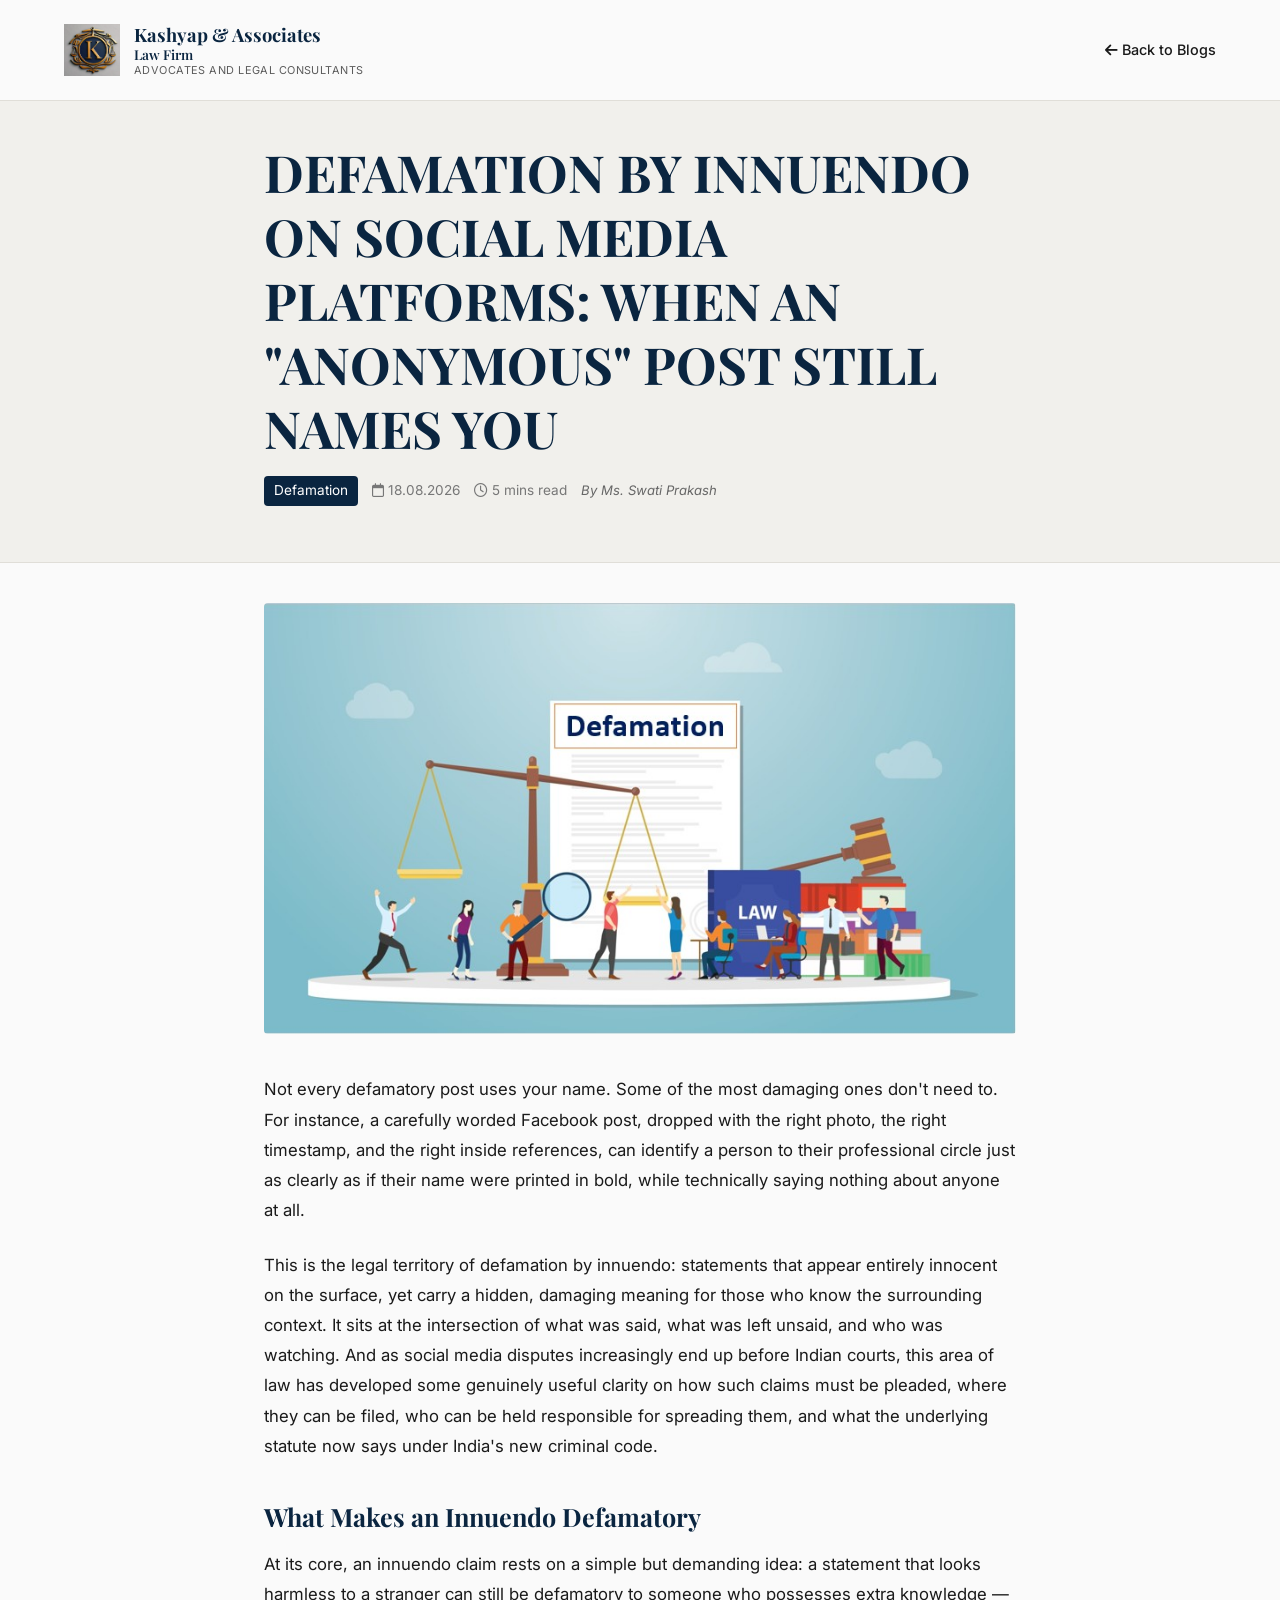
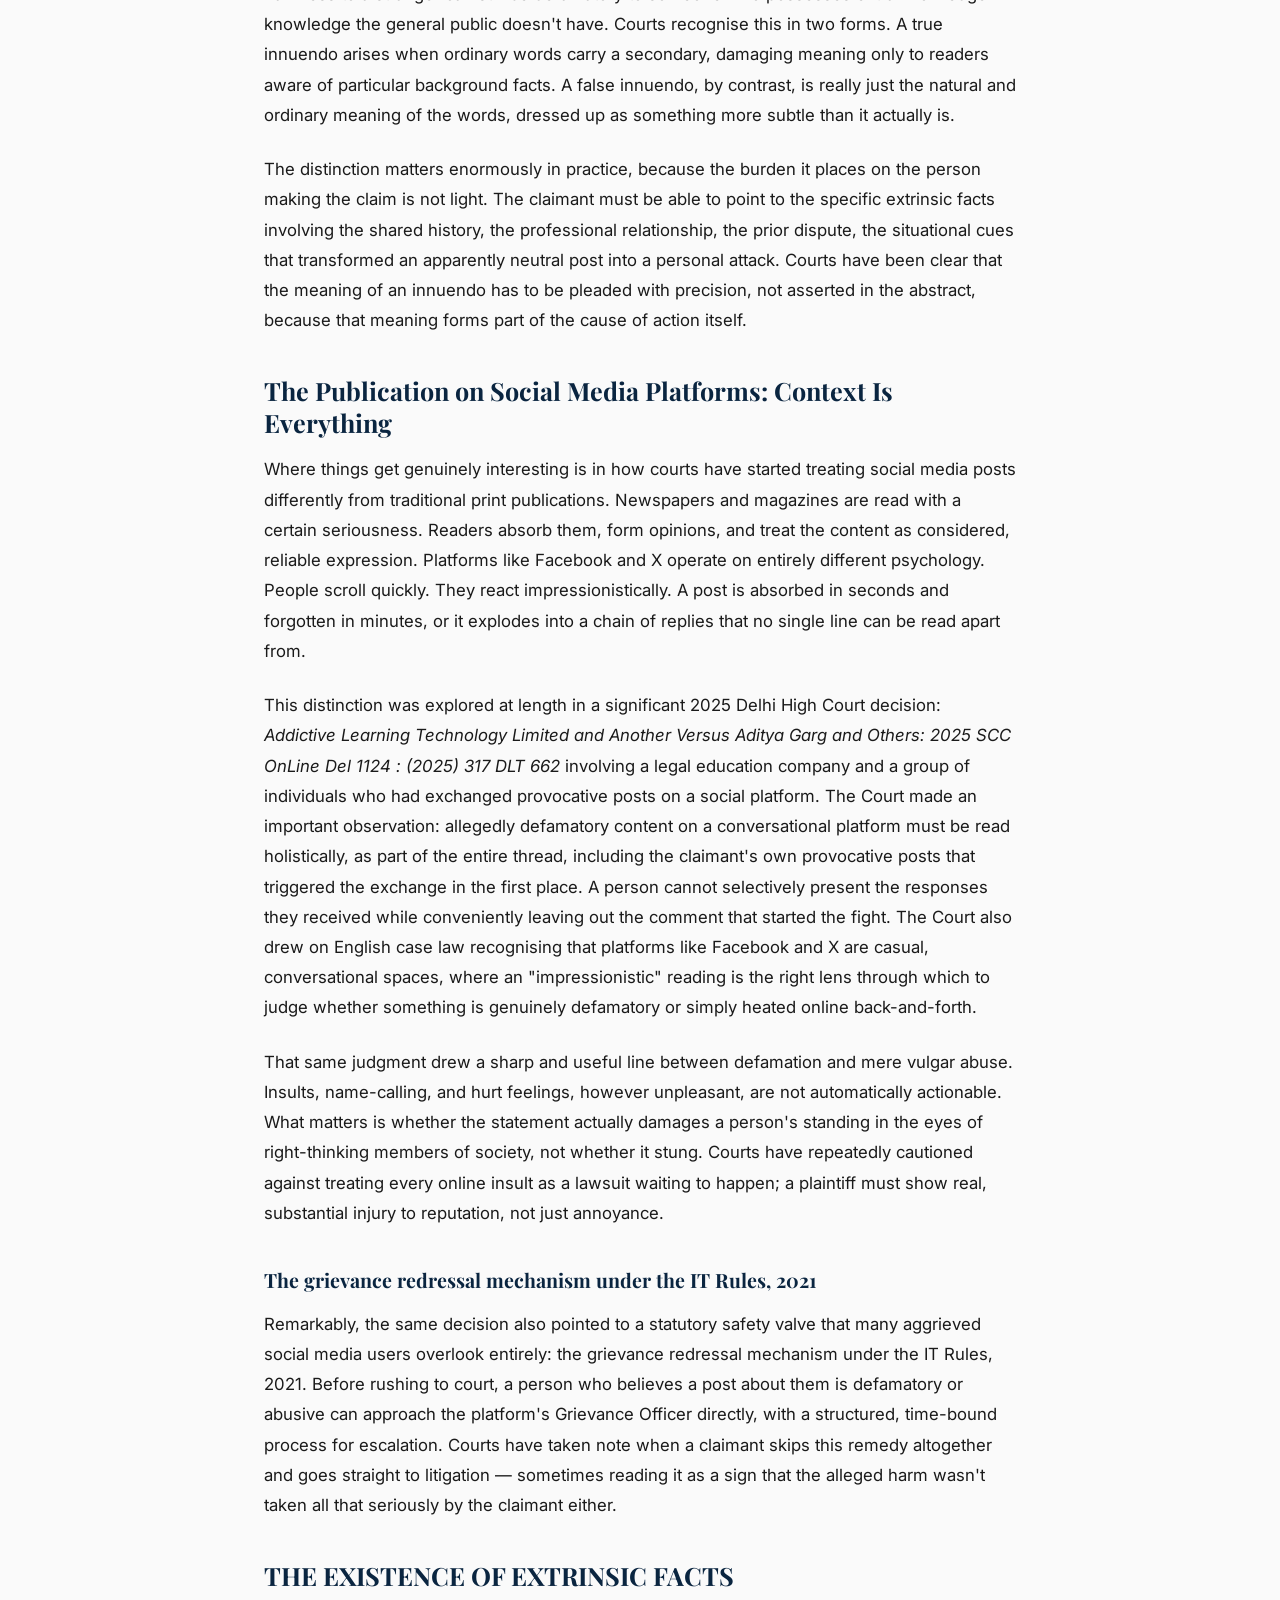
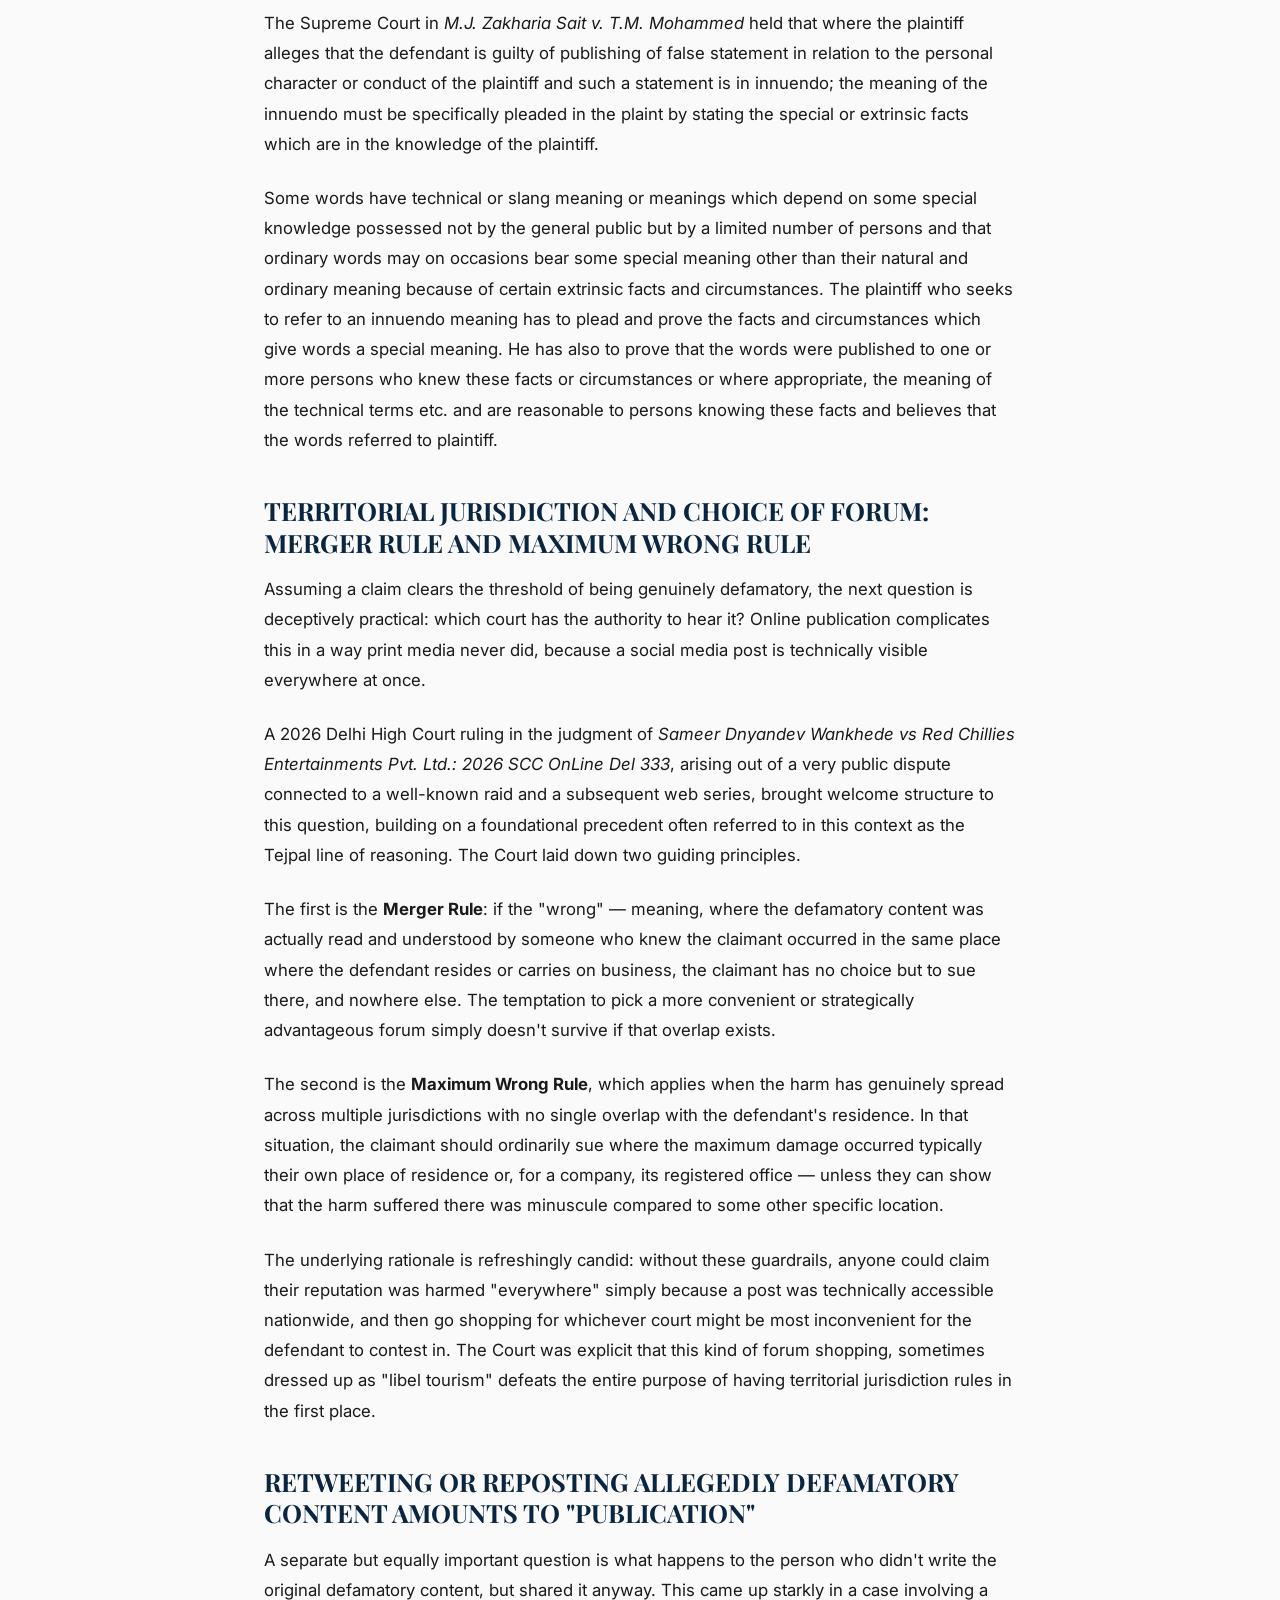
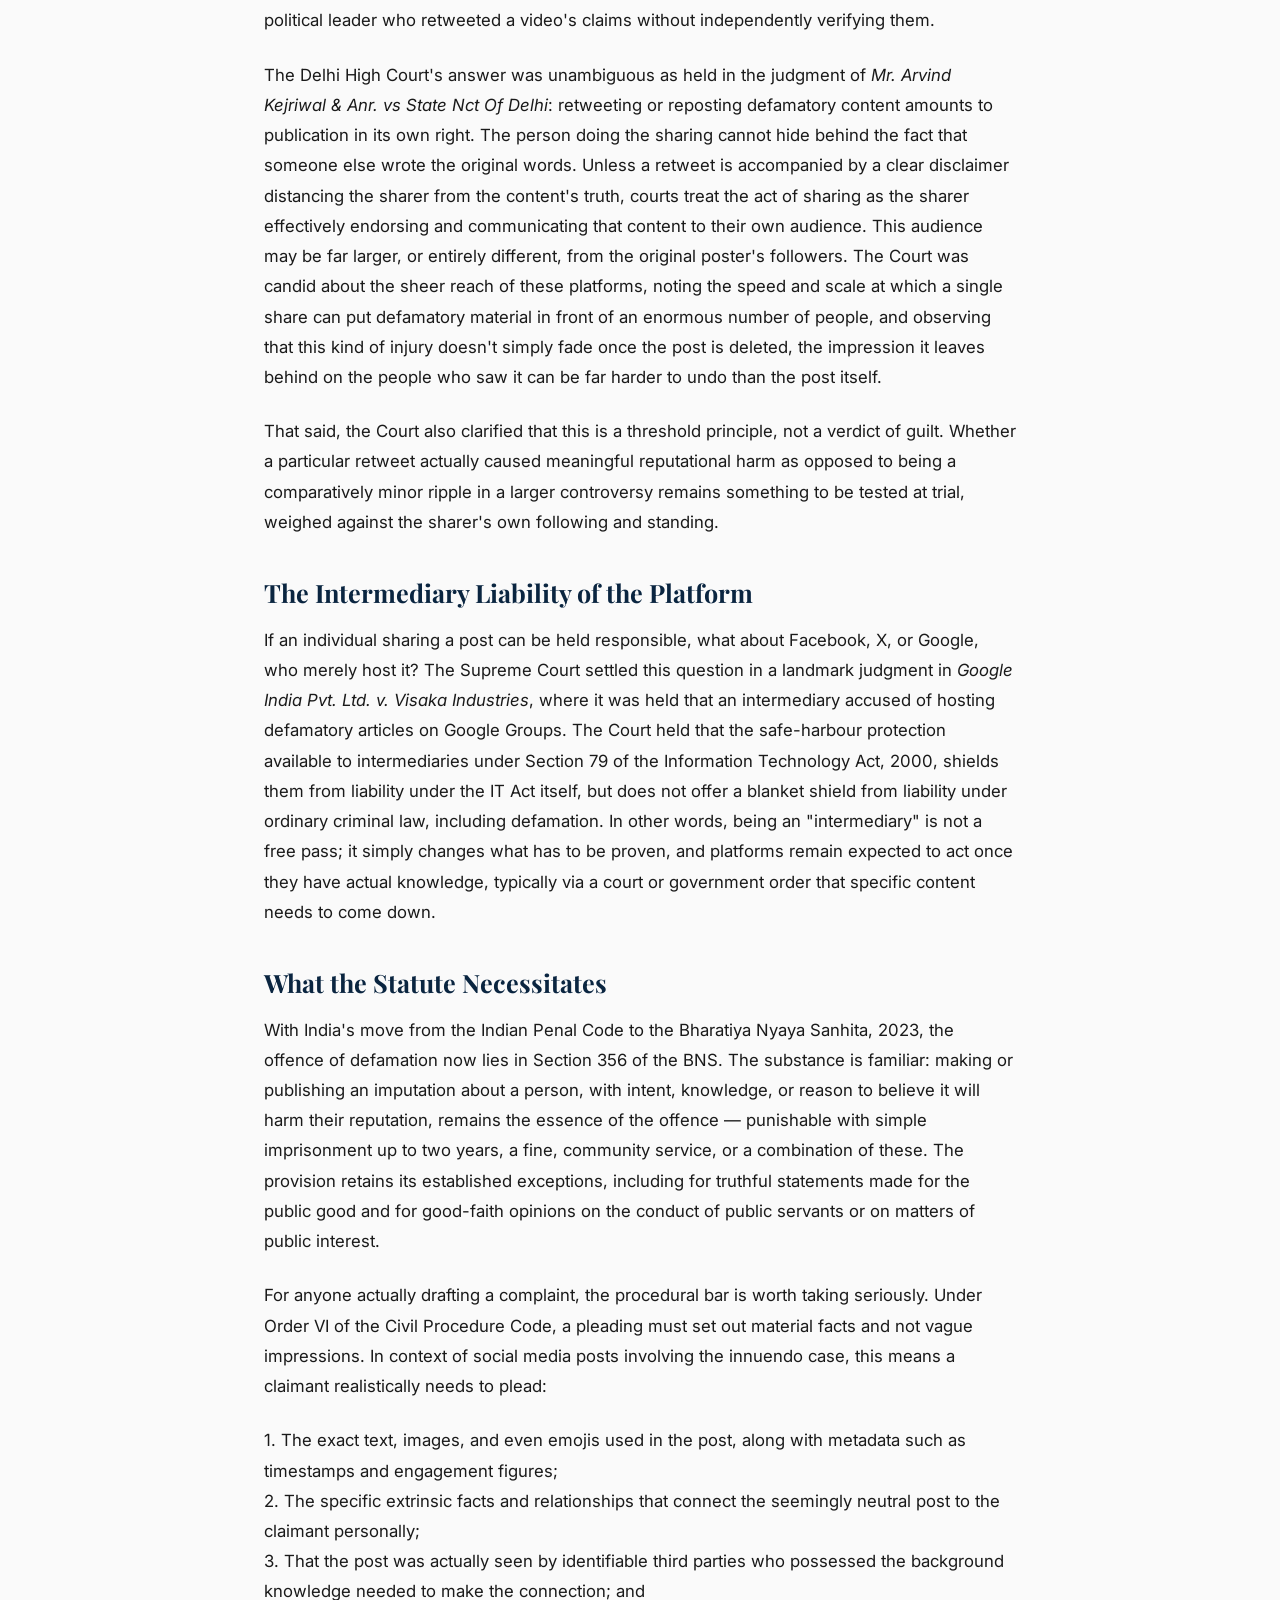
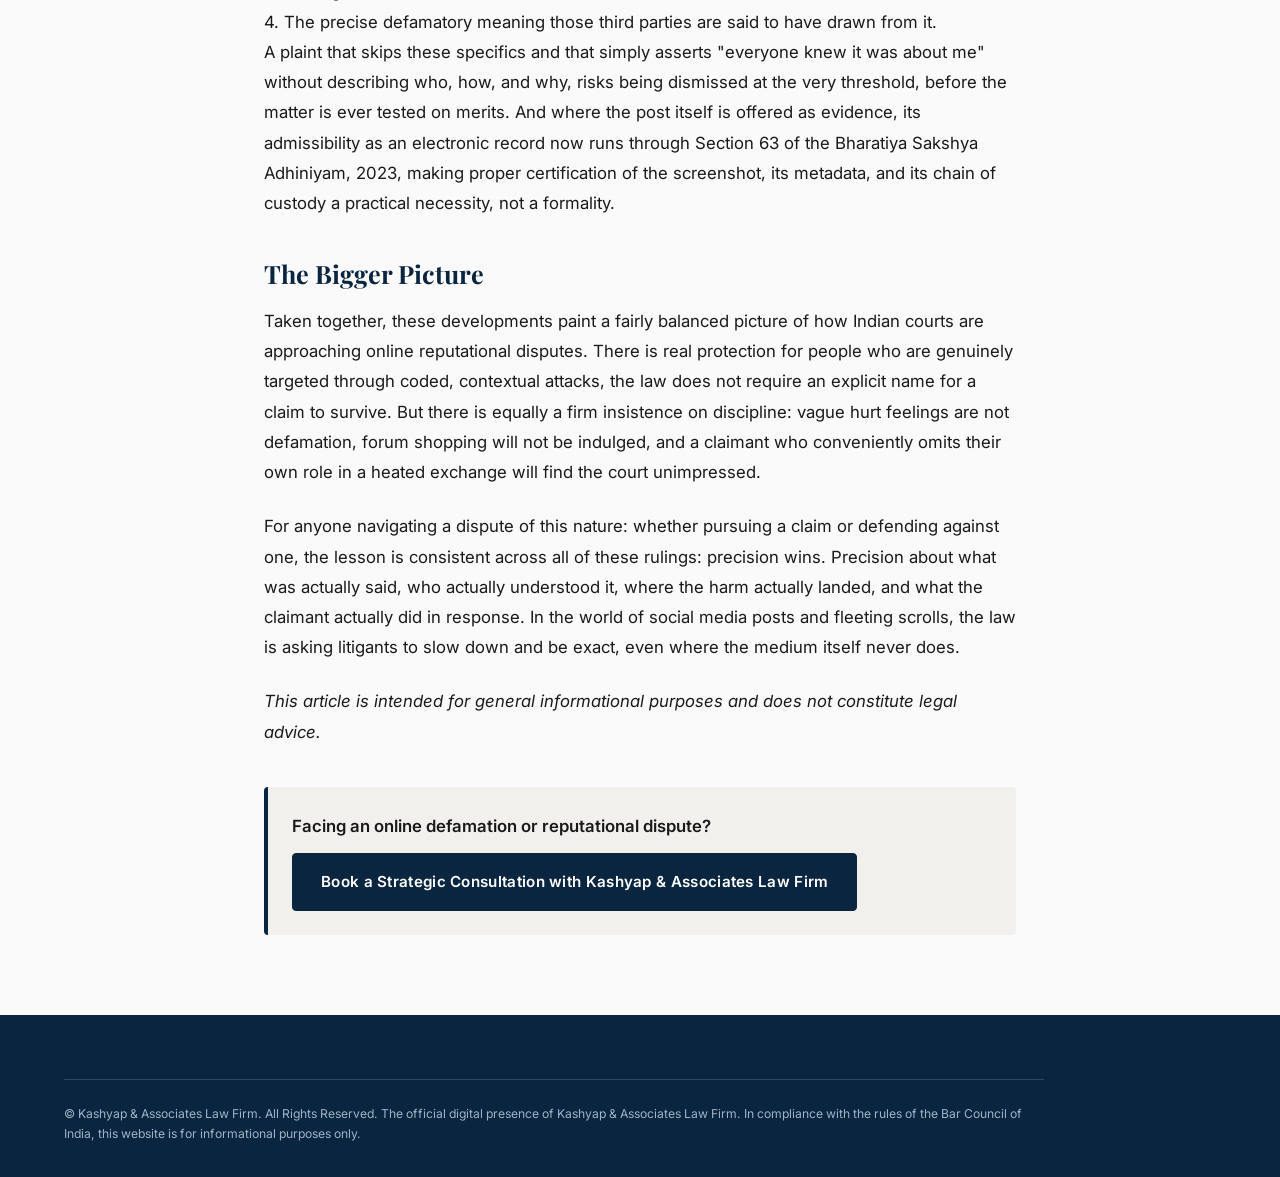
<file: blog6.html>
<!DOCTYPE html>
<html lang="en">
<head>
    <meta charset="UTF-8">
    <meta name="viewport" content="width=device-width, initial-scale=1.0">
    <title>DEFAMATION BY INNUENDO ON SOCIAL MEDIA PLATFORMS: WHEN AN "ANONYMOUS" POST STILL NAMES YOU</title>
   
   <!-- FontAwesome & Main Stylesheet Link -->
    <link rel="stylesheet" href="https://cdnjs.cloudflare.com/ajax/libs/font-awesome/6.5.2/css/all.min.css" integrity="sha512-SnH5WK+bZxgPHs44uWIX+LLJAJ9/2PkPKZ5QiAj6Ta86w+fsb2TkcmfRyVX3pBnMFcV7oQPJkl9QevSCWr3W6A==" crossorigin="anonymous" referrerpolicy="no-referrer">
    <link rel="stylesheet" href="style.css">
</head>
<body>

    <!-- SITE HEADER / NAVIGATION -->
    <header id="site-header">
      <div class="container header-inner">
        <a href="index.html" class="brand" aria-label="Kashyap and Associates - Home">
          <div class="brand-logo-wrapper">
            <img src="logo.jpeg" alt="Kashyap & Associates Law Firm logo" class="brand-logo" width="60" height="60">
          </div>
          <div class="brand-text">
            <span class="brand-name">Kashyap &amp; Associates</span>
            <span class="brand-line">Law Firm</span>
            <span class="brand-sub">Advocates and Legal Consultants</span>
          </div>
        </a>
        <nav class="main-nav" aria-label="Primary">
          <ul class="nav-links">
            <li><a href="index.html#blogs" class="nav-link"><i class="fa-solid fa-arrow-left"></i> Back to Blogs</a></li>
          </ul>
        </nav>
      </div>
    </header>

    <main>
        <!-- ARTICLE HEADER & META -->
        <section class="blog-article-header">
            <div class="blog-article-container">
                <h1 class="blog-article-title">DEFAMATION BY INNUENDO ON SOCIAL MEDIA PLATFORMS: WHEN AN "ANONYMOUS" POST STILL NAMES YOU</h1>
                <div class="blog-article-meta">
                    <span class="blog-category">Defamation</span>
                    <span class="blog-date"><i class="fa-regular fa-calendar"></i> 18.08.2026</span>
                    <span class="blog-readtime"><i class="fa-regular fa-clock"></i> 5 mins read</span>
                    <span class="blog-author">By Ms. Swati Prakash</span>
                </div>
            </div>
        </section>

        <!-- MAIN ARTICLE BODY -->
        <article class="blog-article-container" style="padding-top: 40px;">
            <!-- Blog Banner Image -->
            <img src="blog-6.jpg" alt="Illustration representing defamation law with scales of justice and law books" class="blog-article-featured-img">

        <!-- Blog Main Body Content -->
        <div class="blog-article-content">
            <p>Not every defamatory post uses your name. Some of the most damaging ones don't need to. For instance, a carefully worded Facebook post, dropped with the right photo, the right timestamp, and the right inside references, can identify a person to their professional circle just as clearly as if their name were printed in bold, while technically saying nothing about anyone at all.</p>

            <p>This is the legal territory of defamation by innuendo: statements that appear entirely innocent on the surface, yet carry a hidden, damaging meaning for those who know the surrounding context. It sits at the intersection of what was said, what was left unsaid, and who was watching. And as social media disputes increasingly end up before Indian courts, this area of law has developed some genuinely useful clarity on how such claims must be pleaded, where they can be filed, who can be held responsible for spreading them, and what the underlying statute now says under India's new criminal code.</p>

            <h2>What Makes an Innuendo Defamatory</h2>

            <p>At its core, an innuendo claim rests on a simple but demanding idea: a statement that looks harmless to a stranger can still be defamatory to someone who possesses extra knowledge — knowledge the general public doesn't have. Courts recognise this in two forms. A true innuendo arises when ordinary words carry a secondary, damaging meaning only to readers aware of particular background facts. A false innuendo, by contrast, is really just the natural and ordinary meaning of the words, dressed up as something more subtle than it actually is.</p>

            <p>The distinction matters enormously in practice, because the burden it places on the person making the claim is not light. The claimant must be able to point to the specific extrinsic facts involving the shared history, the professional relationship, the prior dispute, the situational cues that transformed an apparently neutral post into a personal attack. Courts have been clear that the meaning of an innuendo has to be pleaded with precision, not asserted in the abstract, because that meaning forms part of the cause of action itself.</p>

            <h2>The Publication on Social Media Platforms: Context Is Everything</h2>

            <p>Where things get genuinely interesting is in how courts have started treating social media posts differently from traditional print publications. Newspapers and magazines are read with a certain seriousness. Readers absorb them, form opinions, and treat the content as considered, reliable expression. Platforms like Facebook and X operate on entirely different psychology. People scroll quickly. They react impressionistically. A post is absorbed in seconds and forgotten in minutes, or it explodes into a chain of replies that no single line can be read apart from.</p>

            <p>This distinction was explored at length in a significant 2025 Delhi High Court decision: <em>Addictive Learning Technology Limited and Another Versus Aditya Garg and Others: 2025 SCC OnLine Del 1124 : (2025) 317 DLT 662</em> involving a legal education company and a group of individuals who had exchanged provocative posts on a social platform. The Court made an important observation: allegedly defamatory content on a conversational platform must be read holistically, as part of the entire thread, including the claimant's own provocative posts that triggered the exchange in the first place. A person cannot selectively present the responses they received while conveniently leaving out the comment that started the fight. The Court also drew on English case law recognising that platforms like Facebook and X are casual, conversational spaces, where an "impressionistic" reading is the right lens through which to judge whether something is genuinely defamatory or simply heated online back-and-forth.</p>

            <p>That same judgment drew a sharp and useful line between defamation and mere vulgar abuse. Insults, name-calling, and hurt feelings, however unpleasant, are not automatically actionable. What matters is whether the statement actually damages a person's standing in the eyes of right-thinking members of society, not whether it stung. Courts have repeatedly cautioned against treating every online insult as a lawsuit waiting to happen; a plaintiff must show real, substantial injury to reputation, not just annoyance.</p>

            <h3>The grievance redressal mechanism under the IT Rules, 2021</h3>

            <p>Remarkably, the same decision also pointed to a statutory safety valve that many aggrieved social media users overlook entirely: the grievance redressal mechanism under the IT Rules, 2021. Before rushing to court, a person who believes a post about them is defamatory or abusive can approach the platform's Grievance Officer directly, with a structured, time-bound process for escalation. Courts have taken note when a claimant skips this remedy altogether and goes straight to litigation — sometimes reading it as a sign that the alleged harm wasn't taken all that seriously by the claimant either.</p>

            <h2>THE EXISTENCE OF EXTRINSIC FACTS</h2>

            <p>The Supreme Court in <em>M.J. Zakharia Sait v. T.M. Mohammed</em> held that where the plaintiff alleges that the defendant is guilty of publishing of false statement in relation to the personal character or conduct of the plaintiff and such a statement is in innuendo; the meaning of the innuendo must be specifically pleaded in the plaint by stating the special or extrinsic facts which are in the knowledge of the plaintiff.</p>

            <p>Some words have technical or slang meaning or meanings which depend on some special knowledge possessed not by the general public but by a limited number of persons and that ordinary words may on occasions bear some special meaning other than their natural and ordinary meaning because of certain extrinsic facts and circumstances. The plaintiff who seeks to refer to an innuendo meaning has to plead and prove the facts and circumstances which give words a special meaning. He has also to prove that the words were published to one or more persons who knew these facts or circumstances or where appropriate, the meaning of the technical terms etc. and are reasonable to persons knowing these facts and believes that the words referred to plaintiff.</p>

            <h2>TERRITORIAL JURISDICTION AND CHOICE OF FORUM: MERGER RULE AND MAXIMUM WRONG RULE</h2>

            <p>Assuming a claim clears the threshold of being genuinely defamatory, the next question is deceptively practical: which court has the authority to hear it? Online publication complicates this in a way print media never did, because a social media post is technically visible everywhere at once.</p>

            <p>A 2026 Delhi High Court ruling in the judgment of <em>Sameer Dnyandev Wankhede vs Red Chillies Entertainments Pvt. Ltd.: 2026 SCC OnLine Del 333</em>, arising out of a very public dispute connected to a well-known raid and a subsequent web series, brought welcome structure to this question, building on a foundational precedent often referred to in this context as the Tejpal line of reasoning. The Court laid down two guiding principles.</p>

            <p>The first is the <strong>Merger Rule</strong>: if the "wrong" — meaning, where the defamatory content was actually read and understood by someone who knew the claimant occurred in the same place where the defendant resides or carries on business, the claimant has no choice but to sue there, and nowhere else. The temptation to pick a more convenient or strategically advantageous forum simply doesn't survive if that overlap exists.</p>

            <p>The second is the <strong>Maximum Wrong Rule</strong>, which applies when the harm has genuinely spread across multiple jurisdictions with no single overlap with the defendant's residence. In that situation, the claimant should ordinarily sue where the maximum damage occurred typically their own place of residence or, for a company, its registered office — unless they can show that the harm suffered there was minuscule compared to some other specific location.</p>

            <p>The underlying rationale is refreshingly candid: without these guardrails, anyone could claim their reputation was harmed "everywhere" simply because a post was technically accessible nationwide, and then go shopping for whichever court might be most inconvenient for the defendant to contest in. The Court was explicit that this kind of forum shopping, sometimes dressed up as "libel tourism" defeats the entire purpose of having territorial jurisdiction rules in the first place.</p>

            <h2>RETWEETING OR REPOSTING ALLEGEDLY DEFAMATORY CONTENT AMOUNTS TO "PUBLICATION"</h2>

            <p>A separate but equally important question is what happens to the person who didn't write the original defamatory content, but shared it anyway. This came up starkly in a case involving a political leader who retweeted a video's claims without independently verifying them.</p>

            <p>The Delhi High Court's answer was unambiguous as held in the judgment of <em>Mr. Arvind Kejriwal & Anr. vs State Nct Of Delhi</em>: retweeting or reposting defamatory content amounts to publication in its own right. The person doing the sharing cannot hide behind the fact that someone else wrote the original words. Unless a retweet is accompanied by a clear disclaimer distancing the sharer from the content's truth, courts treat the act of sharing as the sharer effectively endorsing and communicating that content to their own audience. This audience may be far larger, or entirely different, from the original poster's followers. The Court was candid about the sheer reach of these platforms, noting the speed and scale at which a single share can put defamatory material in front of an enormous number of people, and observing that this kind of injury doesn't simply fade once the post is deleted, the impression it leaves behind on the people who saw it can be far harder to undo than the post itself.</p>

            <p>That said, the Court also clarified that this is a threshold principle, not a verdict of guilt. Whether a particular retweet actually caused meaningful reputational harm as opposed to being a comparatively minor ripple in a larger controversy remains something to be tested at trial, weighed against the sharer's own following and standing.</p>

            <h2>The Intermediary Liability of the Platform</h2>

            <p>If an individual sharing a post can be held responsible, what about Facebook, X, or Google, who merely host it? The Supreme Court settled this question in a landmark judgment in <em>Google India Pvt. Ltd. v. Visaka Industries</em>, where it was held that an intermediary accused of hosting defamatory articles on Google Groups. The Court held that the safe-harbour protection available to intermediaries under Section 79 of the Information Technology Act, 2000, shields them from liability under the IT Act itself, but does not offer a blanket shield from liability under ordinary criminal law, including defamation. In other words, being an "intermediary" is not a free pass; it simply changes what has to be proven, and platforms remain expected to act once they have actual knowledge, typically via a court or government order that specific content needs to come down.</p>

            <h2>What the Statute Necessitates</h2>

            <p>With India's move from the Indian Penal Code to the Bharatiya Nyaya Sanhita, 2023, the offence of defamation now lies in Section 356 of the BNS. The substance is familiar: making or publishing an imputation about a person, with intent, knowledge, or reason to believe it will harm their reputation, remains the essence of the offence — punishable with simple imprisonment up to two years, a fine, community service, or a combination of these. The provision retains its established exceptions, including for truthful statements made for the public good and for good-faith opinions on the conduct of public servants or on matters of public interest.</p>

            <p>For anyone actually drafting a complaint, the procedural bar is worth taking seriously. Under Order VI of the Civil Procedure Code, a pleading must set out material facts and not vague impressions. In context of social media posts involving the innuendo case, this means a claimant realistically needs to plead:</p>

            <ul>
                <li>1. The exact text, images, and even emojis used in the post, along with metadata such as timestamps and engagement figures;</li>
                <li>2. The specific extrinsic facts and relationships that connect the seemingly neutral post to the claimant personally;</li>
                <li>3. That the post was actually seen by identifiable third parties who possessed the background knowledge needed to make the connection; and</li>
                <li>4. The precise defamatory meaning those third parties are said to have drawn from it.</li>
            </ul>

            <p>A plaint that skips these specifics and that simply asserts "everyone knew it was about me" without describing who, how, and why, risks being dismissed at the very threshold, before the matter is ever tested on merits. And where the post itself is offered as evidence, its admissibility as an electronic record now runs through Section 63 of the Bharatiya Sakshya Adhiniyam, 2023, making proper certification of the screenshot, its metadata, and its chain of custody a practical necessity, not a formality.</p>

            <h2>The Bigger Picture</h2>

            <p>Taken together, these developments paint a fairly balanced picture of how Indian courts are approaching online reputational disputes. There is real protection for people who are genuinely targeted through coded, contextual attacks, the law does not require an explicit name for a claim to survive. But there is equally a firm insistence on discipline: vague hurt feelings are not defamation, forum shopping will not be indulged, and a claimant who conveniently omits their own role in a heated exchange will find the court unimpressed.</p>

            <p>For anyone navigating a dispute of this nature: whether pursuing a claim or defending against one, the lesson is consistent across all of these rulings: precision wins. Precision about what was actually said, who actually understood it, where the harm actually landed, and what the claimant actually did in response. In the world of social media posts and fleeting scrolls, the law is asking litigants to slow down and be exact, even where the medium itself never does.</p>

            <p><em>This article is intended for general informational purposes and does not constitute legal advice.</em></p>

          <!-- Call to Action Section -->
                <div style="background-color: var(--color-bg-alt); padding: 24px; border-radius: var(--radius); border-left: 4px solid var(--color-navy); margin-top: 40px;">
                    <p style="margin-bottom: 12px; font-weight: 600;">Facing an online defamation or reputational dispute?</p>
                    <a href="index.html#contact" class="btn btn-primary">Book a Strategic Consultation with Kashyap &amp; Associates Law Firm</a>
                </div>
            </div>
        </article>
    </main>

    <!-- FOOTER -->
    <footer id="site-footer">
      <div class="container footer-inner">
        <p class="footer-disclaimer">
          &copy; Kashyap &amp; Associates Law Firm. All Rights Reserved. The official digital presence of Kashyap &amp; Associates Law Firm. In compliance with the rules of the Bar Council of India, this website is for informational purposes only.
        </p>
      </div>
    </footer>

</body>
</html>
</file>
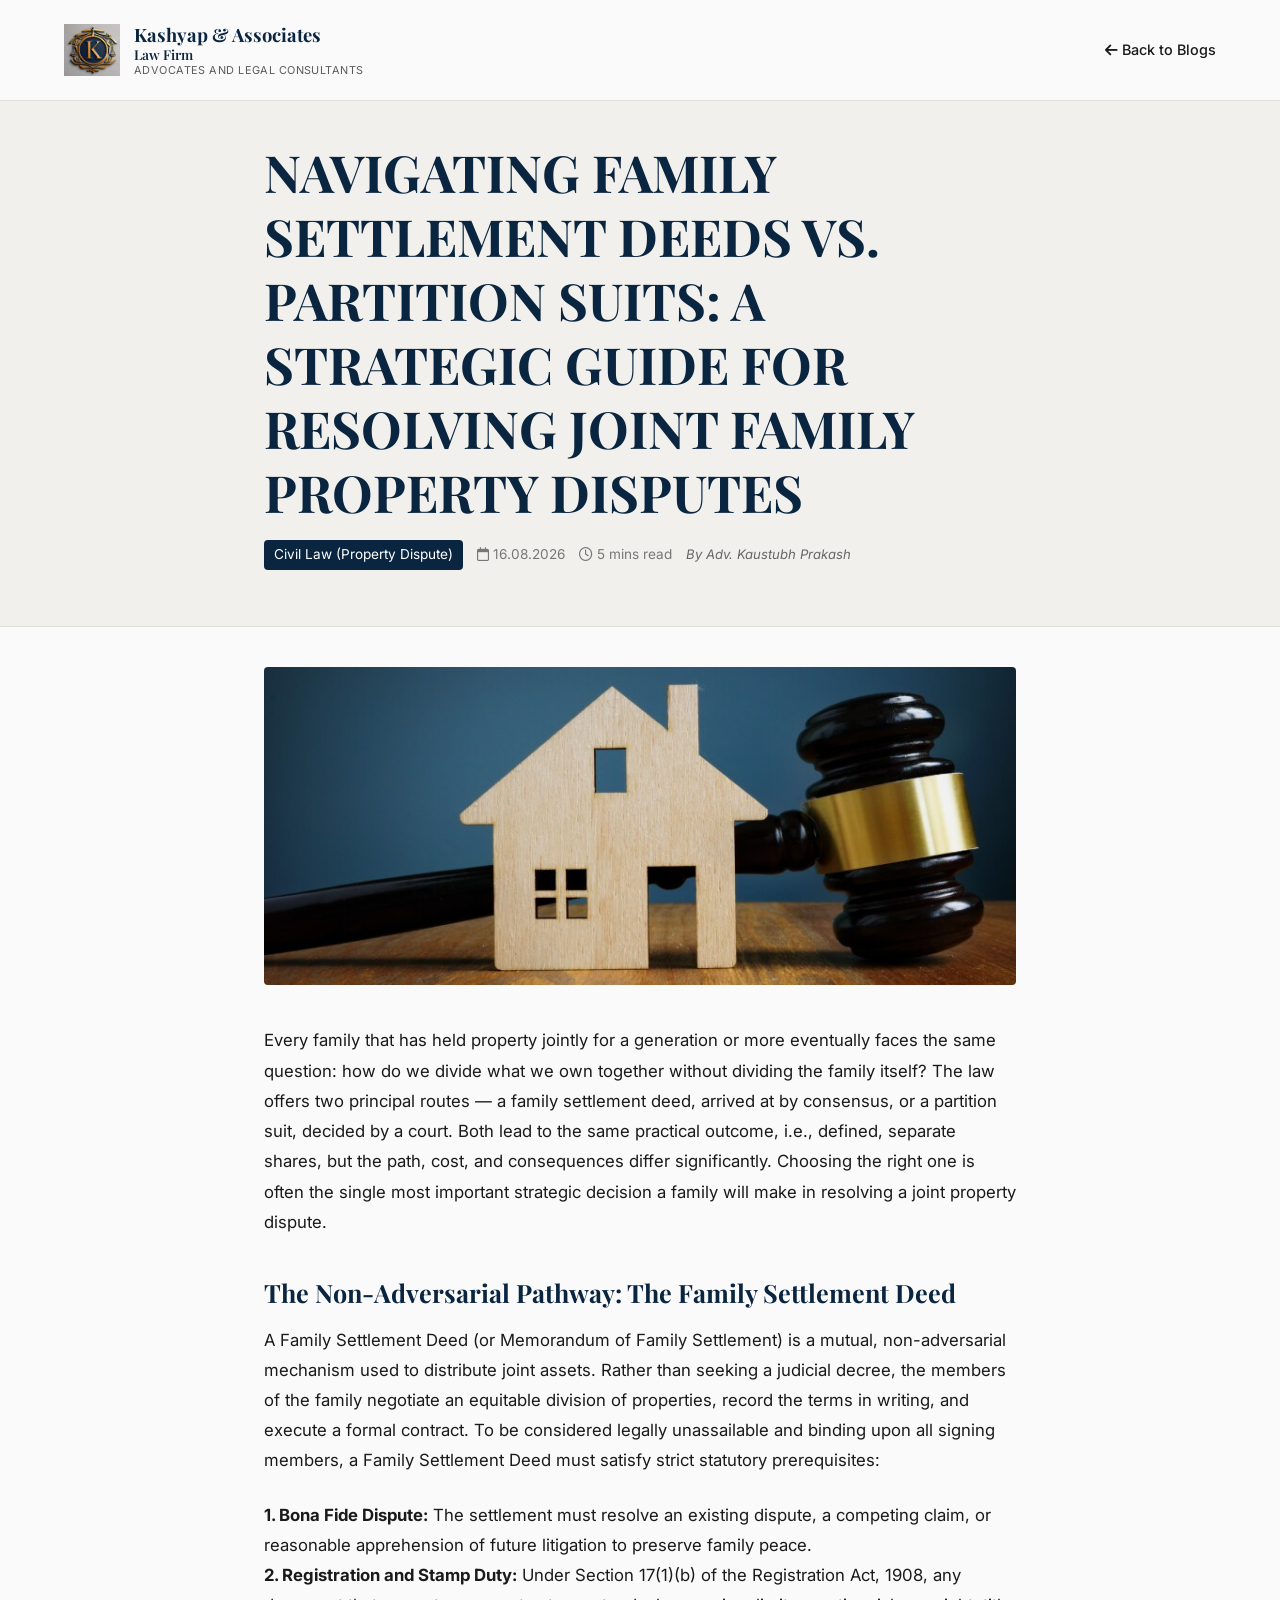
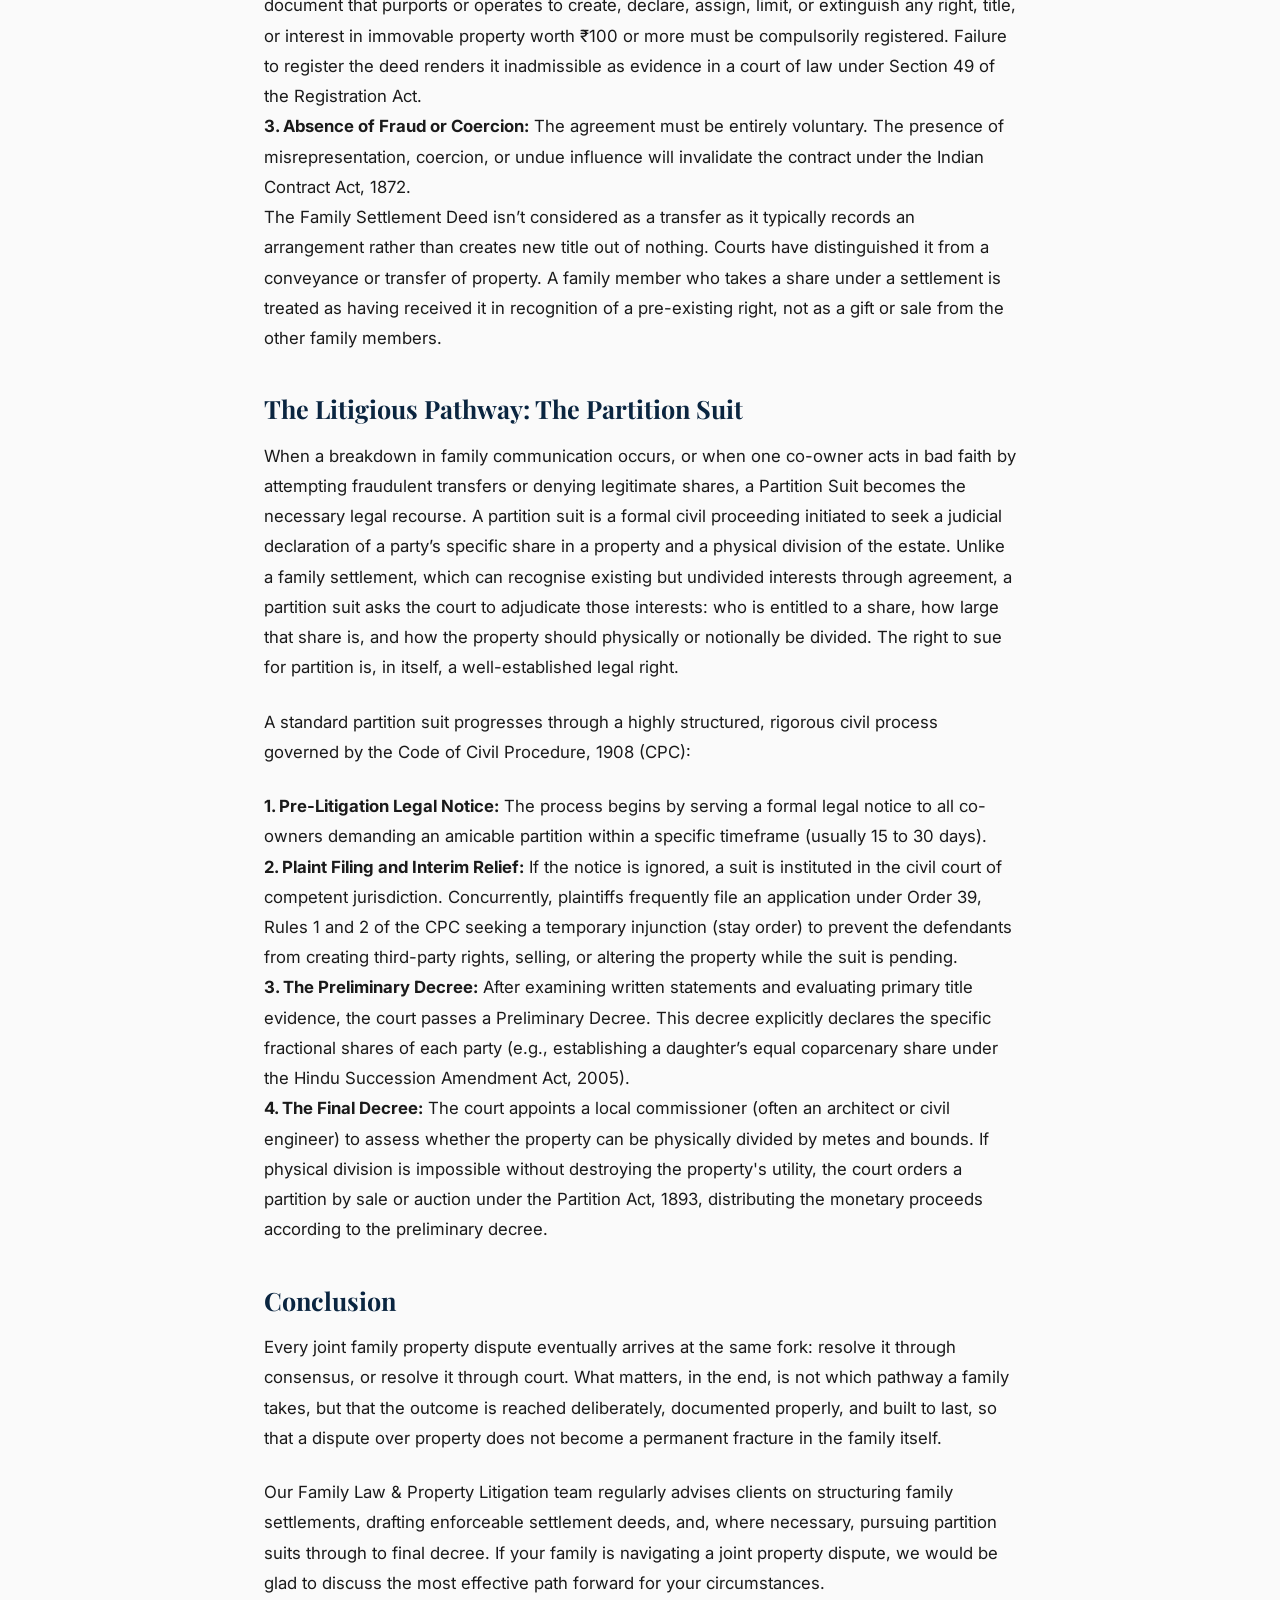
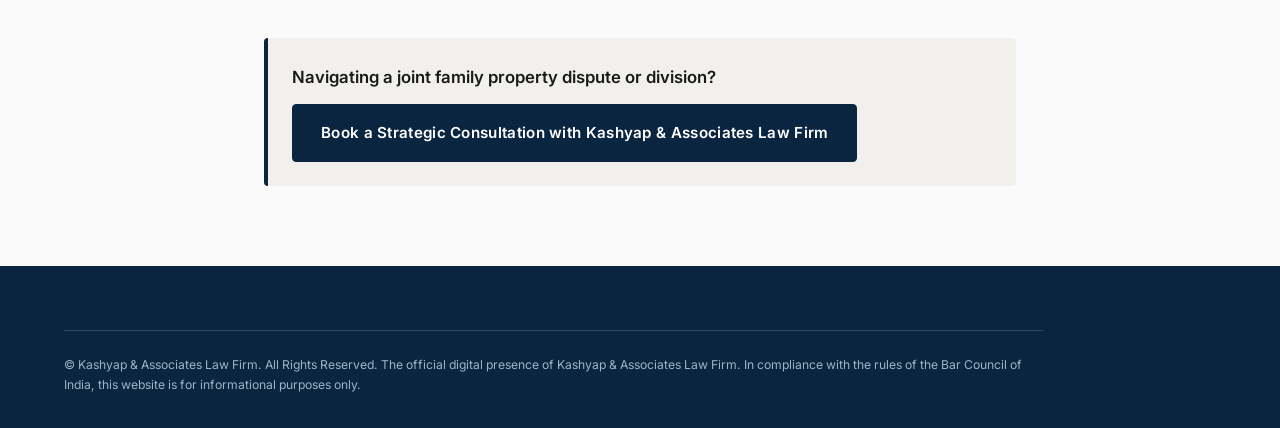
<file: blog7.html>
<!DOCTYPE html>
<html lang="en">
<head>
    <meta charset="UTF-8">
    <meta name="viewport" content="width=device-width, initial-scale=1.0">
    <title>NAVIGATING FAMILY SETTLEMENT DEEDS VS. PARTITION SUITS: A STRATEGIC GUIDE FOR RESOLVING JOINT FAMILY PROPERTY DISPUTES</title>
   
   <!-- FontAwesome & Main Stylesheet Link -->
    <link rel="stylesheet" href="https://cdnjs.cloudflare.com/ajax/libs/font-awesome/6.5.2/css/all.min.css" integrity="sha512-SnH5WK+bZxgPHs44uWIX+LLJAJ9/2PkPKZ5QiAj6Ta86w+fsb2TkcmfRyVX3pBnMFcV7oQPJkl9QevSCWr3W6A==" crossorigin="anonymous" referrerpolicy="no-referrer">
    <link rel="stylesheet" href="style.css">
</head>
<body>

    <!-- SITE HEADER / NAVIGATION -->
    <header id="site-header">
      <div class="container header-inner">
        <a href="index.html" class="brand" aria-label="Kashyap and Associates - Home">
          <div class="brand-logo-wrapper">
            <img src="logo.jpeg" alt="Kashyap & Associates Law Firm logo" class="brand-logo" width="60" height="60">
          </div>
          <div class="brand-text">
            <span class="brand-name">Kashyap &amp; Associates</span>
            <span class="brand-line">Law Firm</span>
            <span class="brand-sub">Advocates and Legal Consultants</span>
          </div>
        </a>
        <nav class="main-nav" aria-label="Primary">
          <ul class="nav-links">
            <li><a href="index.html#blogs" class="nav-link"><i class="fa-solid fa-arrow-left"></i> Back to Blogs</a></li>
          </ul>
        </nav>
      </div>
    </header>

    <main>
        <!-- ARTICLE HEADER & META -->
        <section class="blog-article-header">
            <div class="blog-article-container">
                <h1 class="blog-article-title">NAVIGATING FAMILY SETTLEMENT DEEDS VS. PARTITION SUITS: A STRATEGIC GUIDE FOR RESOLVING JOINT FAMILY PROPERTY DISPUTES</h1>
                <div class="blog-article-meta">
                    <span class="blog-category">Civil Law (Property Dispute)</span>
                    <span class="blog-date"><i class="fa-regular fa-calendar"></i> 16.08.2026</span>
                    <span class="blog-readtime"><i class="fa-regular fa-clock"></i> 5 mins read</span>
                    <span class="blog-author">By Adv. Kaustubh Prakash</span>
                </div>
            </div>
        </section>

        <!-- MAIN ARTICLE BODY -->
        <article class="blog-article-container" style="padding-top: 40px;">
            <!-- Blog Banner Image -->
            <img src="blog-7.jpg" alt="Small wooden house model placed beside a legal gavel representing property dispute law" class="blog-article-featured-img">
   
        <!-- Blog Main Body Content -->
        <div class="blog-article-content">
            <p>Every family that has held property jointly for a generation or more eventually faces the same question: how do we divide what we own together without dividing the family itself? The law offers two principal routes — a family settlement deed, arrived at by consensus, or a partition suit, decided by a court. Both lead to the same practical outcome, i.e., defined, separate shares, but the path, cost, and consequences differ significantly. Choosing the right one is often the single most important strategic decision a family will make in resolving a joint property dispute.</p>

            <h2>The Non-Adversarial Pathway: The Family Settlement Deed</h2>

            <p>A Family Settlement Deed (or Memorandum of Family Settlement) is a mutual, non-adversarial mechanism used to distribute joint assets. Rather than seeking a judicial decree, the members of the family negotiate an equitable division of properties, record the terms in writing, and execute a formal contract. To be considered legally unassailable and binding upon all signing members, a Family Settlement Deed must satisfy strict statutory prerequisites:</p>

            <ul>
                <li><strong>1. Bona Fide Dispute:</strong> The settlement must resolve an existing dispute, a competing claim, or reasonable apprehension of future litigation to preserve family peace.</li>
                <li><strong>2. Registration and Stamp Duty:</strong> Under Section 17(1)(b) of the Registration Act, 1908, any document that purports or operates to create, declare, assign, limit, or extinguish any right, title, or interest in immovable property worth ₹100 or more must be compulsorily registered. Failure to register the deed renders it inadmissible as evidence in a court of law under Section 49 of the Registration Act.</li>
                <li><strong>3. Absence of Fraud or Coercion:</strong> The agreement must be entirely voluntary. The presence of misrepresentation, coercion, or undue influence will invalidate the contract under the Indian Contract Act, 1872.</li>
            </ul>

            <p>The Family Settlement Deed isn’t considered as a transfer as it typically records an arrangement rather than creates new title out of nothing. Courts have distinguished it from a conveyance or transfer of property. A family member who takes a share under a settlement is treated as having received it in recognition of a pre-existing right, not as a gift or sale from the other family members.</p>

            <h2>The Litigious Pathway: The Partition Suit</h2>

            <p>When a breakdown in family communication occurs, or when one co-owner acts in bad faith by attempting fraudulent transfers or denying legitimate shares, a Partition Suit becomes the necessary legal recourse. A partition suit is a formal civil proceeding initiated to seek a judicial declaration of a party’s specific share in a property and a physical division of the estate. Unlike a family settlement, which can recognise existing but undivided interests through agreement, a partition suit asks the court to adjudicate those interests: who is entitled to a share, how large that share is, and how the property should physically or notionally be divided. The right to sue for partition is, in itself, a well-established legal right.</p>

            <p>A standard partition suit progresses through a highly structured, rigorous civil process governed by the Code of Civil Procedure, 1908 (CPC):</p>

            <ul>
                <li><strong>1. Pre-Litigation Legal Notice:</strong> The process begins by serving a formal legal notice to all co-owners demanding an amicable partition within a specific timeframe (usually 15 to 30 days).</li>
                <li><strong>2. Plaint Filing and Interim Relief:</strong> If the notice is ignored, a suit is instituted in the civil court of competent jurisdiction. Concurrently, plaintiffs frequently file an application under Order 39, Rules 1 and 2 of the CPC seeking a temporary injunction (stay order) to prevent the defendants from creating third-party rights, selling, or altering the property while the suit is pending.</li>
                <li><strong>3. The Preliminary Decree:</strong> After examining written statements and evaluating primary title evidence, the court passes a Preliminary Decree. This decree explicitly declares the specific fractional shares of each party (e.g., establishing a daughter’s equal coparcenary share under the Hindu Succession Amendment Act, 2005).</li>
                <li><strong>4. The Final Decree:</strong> The court appoints a local commissioner (often an architect or civil engineer) to assess whether the property can be physically divided by metes and bounds. If physical division is impossible without destroying the property's utility, the court orders a partition by sale or auction under the Partition Act, 1893, distributing the monetary proceeds according to the preliminary decree.</li>
            </ul>

            <h2>Conclusion</h2>

            <p>Every joint family property dispute eventually arrives at the same fork: resolve it through consensus, or resolve it through court. What matters, in the end, is not which pathway a family takes, but that the outcome is reached deliberately, documented properly, and built to last, so that a dispute over property does not become a permanent fracture in the family itself.</p>

            <p>Our Family Law &amp; Property Litigation team regularly advises clients on structuring family settlements, drafting enforceable settlement deeds, and, where necessary, pursuing partition suits through to final decree. If your family is navigating a joint property dispute, we would be glad to discuss the most effective path forward for your circumstances.</p>

           <!-- Call to Action Section -->
                <div style="background-color: var(--color-bg-alt); padding: 24px; border-radius: var(--radius); border-left: 4px solid var(--color-navy); margin-top: 40px;">
                    <p style="margin-bottom: 12px; font-weight: 600;">Navigating a joint family property dispute or division?</p>
                    <a href="index.html#contact" class="btn btn-primary">Book a Strategic Consultation with Kashyap &amp; Associates Law Firm</a>
                </div>
            </div>
        </article>
    </main>

    <!-- FOOTER -->
    <footer id="site-footer">
      <div class="container footer-inner">
        <p class="footer-disclaimer">
          &copy; Kashyap &amp; Associates Law Firm. All Rights Reserved. The official digital presence of Kashyap &amp; Associates Law Firm. In compliance with the rules of the Bar Council of India, this website is for informational purposes only.
        </p>
      </div>
    </footer>

</body>
</html>
</file>
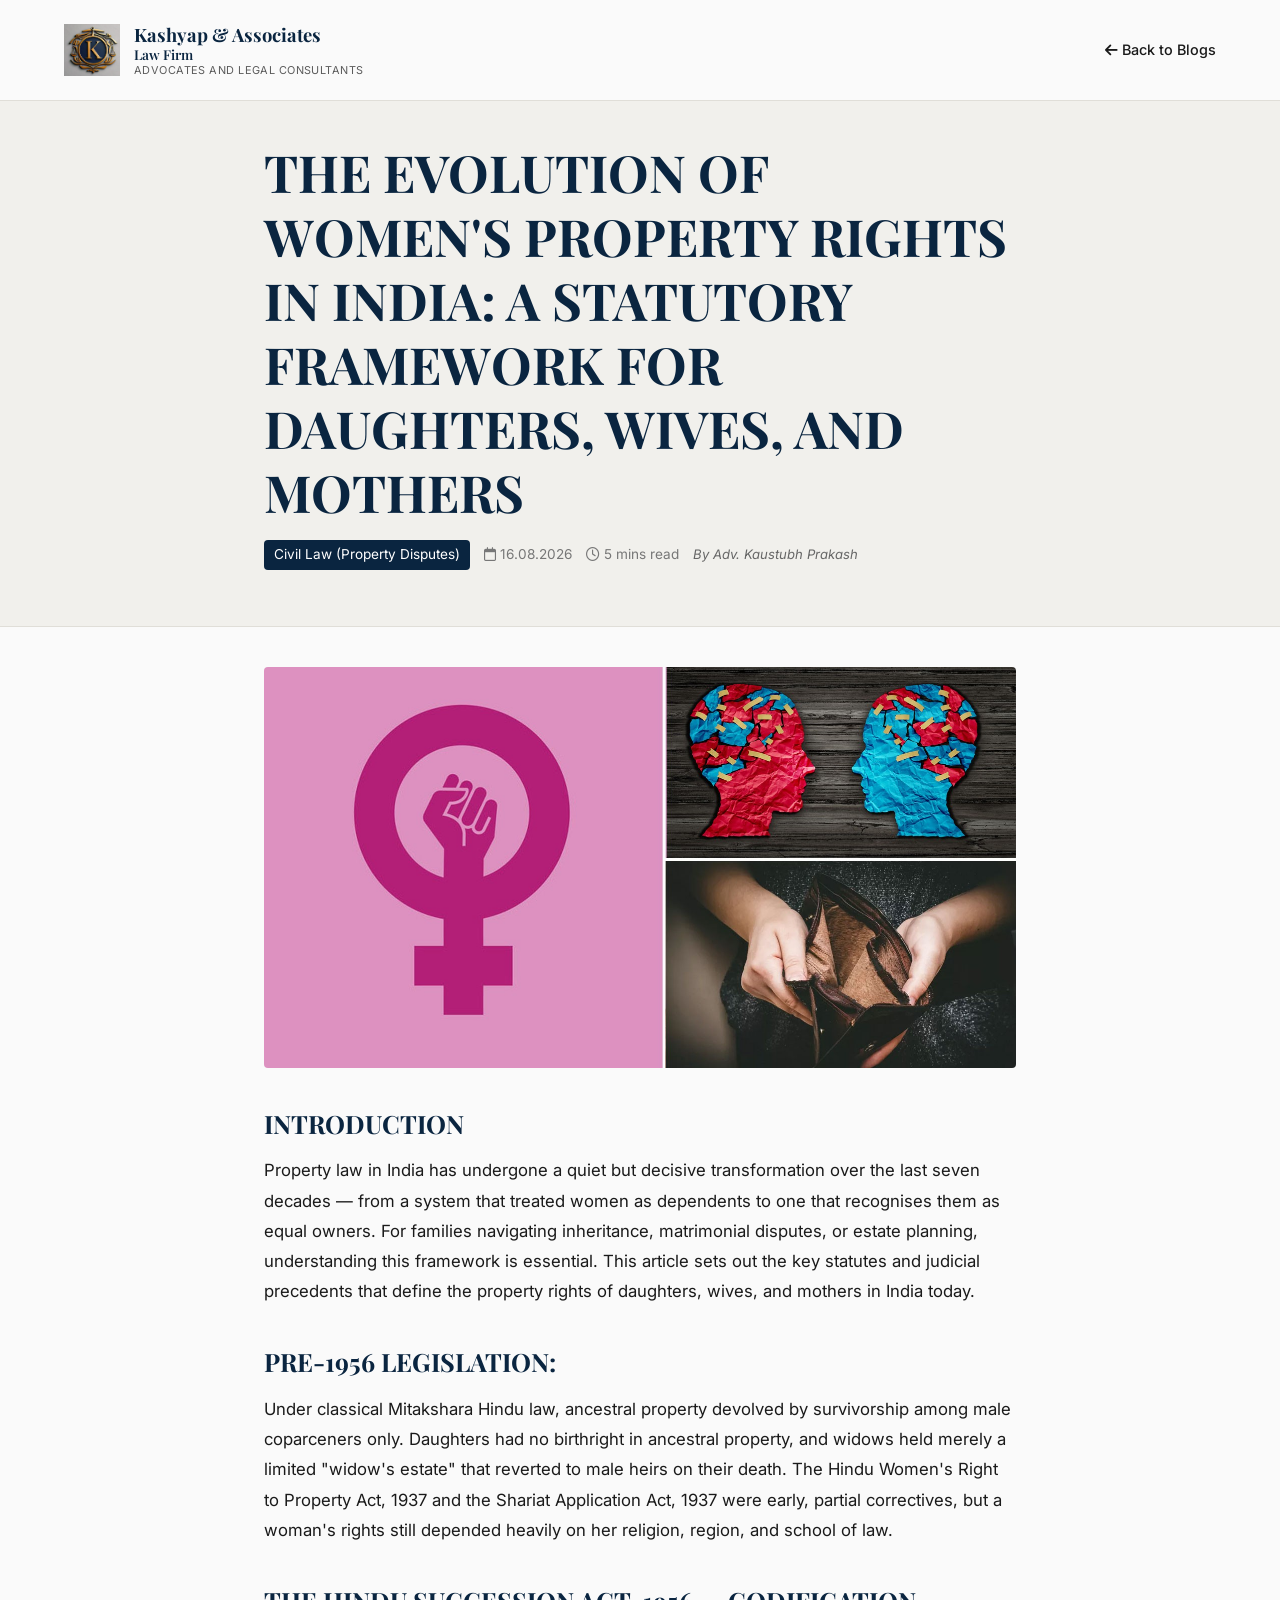
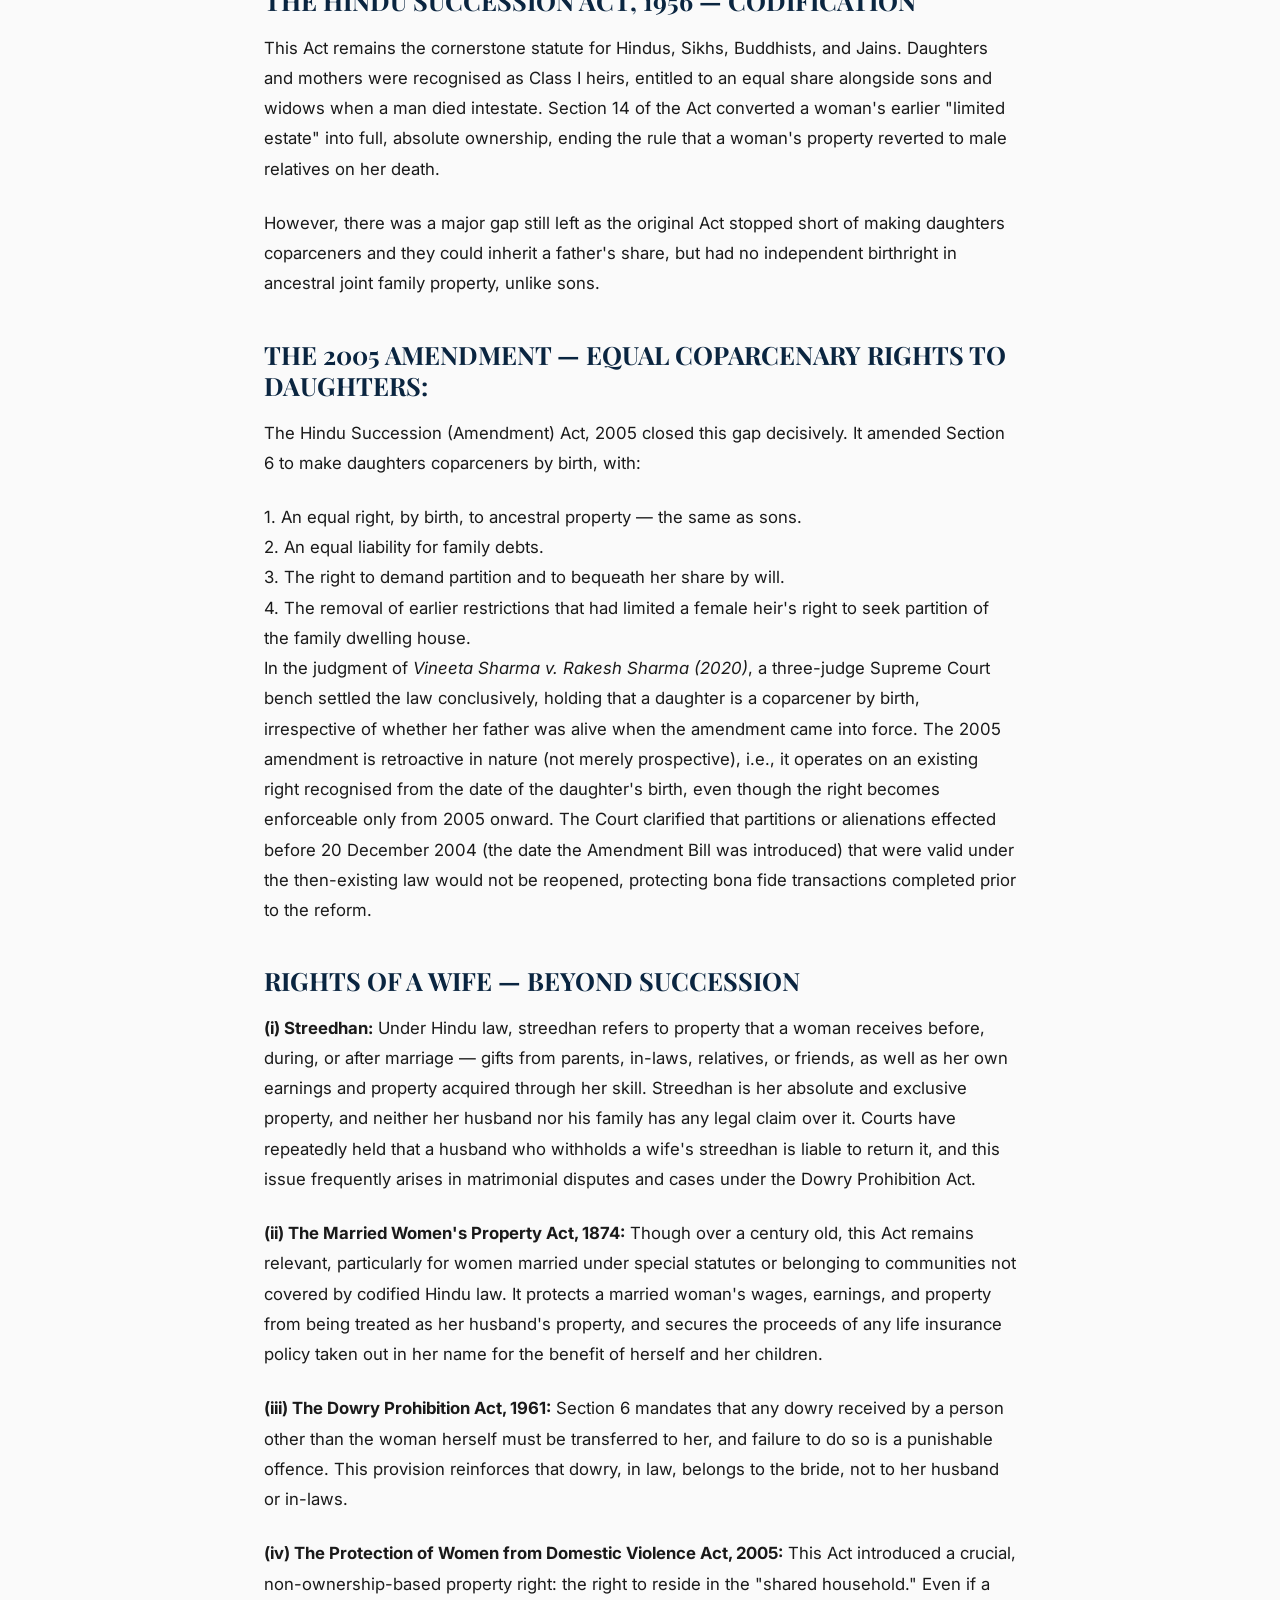
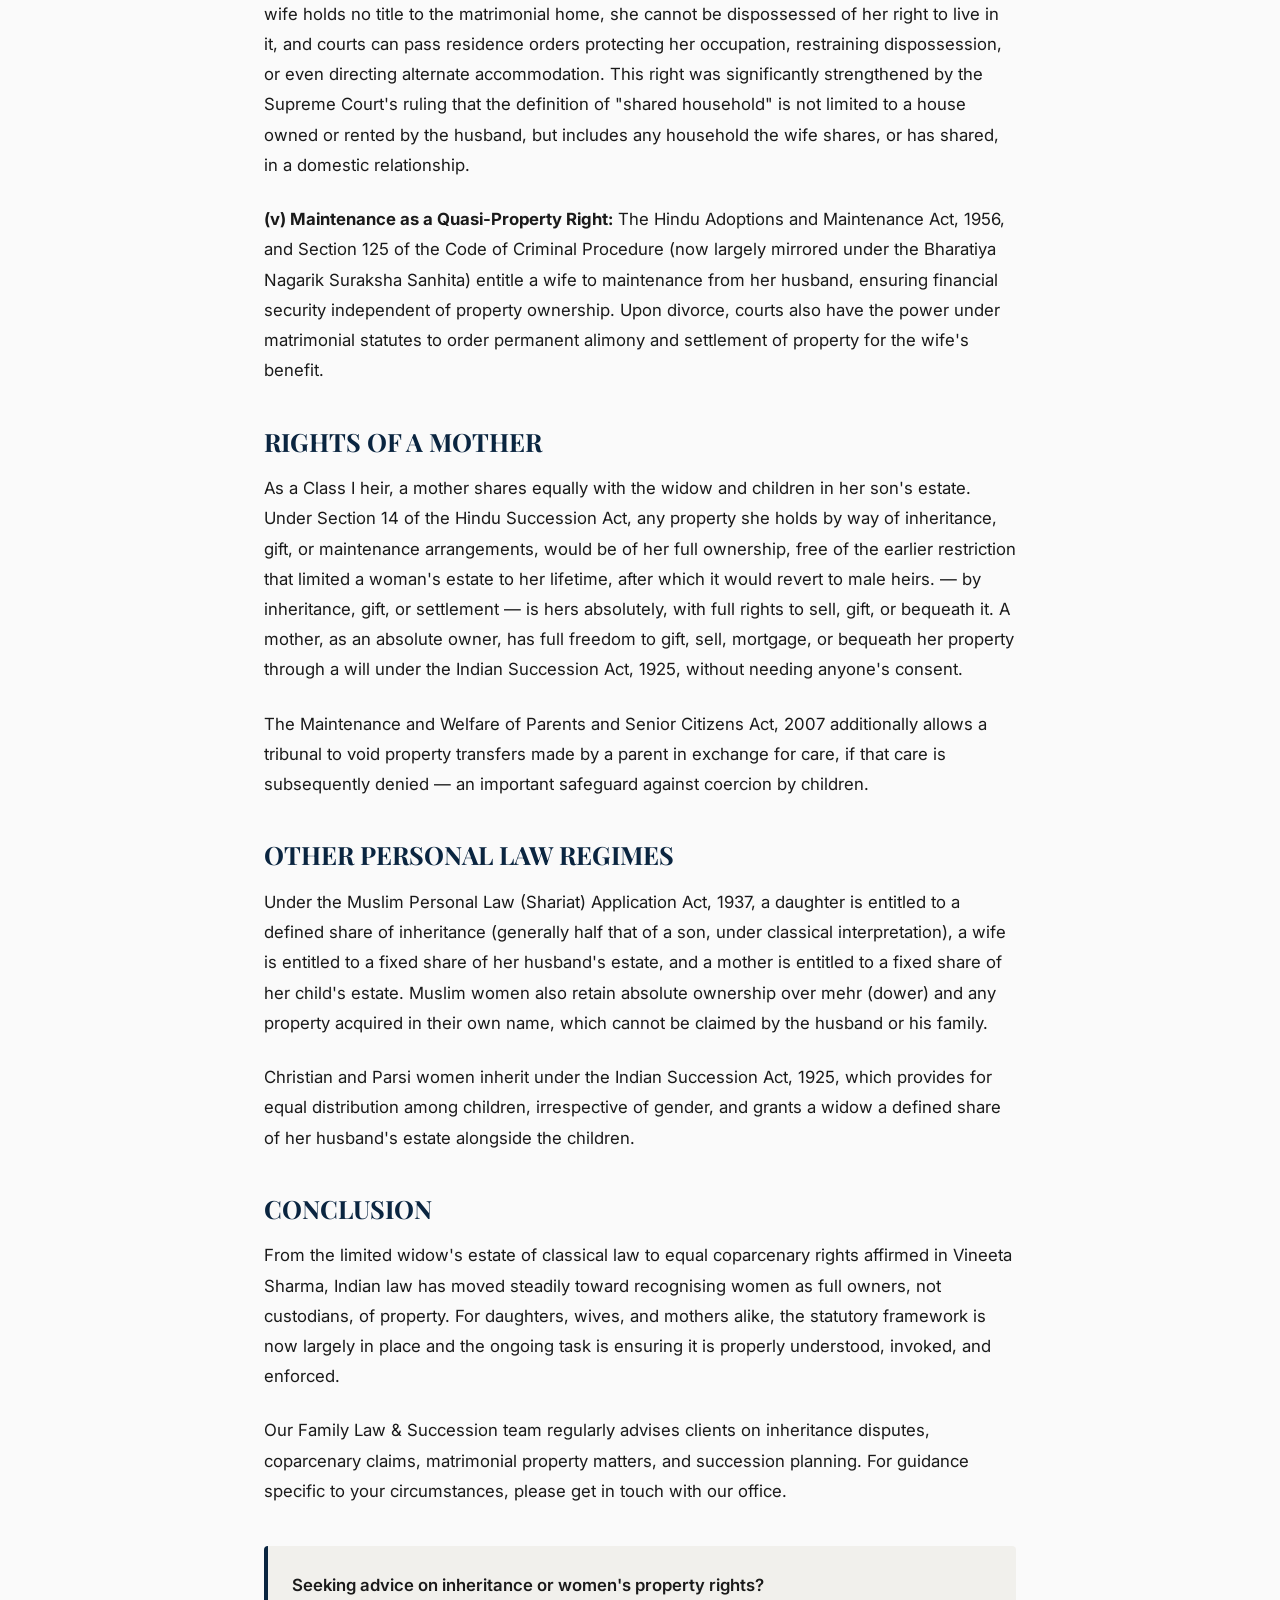
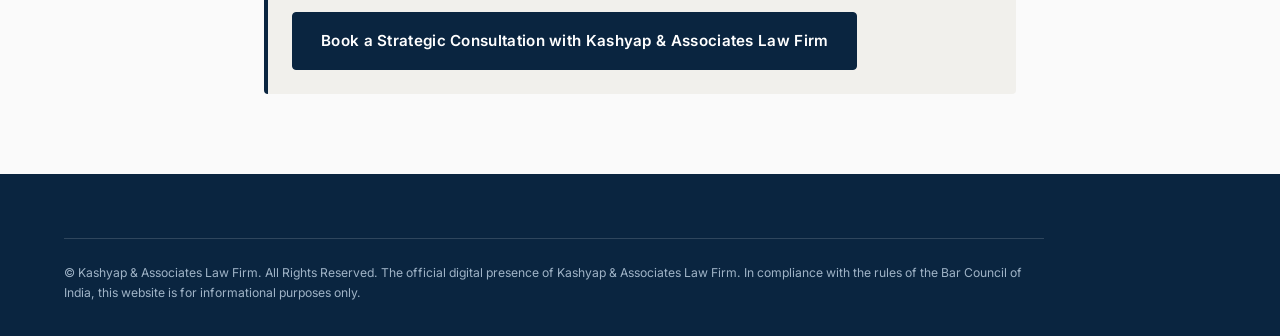
<file: blog8.html>
<!DOCTYPE html>
<html lang="en">
<head>
    <meta charset="UTF-8">
    <meta name="viewport" content="width=device-width, initial-scale=1.0">
    <title>THE EVOLUTION OF WOMEN'S PROPERTY RIGHTS IN INDIA: A STATUTORY FRAMEWORK FOR DAUGHTERS, WIVES, AND MOTHERS</title>
   
<!-- FontAwesome & Main Stylesheet Link -->
    <link rel="stylesheet" href="https://cdnjs.cloudflare.com/ajax/libs/font-awesome/6.5.2/css/all.min.css" integrity="sha512-SnH5WK+bZxgPHs44uWIX+LLJAJ9/2PkPKZ5QiAj6Ta86w+fsb2TkcmfRyVX3pBnMFcV7oQPJkl9QevSCWr3W6A==" crossorigin="anonymous" referrerpolicy="no-referrer">
    <link rel="stylesheet" href="style.css">
</head>
<body>

    <!-- SITE HEADER / NAVIGATION -->
    <header id="site-header">
      <div class="container header-inner">
        <a href="index.html" class="brand" aria-label="Kashyap and Associates - Home">
          <div class="brand-logo-wrapper">
            <img src="logo.jpeg" alt="Kashyap & Associates Law Firm logo" class="brand-logo" width="60" height="60">
          </div>
          <div class="brand-text">
            <span class="brand-name">Kashyap &amp; Associates</span>
            <span class="brand-line">Law Firm</span>
            <span class="brand-sub">Advocates and Legal Consultants</span>
          </div>
        </a>
        <nav class="main-nav" aria-label="Primary">
          <ul class="nav-links">
            <li><a href="index.html#blogs" class="nav-link"><i class="fa-solid fa-arrow-left"></i> Back to Blogs</a></li>
          </ul>
        </nav>
      </div>
    </header>

    <main>
        <!-- ARTICLE HEADER & META -->
        <section class="blog-article-header">
            <div class="blog-article-container">
                <h1 class="blog-article-title">THE EVOLUTION OF WOMEN'S PROPERTY RIGHTS IN INDIA: A STATUTORY FRAMEWORK FOR DAUGHTERS, WIVES, AND MOTHERS</h1>
                <div class="blog-article-meta">
                    <span class="blog-category">Civil Law (Property Disputes)</span>
                    <span class="blog-date"><i class="fa-regular fa-calendar"></i> 16.08.2026</span>
                    <span class="blog-readtime"><i class="fa-regular fa-clock"></i> 5 mins read</span>
                    <span class="blog-author">By Adv. Kaustubh Prakash</span>
                </div>
            </div>
        </section>

        <!-- MAIN ARTICLE BODY -->
        <article class="blog-article-container" style="padding-top: 40px;">
            <!-- Blog Banner Image -->
            <img src="blog-8.jpg" alt="Evolution of women's property rights concept collage" class="blog-article-featured-img">

        <!-- Blog Main Body Content -->
        <div class="blog-article-content">
            <h2>INTRODUCTION</h2>

            <p>Property law in India has undergone a quiet but decisive transformation over the last seven decades — from a system that treated women as dependents to one that recognises them as equal owners. For families navigating inheritance, matrimonial disputes, or estate planning, understanding this framework is essential. This article sets out the key statutes and judicial precedents that define the property rights of daughters, wives, and mothers in India today.</p>

            <h2>PRE-1956 LEGISLATION:</h2>

            <p>Under classical Mitakshara Hindu law, ancestral property devolved by survivorship among male coparceners only. Daughters had no birthright in ancestral property, and widows held merely a limited "widow's estate" that reverted to male heirs on their death. The Hindu Women's Right to Property Act, 1937 and the Shariat Application Act, 1937 were early, partial correctives, but a woman's rights still depended heavily on her religion, region, and school of law.</p>

            <h2>THE HINDU SUCCESSION ACT, 1956 — CODIFICATION</h2>

            <p>This Act remains the cornerstone statute for Hindus, Sikhs, Buddhists, and Jains. Daughters and mothers were recognised as Class I heirs, entitled to an equal share alongside sons and widows when a man died intestate. Section 14 of the Act converted a woman's earlier "limited estate" into full, absolute ownership, ending the rule that a woman's property reverted to male relatives on her death.</p>

            <p>However, there was a major gap still left as the original Act stopped short of making daughters coparceners and they could inherit a father's share, but had no independent birthright in ancestral joint family property, unlike sons.</p>

            <h2>THE 2005 AMENDMENT — EQUAL COPARCENARY RIGHTS TO DAUGHTERS:</h2>

            <p>The Hindu Succession (Amendment) Act, 2005 closed this gap decisively. It amended Section 6 to make daughters coparceners by birth, with:</p>

            <ul>
                <li>1. An equal right, by birth, to ancestral property — the same as sons.</li>
                <li>2. An equal liability for family debts.</li>
                <li>3. The right to demand partition and to bequeath her share by will.</li>
                <li>4. The removal of earlier restrictions that had limited a female heir's right to seek partition of the family dwelling house.</li>
            </ul>

            <p>In the judgment of <em>Vineeta Sharma v. Rakesh Sharma (2020)</em>, a three-judge Supreme Court bench settled the law conclusively, holding that a daughter is a coparcener by birth, irrespective of whether her father was alive when the amendment came into force. The 2005 amendment is retroactive in nature (not merely prospective), i.e., it operates on an existing right recognised from the date of the daughter's birth, even though the right becomes enforceable only from 2005 onward. The Court clarified that partitions or alienations effected before 20 December 2004 (the date the Amendment Bill was introduced) that were valid under the then-existing law would not be reopened, protecting bona fide transactions completed prior to the reform.</p>

            <h2>RIGHTS OF A WIFE — BEYOND SUCCESSION</h2>

            <p><strong>(i) Streedhan:</strong> Under Hindu law, streedhan refers to property that a woman receives before, during, or after marriage — gifts from parents, in-laws, relatives, or friends, as well as her own earnings and property acquired through her skill. Streedhan is her absolute and exclusive property, and neither her husband nor his family has any legal claim over it. Courts have repeatedly held that a husband who withholds a wife's streedhan is liable to return it, and this issue frequently arises in matrimonial disputes and cases under the Dowry Prohibition Act.</p>

            <p><strong>(ii) The Married Women's Property Act, 1874:</strong> Though over a century old, this Act remains relevant, particularly for women married under special statutes or belonging to communities not covered by codified Hindu law. It protects a married woman's wages, earnings, and property from being treated as her husband's property, and secures the proceeds of any life insurance policy taken out in her name for the benefit of herself and her children.</p>

            <p><strong>(iii) The Dowry Prohibition Act, 1961:</strong> Section 6 mandates that any dowry received by a person other than the woman herself must be transferred to her, and failure to do so is a punishable offence. This provision reinforces that dowry, in law, belongs to the bride, not to her husband or in-laws.</p>

            <p><strong>(iv) The Protection of Women from Domestic Violence Act, 2005:</strong> This Act introduced a crucial, non-ownership-based property right: the right to reside in the "shared household." Even if a wife holds no title to the matrimonial home, she cannot be dispossessed of her right to live in it, and courts can pass residence orders protecting her occupation, restraining dispossession, or even directing alternate accommodation. This right was significantly strengthened by the Supreme Court's ruling that the definition of "shared household" is not limited to a house owned or rented by the husband, but includes any household the wife shares, or has shared, in a domestic relationship.</p>

            <p><strong>(v) Maintenance as a Quasi-Property Right:</strong> The Hindu Adoptions and Maintenance Act, 1956, and Section 125 of the Code of Criminal Procedure (now largely mirrored under the Bharatiya Nagarik Suraksha Sanhita) entitle a wife to maintenance from her husband, ensuring financial security independent of property ownership. Upon divorce, courts also have the power under matrimonial statutes to order permanent alimony and settlement of property for the wife's benefit.</p>

            <h2>RIGHTS OF A MOTHER</h2>

            <p>As a Class I heir, a mother shares equally with the widow and children in her son's estate. Under Section 14 of the Hindu Succession Act, any property she holds by way of inheritance, gift, or maintenance arrangements, would be of her full ownership, free of the earlier restriction that limited a woman's estate to her lifetime, after which it would revert to male heirs. — by inheritance, gift, or settlement — is hers absolutely, with full rights to sell, gift, or bequeath it. A mother, as an absolute owner, has full freedom to gift, sell, mortgage, or bequeath her property through a will under the Indian Succession Act, 1925, without needing anyone's consent.</p>

            <p>The Maintenance and Welfare of Parents and Senior Citizens Act, 2007 additionally allows a tribunal to void property transfers made by a parent in exchange for care, if that care is subsequently denied — an important safeguard against coercion by children.</p>

            <h2>OTHER PERSONAL LAW REGIMES</h2>

            <p>Under the Muslim Personal Law (Shariat) Application Act, 1937, a daughter is entitled to a defined share of inheritance (generally half that of a son, under classical interpretation), a wife is entitled to a fixed share of her husband's estate, and a mother is entitled to a fixed share of her child's estate. Muslim women also retain absolute ownership over mehr (dower) and any property acquired in their own name, which cannot be claimed by the husband or his family.</p>

            <p>Christian and Parsi women inherit under the Indian Succession Act, 1925, which provides for equal distribution among children, irrespective of gender, and grants a widow a defined share of her husband's estate alongside the children.</p>

            <h2>CONCLUSION</h2>

            <p>From the limited widow's estate of classical law to equal coparcenary rights affirmed in Vineeta Sharma, Indian law has moved steadily toward recognising women as full owners, not custodians, of property. For daughters, wives, and mothers alike, the statutory framework is now largely in place and the ongoing task is ensuring it is properly understood, invoked, and enforced.</p>

            <p>Our Family Law &amp; Succession team regularly advises clients on inheritance disputes, coparcenary claims, matrimonial property matters, and succession planning. For guidance specific to your circumstances, please get in touch with our office.</p>

           <!-- Call to Action Section -->
                <div style="background-color: var(--color-bg-alt); padding: 24px; border-radius: var(--radius); border-left: 4px solid var(--color-navy); margin-top: 40px;">
                    <p style="margin-bottom: 12px; font-weight: 600;">Seeking advice on inheritance or women's property rights?</p>
                    <a href="index.html#contact" class="btn btn-primary">Book a Strategic Consultation with Kashyap &amp; Associates Law Firm</a>
                </div>
            </div>
        </article>
    </main>

    <!-- FOOTER -->
    <footer id="site-footer">
      <div class="container footer-inner">
        <p class="footer-disclaimer">
          &copy; Kashyap &amp; Associates Law Firm. All Rights Reserved. The official digital presence of Kashyap &amp; Associates Law Firm. In compliance with the rules of the Bar Council of India, this website is for informational purposes only.
        </p>
      </div>
    </footer>

</body>
</html>
</file>
<file: style.css>
/* ==========================================================================
   Kashyap & Associates — style.css
   ========================================================================== */

@import url('https://fonts.googleapis.com/css2?family=Playfair+Display:wght@500;600;700;800&family=Inter:wght@400;500;600;700&display=swap');

/* ==========================================================================
   1. ROOT VARIABLES & RESET
   ========================================================================== */
:root {
  --color-bg: #FAFAFA;
  --color-bg-alt: #F1F0EC;
  --color-text: #1A1A1A;
  --color-navy: #0A2540;
  --color-navy-soft: #123258;
  --color-border: #E0DED8;
  --color-white: #FFFFFF;
  --color-error: #B3261E;
  --color-success: #1E6B3E;

  --font-display: 'Playfair Display', Georgia, serif;
  --font-body: 'Inter', -apple-system, BlinkMacSystemFont, 'Segoe UI', sans-serif;

  --header-height: 100px;
  --radius: 4px;

  --z-modal: 2000;
  --z-header: 1100;
  --z-whatsapp: 1000;

  --max-width: 1200px;
}

* {
  box-sizing: border-box;
}

html {
  scroll-behavior: smooth;
}

body {
  margin: 0;
  background-color: var(--color-bg);
  color: var(--color-text);
  font-family: var(--font-body);
  line-height: 1.6;
  -webkit-font-smoothing: antialiased;
}

body.modal-open {
  overflow: hidden;
}

img {
  max-width: 100%;
  display: block;
}

a {
  color: inherit;
  text-decoration: none;
}

ul, ol {
  margin: 0;
  padding: 0;
  width: 100%;
  max-width: 100%;
  overflow-x: hidden; /* Prevents horizontal scrolling across the entire site */
}
  

h1, h2, h3, h4 {
  font-family: var(--font-display);
  color: var(--color-navy);
  margin: 0;
  line-height: 1.25;
}

p {
  margin: 0;
}

button {
  font-family: var(--font-body);
  cursor: pointer;
}

:focus-visible {
  outline: 2px solid var(--color-navy);
  outline-offset: 2px;
}

.container {
  max-width: var(--max-width);
  margin: 0 auto;
  padding: 0 24px;
}

/* Scroll offset compensation for fixed header */
#about, #people, #practice-areas, #gallery, #blogs, #consultation, #contact {
  scroll-margin-top: var(--header-height);
}

/* ==========================================================================
   2. BUTTONS
   ========================================================================== */
.btn {
  display: inline-flex;
  align-items: center;
  justify-content: center;
  gap: 8px;
  font-family: var(--font-body);
  font-weight: 600;
  font-size: 0.95rem;
  letter-spacing: 0.02em;
  padding: 14px 28px;
  border-radius: var(--radius);
  border: 1.5px solid var(--color-navy);
  cursor: pointer;
  transition: background-color 0.2s ease, color 0.2s ease, transform 0.15s ease;
  text-align: center;
}

.btn-primary {
  background-color: var(--color-navy);
  color: var(--color-white);
}

.btn-primary:hover {
  background-color: var(--color-navy-soft);
}

.btn-primary:disabled {
  opacity: 0.6;
  cursor: not-allowed;
}

.btn-outline {
  background-color: transparent;
  color: var(--color-navy);
}

.btn-outline:hover {
  background-color: var(--color-navy);
  color: var(--color-white);
}

/* ==========================================================================
   3. SECTION SCAFFOLDING
   ========================================================================== */
.section {
  padding: 96px 0;
}

.section-eyebrow {
  font-family: var(--font-body);
  font-size: 0.8rem;
  font-weight: 600;
  letter-spacing: 0.14em;
  text-transform: uppercase;
  color: var(--color-navy-soft);
  margin-bottom: 12px;
}

.section-title {
  font-size: clamp(1.9rem, 3vw, 2.6rem);
  font-weight: 700;
  margin-bottom: 40px;
  max-width: 720px;
}

/* ==========================================================================
   4. HEADER
   ========================================================================== */
#site-header {
  position: fixed;
  top: 0;
  left: 0;
  right: 0;
  z-index: var(--z-header);
  background-color: rgba(250, 250, 250, 0.96);
  backdrop-filter: blur(6px);
  border-bottom: 1px solid var(--color-border);
}

.header-inner {
  display: flex;
  align-items: center;
  justify-content: space-between;
  min-height: var(--header-height);
  padding-top: 12px;
  padding-bottom: 12px;
}

.brand {
  display: flex;
  align-items: center;
  gap: 14px;
  flex-shrink: 0;
}

.brand-logo-wrapper {
  flex-shrink: 0;
  width: 56px;
  height: 56px;
  display: flex;
  align-items: center;
  justify-content: center;
}

.brand-logo {
  max-height: 56px;
  width: auto;
  object-fit: contain;
}

.brand-text {
  display: flex;
  flex-direction: column;
  line-height: 1.28;
}

.brand-name {
  font-family: var(--font-display);
  font-weight: 700;
  font-size: 1.15rem;
  color: var(--color-navy);
  white-space: nowrap;
}

.brand-line {
  font-family: var(--font-display);
  font-weight: 600;
  font-size: 0.85rem;
  color: var(--color-navy);
}

.brand-sub {
  font-family: var(--font-body);
  font-size: 0.68rem;
  letter-spacing: 0.04em;
  color: #5B5B5B;
  text-transform: uppercase;
}

.main-nav .nav-links {
  display: flex;
  align-items: center;
  gap: 28px;
}

.nav-link {
  position: relative;
  font-size: 0.9rem;
  font-weight: 500;
  color: var(--color-text);
  padding: 6px 0;
  transition: color 0.2s ease;
}

.nav-link::after {
  content: '';
  position: absolute;
  left: 0;
  bottom: -2px;
  width: 0;
  height: 2px;
  background-color: var(--color-navy);
  transition: width 0.2s ease;
}

.nav-link:hover,
.nav-link.active {
  color: var(--color-navy);
}

.nav-link.active::after,
.nav-link:hover::after {
  width: 100%;
}

.hamburger-btn {
  display: none;
  flex-direction: column;
  justify-content: center;
  gap: 5px;
  width: 40px;
  height: 40px;
  background: none;
  border: 1.5px solid var(--color-navy);
  border-radius: var(--radius);
  padding: 0;
}

.hamburger-line {
  display: block;
  width: 20px;
  height: 2px;
  margin: 0 auto;
  background-color: var(--color-navy);
  transition: transform 0.25s ease, opacity 0.25s ease;
}

.hamburger-btn.is-open .hamburger-line:nth-child(1) {
  transform: translateY(7px) rotate(45deg);
}

.hamburger-btn.is-open .hamburger-line:nth-child(2) {
  opacity: 0;
}

.hamburger-btn.is-open .hamburger-line:nth-child(3) {
  transform: translateY(-7px) rotate(-45deg);
}

/* ==========================================================================
   5. HERO SECTION
   ========================================================================== */
.hero-section {
  position: relative;
  min-height: 92vh;
  display: flex;
  align-items: center;
  justify-content: center;
  overflow: hidden;
  padding-top: var(--header-height);
  background-color: var(--color-bg);
}

.hero-slideshow {
  position: absolute;
  inset: 0;
  z-index: 0;
}

.hero-slide {
  position: absolute;
  inset: 0;
  background-size: cover;
  background-position: center;
  opacity: 0;
  animation-name: heroCrossfade;
  animation-duration: 35s;
  animation-iteration-count: infinite;
  animation-timing-function: ease-in-out;
}

.slide-1 { animation-delay: 0s; }
.slide-2 { animation-delay: 7s; }
.slide-3 { animation-delay: 14s; }
.slide-4 { animation-delay: 21s; }
.slide-5 { animation-delay: 28s; }

@keyframes heroCrossfade {
  0%   { opacity: 0; }
  4%   { opacity: 0.35; }
  17%  { opacity: 0.35; }
  21%  { opacity: 0; }
  100% { opacity: 0; }
}

@media (prefers-reduced-motion: reduce) {
  .hero-slide {
    animation: none;
    opacity: 0.35;
  }
}

.hero-content {
  position: relative;
  z-index: 1;
  text-align: center;
  max-width: 780px;
  padding: 48px 24px;
  background-color: rgba(250, 250, 250, 0.55);
  border-radius: var(--radius);
}

.hero-eyebrow {
  font-size: 0.8rem;
  font-weight: 600;
  letter-spacing: 0.16em;
  text-transform: uppercase;
  color: var(--color-navy-soft);
  margin-bottom: 18px;
}

.hero-title {
  font-size: clamp(2.4rem, 6vw, 4.2rem);
  font-weight: 800;
  margin-bottom: 6px;
}

.hero-subtitle-line {
  font-family: var(--font-display);
  font-size: clamp(1.3rem, 3vw, 1.8rem);
  font-weight: 600;
  color: var(--color-navy);
  margin-bottom: 4px;
}

.hero-subtitle-sub {
  font-family: var(--font-body);
  font-size: 0.95rem;
  letter-spacing: 0.05em;
  text-transform: uppercase;
  color: #444;
  margin-bottom: 28px;
}

.hero-tagline {
  font-size: 1.1rem;
  color: #333;
  margin-bottom: 36px;
}

/* ==========================================================================
   6. ABOUT
   ========================================================================== */

.about-grid {
  display: grid;
  grid-template-columns: 1fr;
  gap: 36px;
  align-items: start;
}

.about-pillars {
  display: flex;
  flex-direction: column;
  gap: 16px;
}

.pillar-card {
  display: flex;
  align-items: flex-start;
  gap: 16px;
  padding: 20px;
  background-color: var(--color-white);
  border: 1px solid var(--color-border);
  border-left: 4px solid var(--color-navy);
  border-radius: var(--radius);
  transition: box-shadow 0.25s ease, transform 0.25s ease;
}

.pillar-card:hover {
  box-shadow: 0 8px 20px rgba(10, 37, 64, 0.06);
  transform: translateY(-2px);
}

.pillar-icon {
  font-size: 1.25rem;
  color: var(--color-navy);
  margin-top: 2px;
  flex-shrink: 0;
}

.pillar-text h4 {
  font-family: var(--font-display);
  font-size: 1.02rem;
  font-weight: 700;
  color: var(--color-navy);
  margin-bottom: 4px;
}

.pillar-text p {
  font-size: 0.86rem;
  color: #555555;
  line-height: 1.5;
}

.about-body p {
  font-size: 1.05rem;
  color: #2A2A2A;
  line-height: 1.7;
}

/* 2-Column Grid on Desktop Screens */
@media (min-width: 768px) {
  .about-grid {
    grid-template-columns: 0.85fr 1.15fr;
    gap: 48px;
  }
}

/* Reduce gap specifically between #about and #people */
#about {
  padding-bottom: 50px; /* Reduces bottom padding of About section */
}

#people {
  padding-top: 50px;    /* Reduces top padding of Our People section */
}
/* ==========================================================================
   7. OUR PEOPLE
   ========================================================================== */
.people-grid {
  display: flex;
  flex-direction: row;
  flex-wrap: wrap;
  gap: 24px;
  align-items: stretch;
}

.person-card {
  flex: 1 1 300px;
  min-width: 280px;
  background-color: var(--color-white);
  border: 1px solid var(--color-border);
  border-radius: var(--radius);
  overflow: hidden;
  display: flex;
  flex-direction: column;
  transition: box-shadow 0.25s ease, transform 0.25s ease;
}

.person-card:hover {
  box-shadow: 0 12px 30px rgba(10, 37, 64, 0.1);
  transform: translateY(-3px);
}

.person-image-wrapper {
  width: 100%;
  aspect-ratio: 4 / 5;
  background-color: var(--color-navy);
  overflow: hidden;
}
.person-image {
  width: 100%;
  height: 100%;
  object-fit: contain; /* Prevents severe cropping */
  object-position: top center;
}

.person-body {
  padding: 22px 20px 24px;
  flex-grow: 1;
  display: flex;
  flex-direction: column;
}

.person-name {
  font-size: 1.2rem;
  margin-bottom: 4px;
}

.person-designation {
  font-weight: 600;
  color: var(--color-navy-soft);
  font-size: 0.92rem;
  margin-bottom: 4px;
}

.person-qualification {
  font-size: 0.85rem;
  color: #666;
  margin-bottom: 16px;
}

.person-contact {
  display: flex;
  gap: 12px;
  margin-top: auto;
}

.contact-icon-link {
  width: 34px;
  height: 34px;
  display: flex;
  align-items: center;
  justify-content: center;
  border: 1px solid var(--color-border);
  border-radius: var(--radius);
  color: var(--color-navy);
  transition: background-color 0.2s ease, color 0.2s ease;
}

.contact-icon-link:hover {
  background-color: var(--color-navy);
  color: var(--color-white);
}

/* ==========================================================================
   8. PRACTICE AREAS
   ========================================================================== */
.practice-areas-section {
  background-color: var(--color-bg-alt);
}

.practice-grid {
  display: grid;
  grid-template-columns: repeat(1, 1fr);
  gap: 20px;
}

.practice-card {
  background-color: var(--color-white);
  border: 1px solid var(--color-border);
  border-radius: var(--radius);
  padding: 28px 24px;
  transition: box-shadow 0.25s ease, transform 0.25s ease;
}

.practice-card:hover {
  box-shadow: 0 12px 30px rgba(10, 37, 64, 0.08);
  transform: translateY(-3px);
}

.practice-icon {
  font-size: 1.5rem;
  color: var(--color-navy);
  margin-bottom: 16px;
}

.practice-card h3 {
  font-size: 1.08rem;
  margin-bottom: 10px;
}

.practice-card p {
  font-size: 0.92rem;
  color: #4A4A4A;
}

/* ==========================================================================
   9. GALLERY
   ========================================================================== */
.gallery-category {
  margin-bottom: 56px;
}

.gallery-category:last-child {
  margin-bottom: 0;
}

.gallery-category-title {
  font-size: 1.4rem;
  margin-bottom: 8px;
}

.gallery-category-desc {
  color: #555;
  max-width: 620px;
  margin-bottom: 24px;
}

.gallery-grid {
  display: grid;
  grid-template-columns: repeat(1, 1fr);
  gap: 16px;
}

.gallery-item {
  aspect-ratio: 4 / 3;
  background-color: var(--color-navy);
  border: 1px solid var(--color-border);
  border-radius: var(--radius);
  overflow: hidden;
}

.gallery-item img {
  width: 100%;
  height: 100%;
  object-fit: cover;
  transition: transform 0.4s ease;
}

.gallery-item:hover img {
  transform: scale(1.05);
}

/* ==========================================================================
   10. BLOGS
   ========================================================================== */
.blogs-grid {
  display: grid;
  grid-template-columns: repeat(1, 1fr);
  gap: 24px;
}

.blog-card {
  background-color: var(--color-white);
  border: 1px solid var(--color-border);
  border-radius: var(--radius);
  overflow: hidden;
  cursor: pointer;
  transition: box-shadow 0.25s ease, transform 0.25s ease;
  display: flex;
  flex-direction: column;
}

.blog-card:hover {
  box-shadow: 0 12px 30px rgba(10, 37, 64, 0.1);
  transform: translateY(-3px);
}

.blog-card.hidden-article {
  display: none;
}

.blog-card.hidden-article.is-visible {
  display: flex;
}

.blog-image-wrapper {
  width: 100%;
  aspect-ratio: 16 / 10;
  background-color: var(--color-navy);
}

.blog-image-wrapper img {
  width: 100%;
  height: 100%;
  object-fit: cover;
}

.blog-card-body {
  padding: 22px 20px 24px;
  display: flex;
  flex-direction: column;
  flex-grow: 1;
}

.blog-meta {
  display: flex;
  flex-wrap: wrap;
  gap: 10px;
  font-size: 0.72rem;
  font-weight: 600;
  text-transform: uppercase;
  letter-spacing: 0.05em;
  margin-bottom: 12px;
}

.blog-category {
  color: var(--color-white);
  background-color: var(--color-navy);
  padding: 4px 10px;
  border-radius: var(--radius);
}

.blog-date, .blog-readtime {
  color: #777;
  align-self: center;
}

.blog-title {
  font-size: 1.05rem;
  line-height: 1.4;
  margin-bottom: 12px;
  flex-grow: 1;
}

.blog-author {
  font-size: 0.82rem;
  color: #666;
  font-style: italic;
}

.view-more-wrapper {
  display: flex;
  justify-content: center;
  margin-top: 44px;
}

/* ==========================================================================
   10b. STANDALONE BLOG ARTICLE PAGE
   ========================================================================== */
.blog-article-header {
  padding-top: calc(var(--header-height) + 40px);
  padding-bottom: 32px;
  background-color: var(--color-bg-alt);
  border-bottom: 1px solid var(--color-border);
}

.blog-article-container {
  max-width: 800px;
  margin: 0 auto;
  padding: 0 24px;
}

.blog-article-title {
  font-size: clamp(2rem, 4vw, 3.2rem);
  font-weight: 700;
  line-height: 1.25;
  color: var(--color-navy);
  margin-bottom: 16px;
}

.blog-article-meta {
  display: flex;
  flex-wrap: wrap;
  align-items: center;
  gap: 14px;
  font-size: 0.85rem;
  color: #666;
  margin-bottom: 24px;
}

.blog-article-featured-img {
  width: 100%;
  max-height: 480px;
  object-fit: cover;
  border-radius: var(--radius);
  margin-bottom: 40px;
}

.blog-article-content {
  font-size: 1.05rem;
  line-height: 1.8;
  color: var(--color-text);
  padding-bottom: 80px;
}

.blog-article-content h2,
.blog-article-content h3 {
  margin-top: 40px;
  margin-bottom: 16px;
}

.blog-article-content p {
  margin-bottom: 24px;
}

.blog-article-content blockquote {
  background-color: var(--color-bg-alt);
  border-left: 4px solid var(--color-navy);
  margin: 32px 0;
  padding: 20px 24px;
  font-style: italic;
  border-radius: var(--radius);
}
/* ==========================================================================
   11. CONSULTATION
   ========================================================================== */
.consultation-section {
  background-color: var(--color-navy);
  text-align: center;
}

.consultation-section .section-eyebrow {
  color: #A9C1D9;
}

.consultation-section .section-title {
  color: var(--color-white);
  margin: 0 auto 20px;
}

.consultation-text {
  color: #E4EAF0;
  max-width: 680px;
  margin: 0 auto 32px;
  font-size: 1.02rem;
}

.consultation-section .btn-primary {
  background-color: var(--color-white);
  color: var(--color-navy);
  border-color: var(--color-white);
}

.consultation-section .btn-primary:hover {
  background-color: #E4EAF0;
}

/* ==========================================================================
   12. CONTACT
   ========================================================================== */
.contact-grid {
  display: grid;
  grid-template-columns: 1fr;
  gap: 56px;
}

.contact-details-list {
  display: flex;
  flex-direction: column;
  gap: 20px;
  margin: 28px 0 32px;
}

.contact-details-list li {
  display: flex;
  gap: 14px;
  align-items: flex-start;
  font-size: 0.95rem;
  color: #333;
}

.contact-details-list i {
  color: var(--color-navy);
  font-size: 1.05rem;
  margin-top: 3px;
  width: 18px;
  flex-shrink: 0;
}

.contact-details-list a:hover {
  text-decoration: underline;
}

.directions-btn {
  width: fit-content;
}

.contact-form-wrapper {
  background-color: var(--color-white);
  border: 1px solid var(--color-border);
  border-radius: var(--radius);
  padding: 32px;
}

.form-field {
  margin-bottom: 20px;
}

.form-field label {
  display: block;
  font-size: 0.85rem;
  font-weight: 600;
  margin-bottom: 8px;
  color: var(--color-navy);
}

.form-field input,
.form-field select,
.form-field textarea {
  width: 100%;
  padding: 12px 14px;
  font-family: var(--font-body);
  font-size: 0.95rem;
  border: 1.5px solid var(--color-border);
  border-radius: var(--radius);
  background-color: var(--color-bg);
  color: var(--color-text);
  transition: border-color 0.2s ease;
}

.form-field input:focus,
.form-field select:focus,
.form-field textarea:focus {
  border-color: var(--color-navy);
  outline: none;
}

.form-field textarea {
  resize: vertical;
}

.form-field input.field-invalid,
.form-field select.field-invalid {
  border-color: var(--color-error);
}

.field-error {
  display: block;
  color: var(--color-error);
  font-size: 0.78rem;
  margin-top: 6px;
}

.form-status {
  padding: 12px 14px;
  border-radius: var(--radius);
  font-size: 0.9rem;
  margin-bottom: 18px;
}

.form-status.status-error {
  background-color: #FBEAE9;
  color: var(--color-error);
  border: 1px solid #F0C6C3;
}

.form-status.status-success {
  background-color: #E7F3EC;
  color: var(--color-success);
  border: 1px solid #BFE0CC;
}

.form-submit-btn {
  width: 100%;
}

/* ==========================================================================
   13. FOOTER
   ========================================================================== */
#site-footer {
  background-color: var(--color-navy);
  color: #E4EAF0;
  padding: 56px 0 32px;
}

.footer-inner {
  display: flex;
  flex-direction: column;
  gap: 32px;
}

.footer-brand .brand-logo-wrapper {
  width: 60px;
  height: 60px;
  flex-shrink: 0;
  display: flex;
  align-items: center;
  justify-content: center;
}
.footer-brand .brand-logo {
  width: 60px;
  height: 60px;
  max-height: 56px;
  object-fit: contain;
  display: block;
}
.footer-brand .brand-name,
.footer-brand .brand-line {
  color: var(--color-white);
}

.footer-brand .brand-sub {
  color: #A9C1D9;
}

.footer-links {
  display: flex;
  flex-wrap: wrap;
  gap: 18px;
  border-top: 1px solid rgba(255,255,255,0.15);
  border-bottom: 1px solid rgba(255,255,255,0.15);
  padding: 20px 0;
}

.footer-links a {
  font-size: 0.88rem;
  color: #D5DEE7;
  transition: color 0.2s ease;
}

.footer-links a:hover {
  color: var(--color-white);
}

.footer-disclaimer {
  font-size: 0.76rem;
  line-height: 1.7;
  color: #9FB3C6;
  max-width: 980px;
}

/* ==========================================================================
   14. WHATSAPP WIDGET
   ========================================================================== */
#whatsapp-widget {
  position: fixed;
  bottom: 20px;
  right: 20px;
  z-index: var(--z-whatsapp);
  width: 56px;
  height: 56px;
  background-color: #25D366;
  border-radius: var(--radius);
  display: flex;
  align-items: center;
  justify-content: center;
  box-shadow: 0 8px 20px rgba(0,0,0,0.22);
  transition: transform 0.2s ease;
}

#whatsapp-widget:hover {
  transform: translateY(-3px);
}

#whatsapp-widget i {
  color: var(--color-white);
  font-size: 1.7rem;
}

/* ==========================================================================
   15. MODALS
   ========================================================================== */
.modal-backdrop {
  position: fixed;
  inset: 0;
  z-index: var(--z-modal);
  background-color: rgba(10, 20, 30, 0.65);
  display: flex;
  align-items: center;
  justify-content: center;
  padding: 20px;
}

.modal-backdrop[hidden] {
  display: none;
}

.modal-box {
  position: relative;
  background-color: var(--color-white);
  border-radius: var(--radius);
  max-width: 640px;
  width: 100%;
  max-height: 88vh;
  overflow-y: auto;
  padding: 36px;
}

.modal-close-btn {
  position: absolute;
  top: 16px;
  right: 16px;
  width: 36px;
  height: 36px;
  display: flex;
  align-items: center;
  justify-content: center;
  background: none;
  border: 1px solid var(--color-border);
  border-radius: var(--radius);
  color: var(--color-navy);
  font-size: 1rem;
}

.modal-close-btn:hover {
  background-color: var(--color-navy);
  color: var(--color-white);
}

/* Bar Council modal — hard gate, no close button */
.bar-council-backdrop {
  background-color: rgba(10, 20, 30, 0.85);
}

.bar-council-box {
  max-width: 680px;
  padding: 40px;
}

.bar-council-box h2 {
  font-size: 1.4rem;
  margin-bottom: 16px;
  text-align: center;
}

.disclaimer-intro {
  font-size: 0.92rem;
  color: #333;
  margin-bottom: 20px;
  line-height: 1.7;
}

.disclaimer-points {
  display: flex;
  flex-direction: column;
  gap: 14px;
  margin-bottom: 28px;
  padding-left: 22px;
  list-style: decimal;
}

.disclaimer-points li {
  font-size: 0.88rem;
  color: #333;
  line-height: 1.7;
}

#bar-council-agree-btn {
  width: 100%;
}

/* Blog modal */
.blog-modal-box {
  max-width: 720px;
}

.blog-modal-content h3 {
  font-size: 1.4rem;
  margin-bottom: 10px;
  padding-right: 24px;
}

.article-full-meta {
  font-size: 0.8rem;
  color: #777;
  text-transform: uppercase;
  letter-spacing: 0.04em;
  margin-bottom: 24px;
}

.blog-modal-content h4 {
  font-size: 1.05rem;
  color: var(--color-navy);
  margin-top: 26px;
  margin-bottom: 10px;
}

.blog-modal-content p {
  font-size: 0.96rem;
  color: #2E2E2E;
  margin-bottom: 16px;
  line-height: 1.75;
}

.callout-box {
  background-color: var(--color-bg-alt);
  border-left: 3px solid var(--color-navy);
  padding: 16px 18px;
  border-radius: var(--radius);
  font-size: 0.9rem;
  color: #333;
  margin-top: 8px;
}

/* Success modal */
.success-modal-box {
  max-width: 440px;
  text-align: center;
}

.success-icon {
  font-size: 2.6rem;
  color: var(--color-success);
  margin-bottom: 16px;
}

.success-modal-box h3 {
  margin-bottom: 12px;
}

.success-modal-box p {
  color: #444;
  font-size: 0.95rem;
}

/* ==========================================================================
   16. IMAGE FALLBACK (accessibility / broken asset resilience)
   ========================================================================== */
.person-image-wrapper,
.blog-image-wrapper,
.gallery-item {
  background-color: #0A2540;
}

/* ==========================================================================
   17. RESPONSIVE BREAKPOINTS
   ========================================================================== */

/* Tablet: 768px - 1023px */
@media (min-width: 768px) {
  .practice-grid {
    grid-template-columns: repeat(2, 1fr);
  }

  .gallery-grid {
    grid-template-columns: repeat(2, 1fr);
  }

  .blogs-grid {
    grid-template-columns: repeat(2, 1fr);
  }

  .contact-grid {
    grid-template-columns: 1fr 1.1fr;
    align-items: start;
  }
}

/* Desktop: 1024px and above */
@media (min-width: 1024px) {
  .practice-grid {
    grid-template-columns: repeat(3, 1fr);
  }

  .gallery-grid {
    grid-template-columns: repeat(3, 1fr);
  }

  .blogs-grid {
    grid-template-columns: repeat(3, 1fr);
  }

  .footer-inner {
    flex-direction: row;
    align-items: flex-start;
    justify-content: space-between;
    flex-wrap: wrap;
  }

  .footer-links {
    border: none;
    padding: 0;
    flex-direction: column;
    order: 2;
  }

  .footer-disclaimer {
    order: 3;
    flex-basis: 100%;
    border-top: 1px solid rgba(255,255,255,0.15);
    padding-top: 24px;
    margin-top: 8px;
  }
}

/* Mobile: below 768px */
@media (max-width: 767px) {
  :root {
    --header-height: 84px;
  }

  /* Global guard against horizontal overflow */
  *, *::before, *::after {
    box-sizing: border-box;
  }

  .section {
    padding: 64px 0;
  }

  .hero-title {
    font-size: 1.8rem;
    white-space: nowrap;
  }

  .brand-title, 
  .site-title {
    white-space: nowrap;
  }

  /* Fix for Contact Us text truncation */
  .contact-form-wrapper {
    padding: 20px 16px;
    width: 100%;
    box-sizing: border-box;
  }

  .contact-details-list li {
    word-break: break-word;
    overflow-wrap: anywhere;
    max-width: 100%;
  }

  .main-nav {
    position: fixed;
    top: var(--header-height);
    left: 0;
    right: 0;
    width: 100%;
    max-width: 100%;
    height: calc(100vh - var(--header-height));
    background-color: #FFFFFF;
    z-index: var(--z-header);
    transform: translateX(100%);
    transition: transform 0.3s ease-in-out;
    overflow-y: auto;
    overflow-x: hidden;
    display: block;
  }

  .main-nav.is-open {
    transform: translateX(0);
  }

  .main-nav .nav-links {
    display: flex;
    flex-direction: column;
    align-items: flex-start;
    gap: 0;
    padding: 24px;
    width: 100%;
  }

  .nav-link {
    display: block;
    width: 100%;
    padding: 16px 0;
    font-size: 1.1rem;
    color: #0A2540;
    border-bottom: 1px solid var(--color-border);
  }

  .hamburger-btn {
    display: flex;
  }

  .person-image-wrapper {
    aspect-ratio: auto;
    max-height: 380px;
  }

  .person-image {
    width: 100%;
    height: auto;
    max-height: 380px;
    object-fit: contain;
    object-position: top center;
  }

  .hero-content {
    padding: 32px 20px;
  }

  .modal-box {
    padding: 24px;
  }

  .bar-council-box {
    padding: 26px 22px;
  }

  .about-grid {
    grid-template-columns: 1fr;
    gap: 28px;
  }
}
</file>
